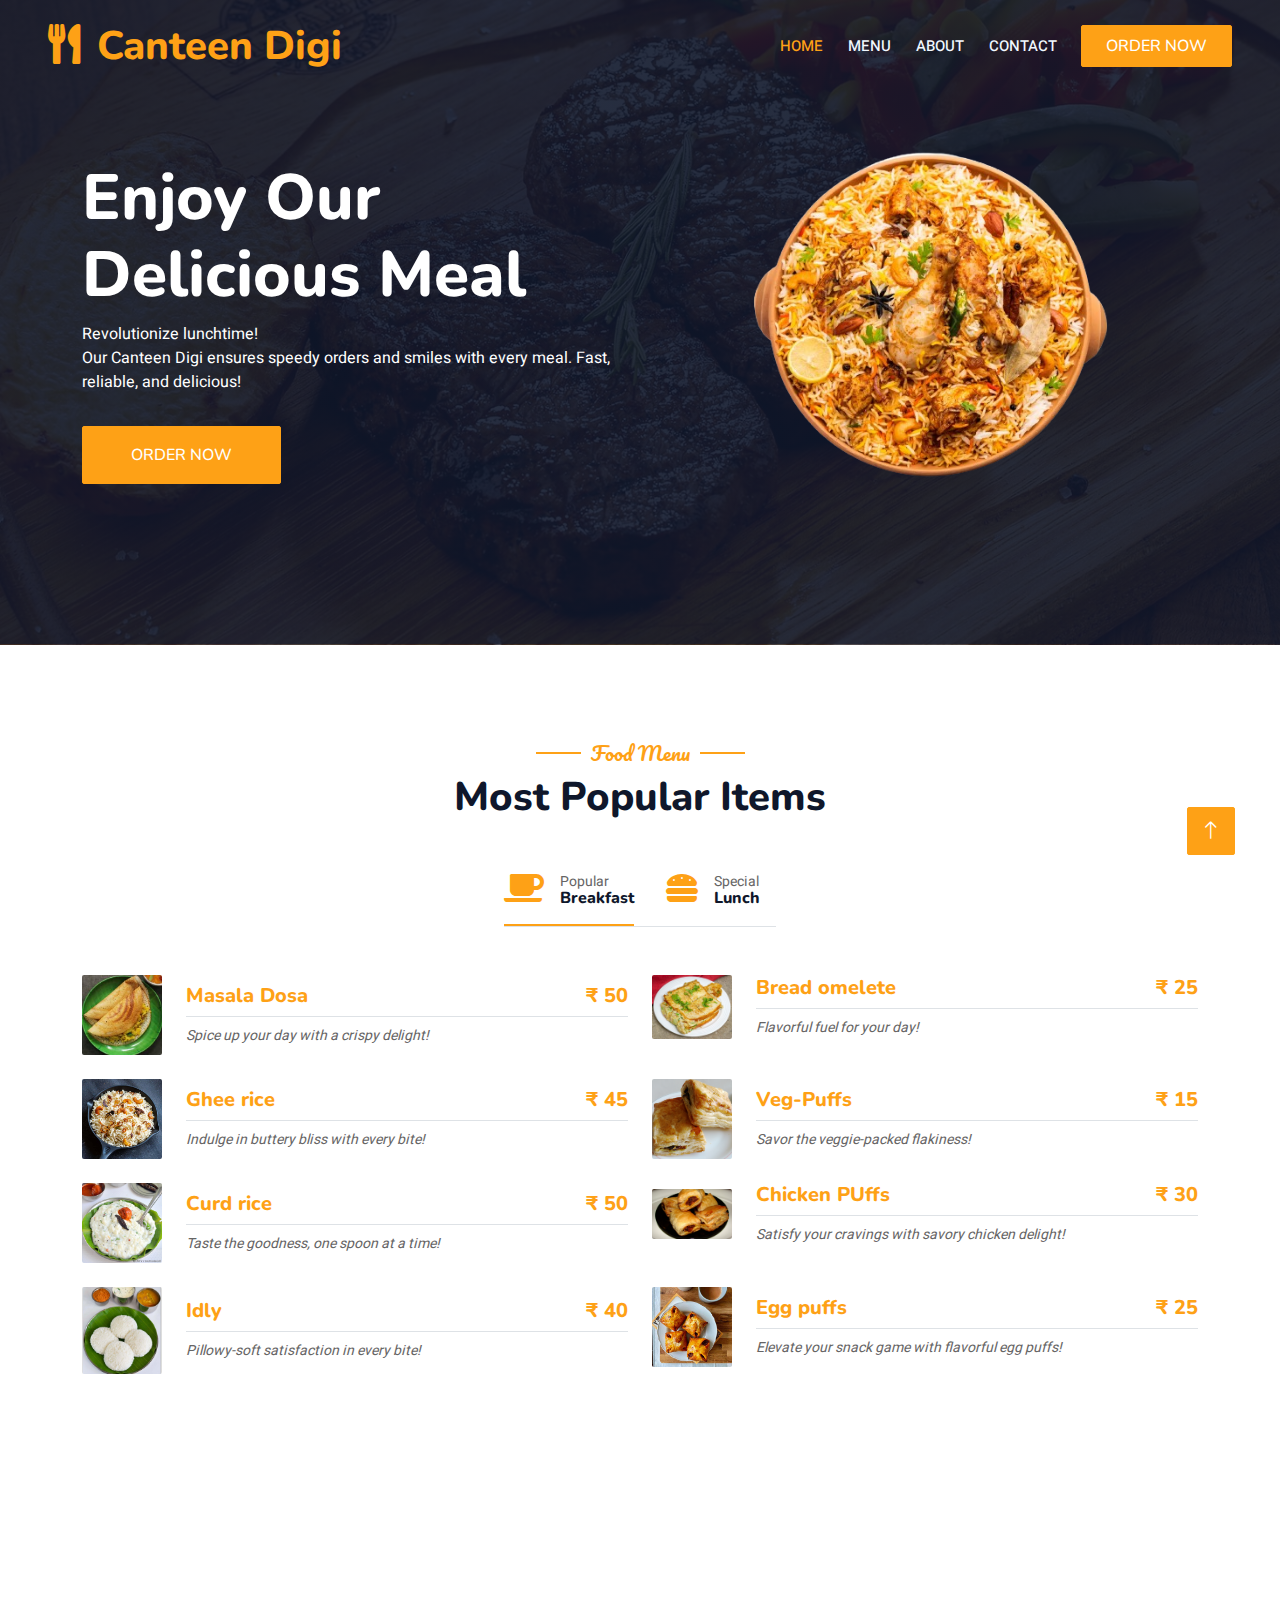
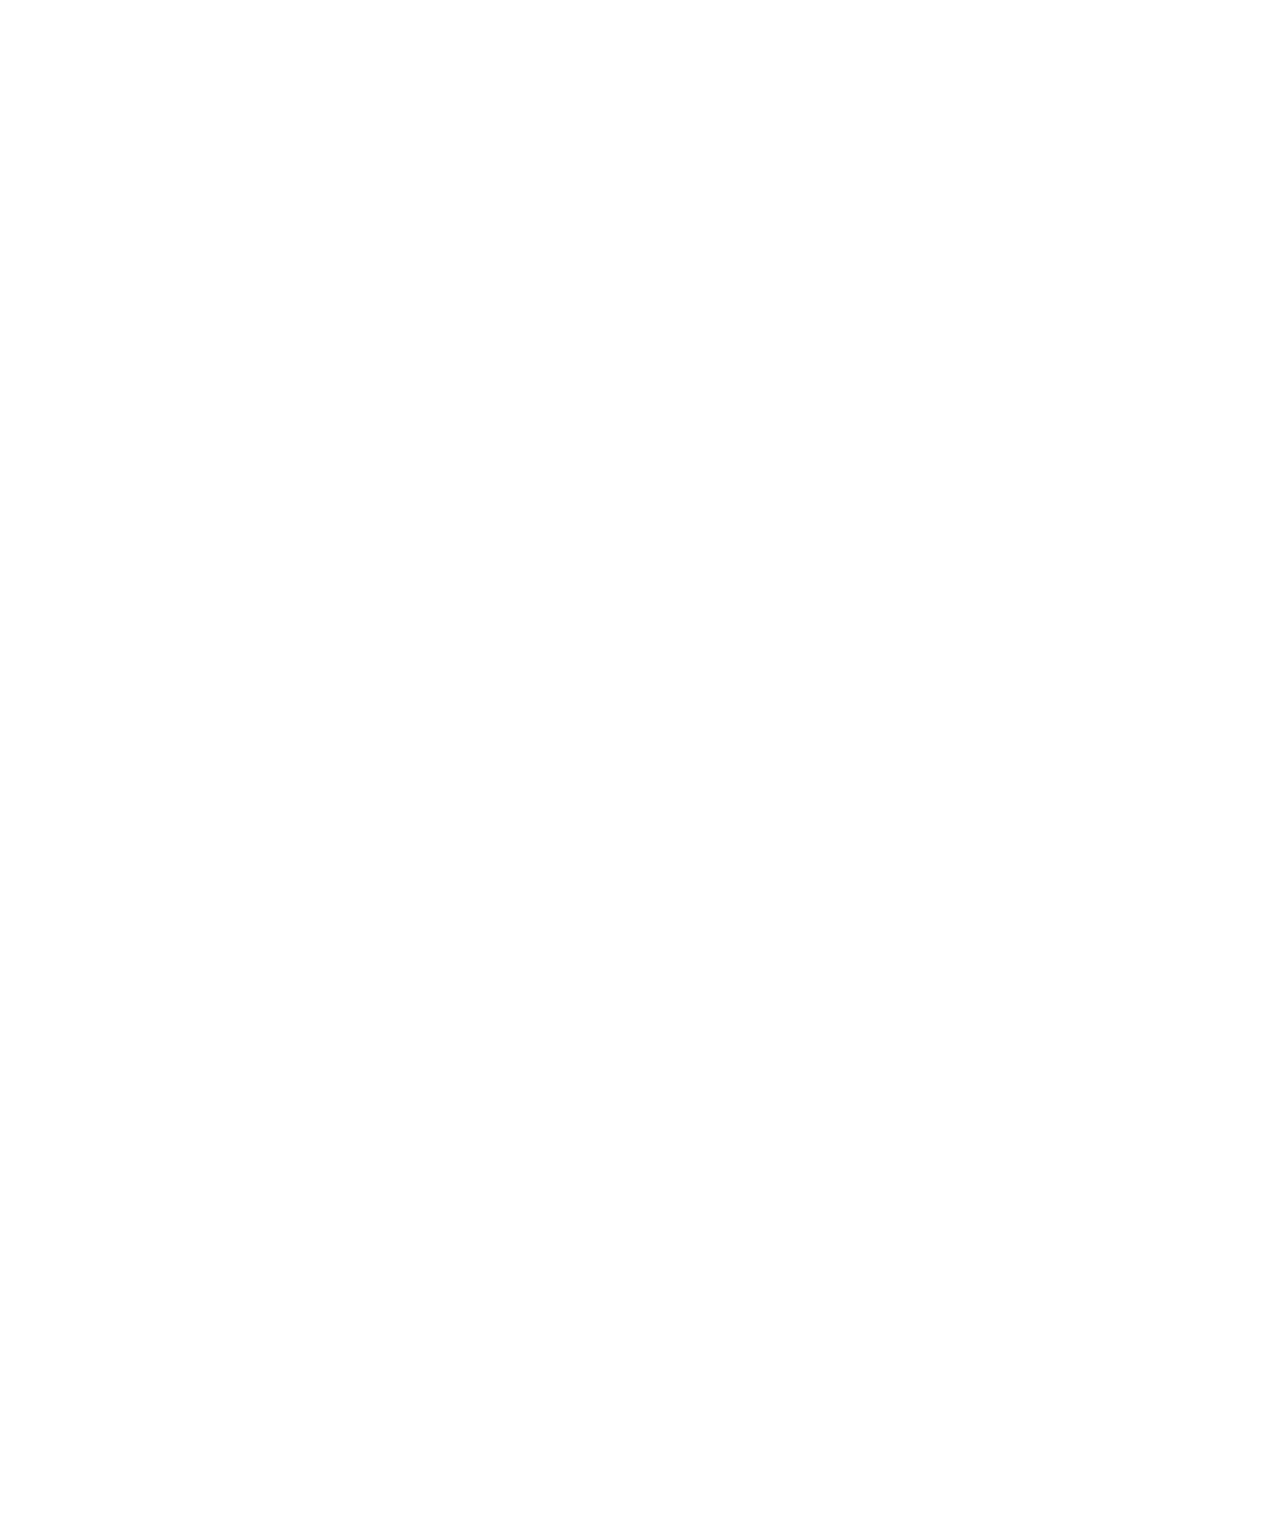
<file: index.html>
<!DOCTYPE html>
<html lang="en">

<head>
    <meta charset="utf-8">
    <title>Canteen Digi</title>
    <meta content="width=device-width, initial-scale=1.0" name="viewport">
    <meta content="" name="keywords">
    <meta content="" name="description">

    <!-- Favicon -->
    <link href="img/favicon.ico" rel="icon">

    <!-- Google Web Fonts -->
    <link rel="preconnect" href="https://fonts.googleapis.com">
    <link rel="preconnect" href="https://fonts.gstatic.com" crossorigin>
    <link href="https://fonts.googleapis.com/css2?family=Heebo:wght@400;500;600&family=Nunito:wght@600;700;800&family=Pacifico&display=swap" rel="stylesheet">

    <!-- Icon Font Stylesheet -->
    <link href="https://cdnjs.cloudflare.com/ajax/libs/font-awesome/5.10.0/css/all.min.css" rel="stylesheet">
    <link rel="stylesheet" href="https://fonts.googleapis.com/css2?family=Material+Symbols+Outlined:opsz,wght,FILL,GRAD@24,400,0,0" />
    <link href="https://cdn.jsdelivr.net/npm/bootstrap-icons@1.4.1/font/bootstrap-icons.css" rel="stylesheet">

    <!-- Libraries Stylesheet -->
    <link href="lib/animate/animate.min.css" rel="stylesheet">
    <link href="lib/owlcarousel/assets/owl.carousel.min.css" rel="stylesheet">
    <link href="lib/tempusdominus/css/tempusdominus-bootstrap-4.min.css" rel="stylesheet" />

    <!-- Customized Bootstrap Stylesheet -->
    <link href="css/bootstrap.min.css" rel="stylesheet">

    <!-- Template Stylesheet -->
    <link href="css/style.css" rel="stylesheet">
</head>

<body>
    <div class="container-xxl bg-white p-0">
        <!-- Spinner Start -->
        <div id="spinner" class="show bg-white position-fixed translate-middle w-100 vh-100 top-50 start-50 d-flex align-items-center justify-content-center">
            <div class="spinner-border text-primary" style="width: 3rem; height: 3rem;" role="status">
                <span class="sr-only">Loading...</span>
            </div>
        </div>
        <!-- Spinner End -->


        <!-- Navbar & Hero Start -->
        <div class="container-xxl position-relative p-0">
            <nav class="navbar navbar-expand-lg navbar-dark bg-dark px-4 px-lg-5 py-3 py-lg-0">
                <a href="" class="navbar-brand p-0">
                    <h1 class="text-primary m-0"><i class="fa fa-utensils me-3"></i>Canteen Digi</h1>
                    <!-- <img src="img/logo.png" alt="Logo"> -->
                </a>
                <button class="navbar-toggler" type="button" data-bs-toggle="collapse" data-bs-target="#navbarCollapse">
                    <span class="fa fa-bars"></span>
                </button>
                <div class="collapse navbar-collapse" id="navbarCollapse">
                    <div class="navbar-nav ms-auto py-0 pe-4">
                        <a href="index.html" class="nav-item nav-link active">Home</a>
                        <a href="menu.html" class="nav-item nav-link">Menu</a>
                        <a href="about.html" class="nav-item nav-link">About</a>
                        <a href="contact.html" class="nav-item nav-link">Contact</a>
                        
                    </div>
                    <a href="menu.html" class="btn btn-primary py-2 px-4">Order Now</a>
                </div>
            </nav>

            <div class="container-xxl py-5 bg-dark hero-header mb-5">
                <div class="container my-5 py-5">
                    <div class="row align-items-center g-5">
                        <div class="col-lg-6 text-center text-lg-start">
                            <h1 class="display-3 text-white animated slideInLeft">Enjoy Our<br>Delicious Meal</h1>
                            <p class="text-white animated slideInLeft mb-4 pb-2">Revolutionize lunchtime! <br> Our Canteen Digi ensures speedy orders and smiles with every meal. Fast, reliable, and delicious!</p>
                            <a href="menu.html" class="btn btn-primary py-sm-3 px-sm-5 me-3 animated slideInLeft">Order Now</a>
                        </div>
                        <div class="col-lg-6 text-center text-lg-end overflow-hidden">
                            <img class="img-fluid object-cover" src="img/biryani.png" alt="heroImage">
                        </div>
                    </div>
                </div>
            </div>
        </div>
        <!-- Navbar & Hero End -->


        <!-- Menu Start -->
        <div class="container-xxl py-5">
            <div class="container">
                <div class="text-center wow fadeInUp" data-wow-delay="0.1s">
                    <h5 class="section-title ff-secondary text-center text-primary fw-normal">Food Menu</h5>
                    <h1 class="mb-5">Most Popular Items</h1>
                </div>
                <div class="tab-class text-center wow fadeInUp" data-wow-delay="0.1s">
                    <ul class="nav nav-pills d-inline-flex justify-content-center border-bottom mb-5">
                        <li class="nav-item">
                            <a class="d-flex align-items-center text-start mx-3 ms-0 pb-3 active" data-bs-toggle="pill" href="#tab-1">
                                <i class="fa fa-coffee fa-2x text-primary"></i>
                                <div class="ps-3">
                                    <small class="text-body">Popular</small>
                                    <h6 class="mt-n1 mb-0">Breakfast</h6>
                                </div>
                            </a>
                        </li>
                        <li class="nav-item">
                            <a class="d-flex align-items-center text-start mx-3 pb-3" data-bs-toggle="pill" href="#tab-2">
                                <i class="fa fa-hamburger fa-2x text-primary"></i>
                                <div class="ps-3">
                                    <small class="text-body">Special</small>
                                    <h6 class="mt-n1 mb-0">Lunch</h6>
                                </div>
                            </a>
                        </li>
                        
                    </ul>
                    <div class="tab-content">
                        <div id="tab-1" class="tab-pane fade show p-0 active">
                            <div class="row g-4">
                                <div class="col-lg-6">
                                    <div class="d-flex align-items-center">
                                        <img class="flex-shrink-0 img-fluid rounded" src="img/food/masalaDosa.jpeg" alt="" style="width: 80px;">
                                        <div class="w-100 d-flex flex-column text-start ps-4">
                                            <h5 class="d-flex justify-content-between border-bottom pb-2">
                                                <a href="menu.html"><span>Masala Dosa</span></a>
                                                <span class="text-primary"><span>&#8377</span> 50</span>
                                            </h5>
                                            <small class="fst-italic">Spice up your day with a crispy delight!</small>
                                        </div>
                                    </div>
                                </div>
                                <div class="col-lg-6">
                                    <div class="d-flex align-items-center">
                                        <img class="flex-shrink-0 img-fluid rounded" src="img/food/breadOmlete.jpg" alt="" style="width: 80px;">
                                        <div class="w-100 d-flex flex-column text-start ps-4">
                                            <h5 class="d-flex justify-content-between border-bottom pb-2">
                                                <a href="menu.html"><span>Bread omelete</span></a>
                                                <span class="text-primary"><span>&#8377</span> 25</span>
                                            </h5>
                                            <small class="fst-italic">Flavorful fuel for your day!</small>
                                        </div>
                                    </div>
                                </div>
                                <div class="col-lg-6">
                                    <div class="d-flex align-items-center">
                                        <img class="flex-shrink-0 img-fluid rounded" src="img/food/gheeRice.jpg" alt="" style="width: 80px;">
                                        <div class="w-100 d-flex flex-column text-start ps-4">
                                            <h5 class="d-flex justify-content-between border-bottom pb-2">
                                                <a href="menu.html"><span>Ghee rice</span></a>
                                                <span class="text-primary"><span>&#8377</span> 45</span>
                                            </h5>
                                            <small class="fst-italic">Indulge in buttery bliss with every bite!</small>
                                        </div>
                                    </div>
                                </div>
                                <div class="col-lg-6">
                                    <div class="d-flex align-items-center">
                                        <img class="flex-shrink-0 img-fluid rounded" src="img/snacks/vegPuffs.jpg" alt="" style="width: 80px;">
                                        <div class="w-100 d-flex flex-column text-start ps-4">
                                            <h5 class="d-flex justify-content-between border-bottom pb-2">
                                                <a href="menu.html"><span>Veg-Puffs</span></a>
                                                <span class="text-primary"><span>&#8377</span> 15</span>
                                            </h5>
                                            <small class="fst-italic">Savor the veggie-packed flakiness!</small>
                                        </div>
                                    </div>
                                </div>
                                <div class="col-lg-6">
                                    <div class="d-flex align-items-center">
                                        <img class="flex-shrink-0 img-fluid rounded" src="img/food/curdRice.jpg" alt="" style="width: 80px;">
                                        <div class="w-100 d-flex flex-column text-start ps-4">
                                            <h5 class="d-flex justify-content-between border-bottom pb-2">
                                                <a href="menu.html"><span>Curd rice</span></a>
                                                <span class="text-primary"><span>&#8377</span> 50</span>
                                            </h5>
                                            <small class="fst-italic">Taste the goodness, one spoon at a time!</small>
                                        </div>
                                    </div>
                                </div>
                                <div class="col-lg-6">
                                    <div class="d-flex align-items-center">
                                        <img class="flex-shrink-0 img-fluid rounded" src="img/food/chickenpuffs.JPG" alt="" style="width: 80px;">
                                        <div class="w-100 d-flex flex-column text-start ps-4">
                                            <h5 class="d-flex justify-content-between border-bottom pb-2">
                                                <a href="menu.html"><span>Chicken PUffs</span></a>
                                                <span class="text-primary"><span>&#8377</span> 30</span>
                                            </h5>
                                            <small class="fst-italic">Satisfy your cravings with savory chicken delight!</small>
                                        </div>
                                    </div>
                                </div>
                                <div class="col-lg-6">
                                    <div class="d-flex align-items-center">
                                        <img class="flex-shrink-0 img-fluid rounded" src="img/food/idly.jpg" alt="" style="width: 80px;">
                                        <div class="w-100 d-flex flex-column text-start ps-4">
                                            <h5 class="d-flex justify-content-between border-bottom pb-2">
                                                <a href="menu.html"><span>Idly</span></a>
                                                <span class="text-primary"><span>&#8377</span> 40</span>
                                            </h5>
                                            <small class="fst-italic">Pillowy-soft satisfaction in every bite!</small>
                                        </div>
                                    </div>
                                </div>
                                <div class="col-lg-6">
                                    <div class="d-flex align-items-center">
                                        <img class="flex-shrink-0 img-fluid rounded" src="img/food/eggpuffs.jpg" alt="" style="width: 80px;">
                                        <div class="w-100 d-flex flex-column text-start ps-4">
                                            <h5 class="d-flex justify-content-between border-bottom pb-2">
                                                <a href="menu.html"><span>Egg puffs</span></a>
                                                <span class="text-primary"><span>&#8377</span> 25</span>
                                            </h5>
                                            <small class="fst-italic">Elevate your snack game with flavorful egg puffs!</small>
                                        </div>
                                    </div>
                                </div>
                            </div>
                        </div>
                        <div id="tab-2" class="tab-pane fade show p-0">
                            <div class="row g-4">
                                <div class="col-lg-6">
                                    <div class="d-flex align-items-center">
                                        <img class="flex-shrink-0 img-fluid rounded" src="img/food/biryani.png" alt="Biryani" style="width: 80px;">
                                        <div class="w-100 d-flex flex-column text-start ps-4">
                                            <h5 class="d-flex justify-content-between border-bottom pb-2">
                                                <a href="menu.html"><span>Chicken Biryani</span></a>
                                                <span class="text-primary"><span>&#8377</span> 130</span>
                                            </h5>
                                            <small class="fst-italic">Spice up your mealtime with aromatic biryani bliss!</small>
                                        </div>
                                    </div>
                                </div>
                                <div class="col-lg-6">
                                    <div class="d-flex align-items-center">
                                        <img class="flex-shrink-0 img-fluid rounded" src="img/food/sambar.png" alt="Sambar-rice" style="width: 80px;">
                                        <div class="w-100 d-flex flex-column text-start ps-4">
                                            <h5 class="d-flex justify-content-between border-bottom pb-2">
                                                <a href="menu.html"><span>Sambar rice</span></a>
                                                <span class="text-primary"><span>&#8377</span> 50</span>
                                            </h5>
                                            <small class="fst-italic">Indulge in comforting sambar rice goodness!</small>
                                        </div>
                                    </div>
                                </div>
                                <div class="col-lg-6">
                                    <div class="d-flex align-items-center">
                                        <img class="flex-shrink-0 img-fluid rounded" src="img/food/chickenFriedRice.jpeg" alt="Chicken Fried Rice" style="width: 80px;">
                                        <div class="w-100 d-flex flex-column text-start ps-4">
                                            <h5 class="d-flex justify-content-between border-bottom pb-2">
                                                <a href="menu.html"><span>Chicken fried rice</span></a>
                                                <span class="text-primary"><span>&#8377</span> 100</span>
                                            </h5>
                                            <small class="fst-italic">Enjoy the savory satisfaction of chicken fried rice!</small>
                                        </div>
                                    </div>
                                </div>
                                <div class="col-lg-6">
                                    <div class="d-flex align-items-center">
                                        <img class="flex-shrink-0 img-fluid rounded" src="img/food/gheeRice.jpg" alt="" style="width: 80px;">
                                        <div class="w-100 d-flex flex-column text-start ps-4">
                                            <h5 class="d-flex justify-content-between border-bottom pb-2">
                                                <a href="menu.html"><span>Ghee rice</span></a>
                                                <span class="text-primary"><span>&#8377</span> 70</span>
                                            </h5>
                                            <small class="fst-italic">Delight in the rich flavor of ghee-infused rice!</small>
                                        </div>
                                    </div>
                                </div>
                                <div class="col-lg-6">
                                    <div class="d-flex align-items-center">
                                        <img class="flex-shrink-0 img-fluid rounded" src="img/food/chicken65.jpg" alt="" style="width: 80px;">
                                        <div class="w-100 d-flex flex-column text-start ps-4">
                                            <h5 class="d-flex justify-content-between border-bottom pb-2">
                                                <a href="menu.html"><span>Chicken 65</span></a>
                                                <span class="text-primary"><span>&#8377</span> 75</span>
                                            </h5>
                                            <small class="fst-italic">Spicy delight in every bite!</small>
                                        </div>
                                    </div>
                                </div>
                                <div class="col-lg-6">
                                    <div class="d-flex align-items-center">
                                        <img class="flex-shrink-0 img-fluid rounded" src="img/food/vegbiryani.jpg" alt="Veg biryani" style="width: 80px;">
                                        <div class="w-100 d-flex flex-column text-start ps-4">
                                            <h5 class="d-flex justify-content-between border-bottom pb-2">
                                                <a href="menu.html"><span>Veg Biryani</span></a>
                                                <span class="text-primary"><span>&#8377</span> 110</span>
                                            </h5>
                                            <small class="fst-italic">A symphony of flavors awaits!</small>
                                        </div>
                                    </div>
                                </div>
                                <div class="col-lg-6">
                                    <div class="d-flex align-items-center">
                                        <img class="flex-shrink-0 img-fluid rounded" src="img/food/vegfriedrice.jpg" alt="Veg Fried Rice" style="width: 80px;">
                                        <div class="w-100 d-flex flex-column text-start ps-4">
                                            <h5 class="d-flex justify-content-between border-bottom pb-2">
                                                <a href="menu.html"><span>Veg Fried Rice</span></a>
                                                <span class="text-primary"><span>&#8377</span> 90</span>
                                            </h5>
                                            <small class="fst-italic">Deliciously satisfying and packed with veggies!</small>
                                        </div>
                                    </div>
                                </div>
                                <div class="col-lg-6">
                                    <div class="d-flex align-items-center">
                                        <img class="flex-shrink-0 img-fluid rounded" src="img/food/idly.jpg" alt="" style="width: 80px;">
                                        <div class="w-100 d-flex flex-column text-start ps-4">
                                            <h5 class="d-flex justify-content-between border-bottom pb-2">
                                                <a href="menu.html"><span>Idly</span></a>
                                                <span class="text-primary"><span>&#8377</span> 45</span>
                                            </h5>
                                            <small class="fst-italic">Soft, fluffy, and utterly satisfying!</small>
                                        </div>
                                    </div>
                                </div>
                            </div>
                        </div>
                        
                    </div>
                </div>
            </div>
        </div>
        <!-- Menu End -->

        <!-- Team Start -->
        <div class="container-xxl pt-5 pb-3">
            <div class="container">
                <div class="text-center wow fadeInUp" data-wow-delay="0.1s">
                    <h5 class="section-title ff-secondary text-center text-primary fw-normal">Team Members</h5>
                    <h1 class="mb-5">Our Team Members</h1>
                </div>
                <div class="row g-4">
                    <div class="col-lg-3 col-md-6 wow fadeInUp" data-wow-delay="0.1s">
                        <div class="team-item text-center rounded overflow-hidden">
                            <div class="rounded-circle overflow-hidden m-4">
                                <img class="img-fluid" src="img/Kabeer.png" alt="">
                            </div>
                            <h5 class="mb-0">Kabeer S</h5>
                            <small>CEO</small>
                            <div class="d-flex justify-content-center mt-3">
                                <a class="btn btn-square btn-primary mx-1" href=""><i class="fab fa-facebook-f"></i></a>
                                <a class="btn btn-square btn-primary mx-1" href=""><i class="fab fa-twitter"></i></a>
                                <a class="btn btn-square btn-primary mx-1" href=""><i class="fab fa-instagram"></i></a>
                            </div>
                        </div>
                    </div>
                    <div class="col-lg-3 col-md-6 wow fadeInUp" data-wow-delay="0.3s">
                        <div class="team-item text-center rounded overflow-hidden">
                            <div class="rounded-circle overflow-hidden m-4">
                                <img class="img-fluid" src="img/Manasir.png" alt="">
                            </div>
                            <h5 class="mb-0">Manasir Hussain</h5>
                            <small>COO</small>
                            <div class="d-flex justify-content-center mt-3">
                                <a class="btn btn-square btn-primary mx-1" href=""><i class="fab fa-facebook-f"></i></a>
                                <a class="btn btn-square btn-primary mx-1" href=""><i class="fab fa-twitter"></i></a>
                                <a class="btn btn-square btn-primary mx-1" href=""><i class="fab fa-instagram"></i></a>
                            </div>
                        </div>
                    </div>
                    <div class="col-lg-3 col-md-6 wow fadeInUp" data-wow-delay="0.5s">
                        <div class="team-item text-center rounded overflow-hidden">
                            <div class="rounded-circle overflow-hidden m-4">
                                <img class="img-fluid" src="img/AbuDahir.png" alt="">
                            </div>
                            <h5 class="mb-0">Abu Dahir</h5>
                            <small>CFO</small>
                            <div class="d-flex justify-content-center mt-3">
                                <a class="btn btn-square btn-primary mx-1" href=""><i class="fab fa-facebook-f"></i></a>
                                <a class="btn btn-square btn-primary mx-1" href=""><i class="fab fa-twitter"></i></a>
                                <a class="btn btn-square btn-primary mx-1" href=""><i class="fab fa-instagram"></i></a>
                            </div>
                        </div>
                    </div>
                </div>
            </div>
        </div>
        <!-- Team End -->


        <!-- Testimonial Start -->
        <div class="container-xxl py-5 wow fadeInUp" data-wow-delay="0.1s">
            <div class="container">
                <div class="text-center">
                    <h5 class="section-title ff-secondary text-center text-primary fw-normal">Testimonial</h5>
                    <h1 class="mb-5">Our Clients Say!!!</h1>
                </div>
                <div class="owl-carousel testimonial-carousel">
                    <div class="testimonial-item bg-transparent border rounded p-4">
                        <i class="fa fa-quote-left fa-2x text-primary mb-3"></i>
                        <p>"The digital ordering system of this canteen management website is a game-changer! It's so convenient to browse the menu, place my order, and even reserve a table in advance. Makes my lunch breaks hassle-free and enjoyable."</p>
                        <div class="d-flex align-items-center">
                            <img class="img-fluid flex-shrink-0 rounded-circle" src="img/testimonial-2.jpg" style="width: 50px; height: 50px;">
                            <div class="ps-3">
                                <h5 class="mb-1">Mohamed Rifan</h5>
                                <small>Btech graduate</small>
                            </div>
                        </div>
                    </div>
                    <div class="testimonial-item bg-transparent border rounded p-4">
                        <i class="fa fa-quote-left fa-2x text-primary mb-3"></i>
                        <p>"Impressed with the efficiency of this canteen management website! I can now skip the long queues during rush hours by ordering ahead. Plus, securing a table beforehand ensures I have a stress-free dining experience every time."</p>
                        <div class="d-flex align-items-center">
                            <img class="img-fluid flex-shrink-0 rounded-circle" src="img/testimonial-1.jpg" style="width: 50px; height: 50px;">
                            <div class="ps-3">
                                <h5 class="mb-1">Sarah</h5>
                                <small>Btech graduate</small>
                            </div>
                        </div>
                    </div>
                    <div class="testimonial-item bg-transparent border rounded p-4">
                        <i class="fa fa-quote-left fa-2x text-primary mb-3"></i>
                        <p>"Kudos to the team behind this canteen management website! The seamless digital ordering process and table reservation feature have significantly improved my lunch routine. I no longer worry about finding a seat or waiting in line it's all taken care of effortlessly."</p>
                        <div class="d-flex align-items-center">
                            <img class="img-fluid flex-shrink-0 rounded-circle" src="img/testimonial-3.jpg" style="width: 50px; height: 50px;">
                            <div class="ps-3">
                                <h5 class="mb-1">Karthikeyan</h5>
                                <small>MBA graduate</small>
                            </div>
                        </div>
                    </div>
                    <div class="testimonial-item bg-transparent border rounded p-4">
                        <i class="fa fa-quote-left fa-2x text-primary mb-3"></i>
                        <p>"I love the convenience that this canteen management website offers. Whether I'm craving my favorite dish or planning a group lunch, the digital ordering and table reservation system make everything so much smoother. Highly recommend it to anyone looking for a hassle-free dining experience!"</p>
                        <div class="d-flex align-items-center">
                            <img class="img-fluid flex-shrink-0 rounded-circle" src="img/testimonial-4.jpg" style="width: 50px; height: 50px;">
                            <div class="ps-3">
                                <h5 class="mb-1">Angelina</h5>
                                <small>BCA graduate</small>
                            </div>
                        </div>
                    </div>
                </div>
            </div>
        </div>
        <!-- Testimonial End -->


       <!-- Footer Start -->
       <div class="container-fluid bg-dark text-light footer pt-5 mt-5 wow fadeIn" data-wow-delay="0.1s">
        <div class="container py-5">
            <div class="row g-5">
                <div class="col-lg-3 col-md-6">
                    <h4 class="section-title ff-secondary text-start text-primary fw-normal mb-4">Company</h4>
                    <a class="btn btn-link" href="about.html">About Us</a>
                    <a class="btn btn-link" href="contact.html">Contact Us</a>
                    <a class="btn btn-link" href="">Privacy Policy</a>
                    <a class="btn btn-link" href="">Terms & Condition</a>
                </div>
                <div class="col-lg-3 col-md-6">
                    <h4 class="section-title ff-secondary text-start text-primary fw-normal mb-4">Contact</h4>
                    <p class="mb-2"><i class="fa fa-map-marker-alt me-3"></i>Crescent University, Chennai, Tamil Nadu, India</p>
                    <p class="mb-2"><i class="fa fa-phone-alt me-3"></i>+91 1234567890</p>
                    <p class="mb-2"><i class="fa fa-envelope me-3"></i>210071601071@crescent.education</p>
                    <div class="d-flex pt-2">
                        <a class="btn btn-outline-light btn-social" href=""><i class="fab fa-twitter"></i></a>
                        <a class="btn btn-outline-light btn-social" href=""><i class="fab fa-facebook-f"></i></a>
                        <a class="btn btn-outline-light btn-social" href=""><i class="fab fa-youtube"></i></a>
                        <a class="btn btn-outline-light btn-social" href=""><i class="fab fa-linkedin-in"></i></a>
                    </div>
                </div>
                <div class="col-lg-3 col-md-6">
                    <h4 class="section-title ff-secondary text-start text-primary fw-normal mb-4">Opening</h4>
                    <h5 class="text-light fw-normal">Monday - Saturday</h5>
                    <p>09AM - 07PM</p>
                </div>
                <div class="col-lg-3 col-md-6">
                    <h4 class="section-title ff-secondary text-start text-primary fw-normal mb-4">Newsletter</h4>
                    <p>Get to know more about us at </p>
                        <p>B. S. Abdur Rahman Crescent Institute Of Science And Technology</p>
                    
                </div>
            </div>
        </div>
        <div class="container">
            <div class="copyright">
                <div class="row">
                    <div class="col-md-6 text-center text-md-start mb-3 mb-md-0">
                        &copy; <a class="border-bottom" href="index.html">Canteen Digi</a>, All Right Reserved.
                    </div>
                    <div class="col-md-6 text-center text-md-end">
                        <div class="footer-menu">
                            <a href="">Home</a>
                            <a href="">Cookies</a>
                            <a href="">Help</a>
                            <a href="">FQAs</a>
                        </div>
                    </div>
                </div>
            </div>
        </div>
    </div>
    <!-- Footer End -->


        <!-- Back to Top -->
        <a href="#" class="btn btn-lg btn-primary btn-lg-square back-to-top"><i class="bi bi-arrow-up"></i></a>
    </div>

    <!-- JavaScript Libraries -->
    <script src="https://code.jquery.com/jquery-3.4.1.min.js"></script>
    <script src="https://cdn.jsdelivr.net/npm/bootstrap@5.0.0/dist/js/bootstrap.bundle.min.js"></script>
    <script src="lib/wow/wow.min.js"></script>
    <script src="lib/easing/easing.min.js"></script>
    <script src="lib/waypoints/waypoints.min.js"></script>
    <script src="lib/counterup/counterup.min.js"></script>
    <script src="lib/owlcarousel/owl.carousel.min.js"></script>
    <script src="lib/tempusdominus/js/moment.min.js"></script>
    <script src="lib/tempusdominus/js/moment-timezone.min.js"></script>
    <script src="lib/tempusdominus/js/tempusdominus-bootstrap-4.min.js"></script>

    <!-- Template Javascript -->
    <script src="js/main.js"></script>
</body>

</html>
</file>
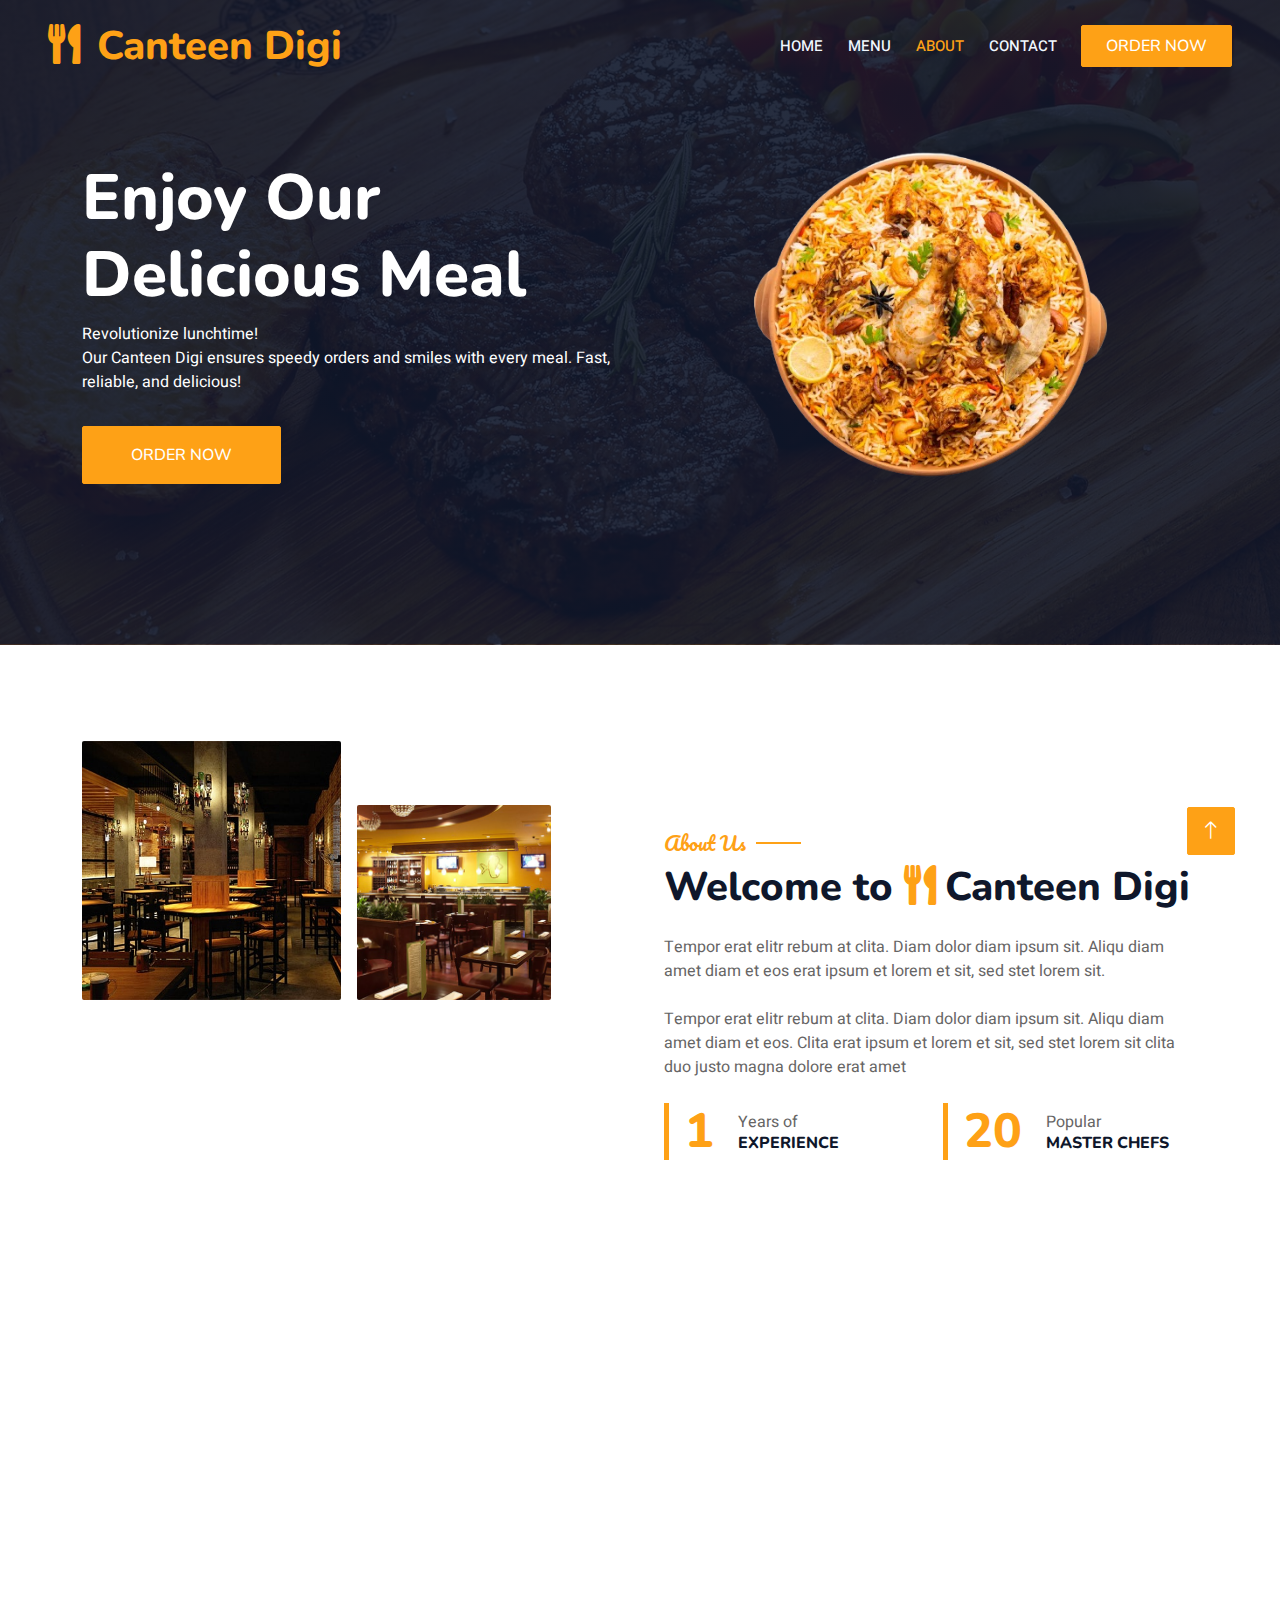
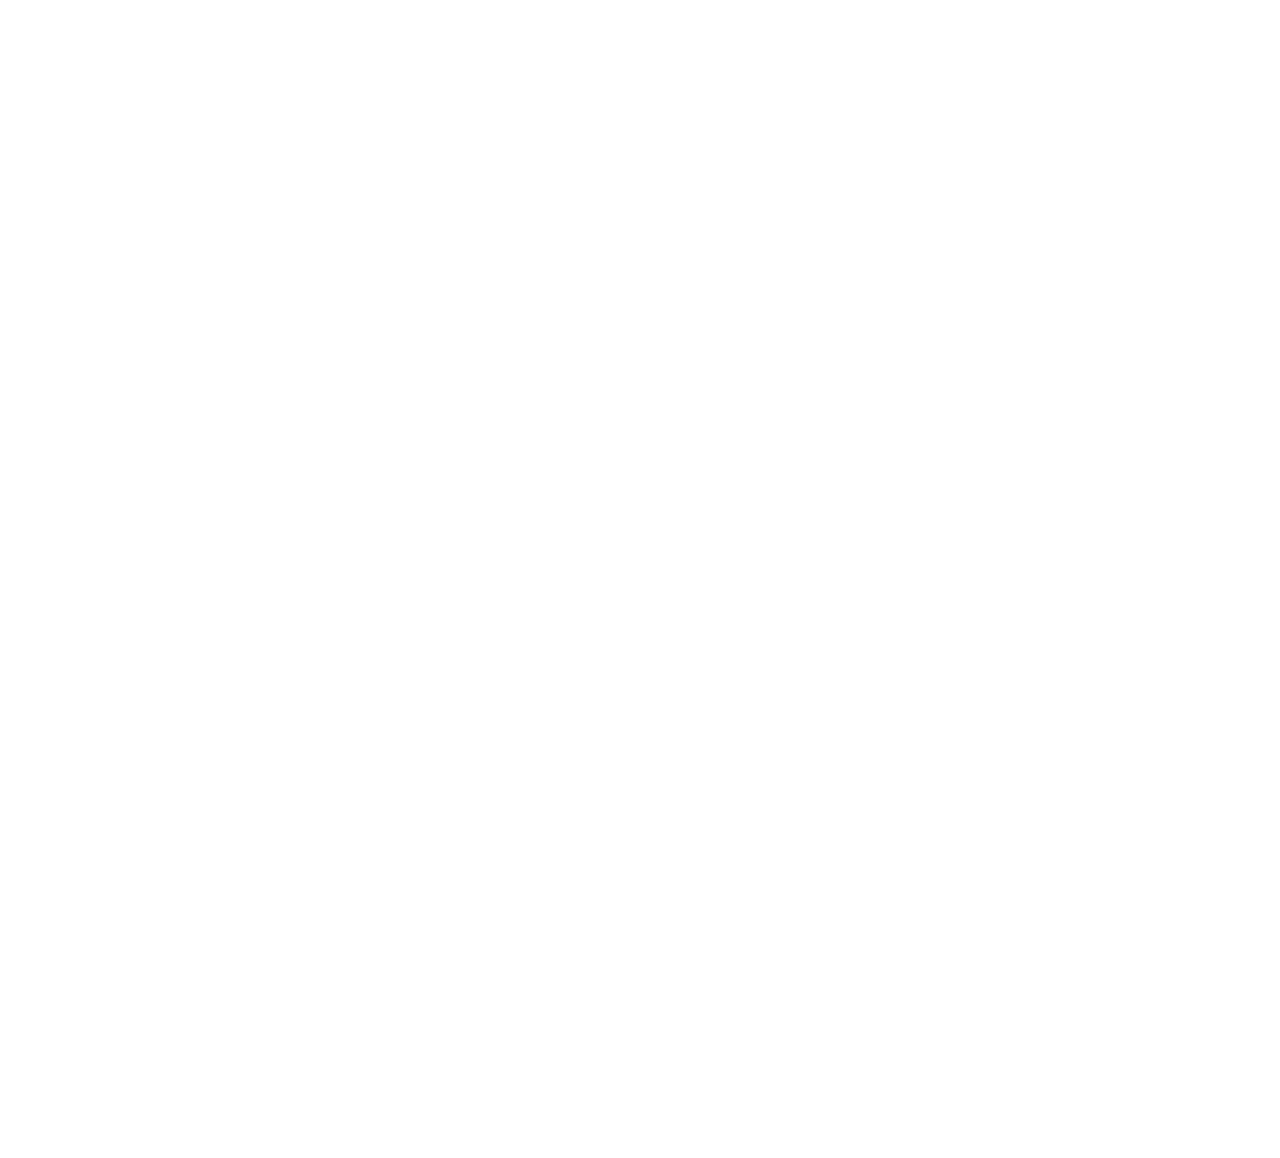
<file: about.html>
<!DOCTYPE html>
<html lang="en">

<head>
    <meta charset="utf-8">
    <title>Canteen Digi</title>
    <meta content="width=device-width, initial-scale=1.0" name="viewport">
    <meta content="" name="keywords">
    <meta content="" name="description">

    <!-- Favicon -->
    <link href="img/favicon.ico" rel="icon">

    <!-- Google Web Fonts -->
    <link rel="preconnect" href="https://fonts.googleapis.com">
    <link rel="preconnect" href="https://fonts.gstatic.com" crossorigin>
    <link href="https://fonts.googleapis.com/css2?family=Heebo:wght@400;500;600&family=Nunito:wght@600;700;800&family=Pacifico&display=swap" rel="stylesheet">

    <!-- Icon Font Stylesheet -->
    <link href="https://cdnjs.cloudflare.com/ajax/libs/font-awesome/5.10.0/css/all.min.css" rel="stylesheet">
    <link href="https://cdn.jsdelivr.net/npm/bootstrap-icons@1.4.1/font/bootstrap-icons.css" rel="stylesheet">

    <!-- Libraries Stylesheet -->
    <link href="lib/animate/animate.min.css" rel="stylesheet">
    <link href="lib/owlcarousel/assets/owl.carousel.min.css" rel="stylesheet">
    <link href="lib/tempusdominus/css/tempusdominus-bootstrap-4.min.css" rel="stylesheet" />

    <!-- Customized Bootstrap Stylesheet -->
    <link href="./css/bootstrap.min.css" rel="stylesheet">

    <!-- Template Stylesheet -->
    <link href="./css/style.css" rel="stylesheet">
</head>

<body>
    <div class="container-xxl bg-white p-0">
        <!-- Spinner Start -->
        <div id="spinner" class="show bg-white position-fixed translate-middle w-100 vh-100 top-50 start-50 d-flex align-items-center justify-content-center">
            <div class="spinner-border text-primary" style="width: 3rem; height: 3rem;" role="status">
                <span class="sr-only">Loading...</span>
            </div>
        </div>
        <!-- Spinner End -->


        <!-- Navbar & Hero Start -->
        <div class="container-xxl position-relative p-0">
            <nav class="navbar navbar-expand-lg navbar-dark bg-dark px-4 px-lg-5 py-3 py-lg-0">
                <a href="index.html" class="navbar-brand p-0">
                    <h1 class="text-primary m-0"><i class="fa fa-utensils me-3"></i>Canteen Digi</h1>
                    <!-- <img src="img/logo.png" alt="Logo"> -->
                </a>
                <button class="navbar-toggler" type="button" data-bs-toggle="collapse" data-bs-target="#navbarCollapse">
                    <span class="fa fa-bars"></span>
                </button>
                <div class="collapse navbar-collapse" id="navbarCollapse">
                    <div class="navbar-nav ms-auto py-0 pe-4">
                        <a href="index.html" class="nav-item nav-link ">Home</a>
                        <a href="menu.html" class="nav-item nav-link">Menu</a>
                        <a href="about.html" class="nav-item nav-link active">About</a>
                        <a href="contact.html" class="nav-item nav-link">Contact</a>
                    </div>
                    <a href="menu.html" class="btn btn-primary py-2 px-4">Order Now</a>

                </div>
            </nav>

            <div class="container-xxl py-5 bg-dark hero-header mb-5">
                <div class="container my-5 py-5">
                    <div class="row align-items-center g-5">
                        <div class="col-lg-6 text-center text-lg-start">
                            <h1 class="display-3 text-white animated slideInLeft">Enjoy Our<br>Delicious Meal</h1>
                            <p class="text-white animated slideInLeft mb-4 pb-2">Revolutionize lunchtime! <br> Our Canteen Digi ensures speedy orders and smiles with every meal. Fast, reliable, and delicious!</p>
                            <a href="menu.html" class="btn btn-primary py-sm-3 px-sm-5 me-3 animated slideInLeft">Order Now</a>
                        </div>
                        <div class="col-lg-6 text-center text-lg-end overflow-hidden">
                            <img class="img-fluid object-cover" src="img/biryani.png" alt="heroImage">
                        </div>
                    </div>
                </div>
            </div>
        </div>
        <!-- Navbar & Hero End -->


        <!-- About Start -->
        <div class="container-xxl py-5">
            <div class="container">
                <div class="row g-5 align-items-center">
                    <div class="col-lg-6">
                        <div class="row g-3">
                            <div class="col-6 text-start">
                                <img class="img-fluid rounded w-100 wow zoomIn" data-wow-delay="0.1s" src="img/about-1.jpg">
                            </div>
                            <div class="col-6 text-start">
                                <img class="img-fluid rounded w-75 wow zoomIn" data-wow-delay="0.3s" src="img/about-2.jpg" style="margin-top: 25%;">
                            </div>
                            <div class="col-6 text-end">
                                <img class="img-fluid rounded w-75 wow zoomIn" data-wow-delay="0.5s" src="img/about-3.jpg">
                            </div>
                            <div class="col-6 text-end">
                                <img class="img-fluid rounded w-100 wow zoomIn" data-wow-delay="0.7s" src="img/about-4.jpg">
                            </div>
                        </div>
                    </div>
                    <div class="col-lg-6">
                        <h5 class="section-title ff-secondary text-start text-primary fw-normal">About Us</h5>
                        <h1 class="mb-4">Welcome to <i class="fa fa-utensils text-primary me-2"></i>Canteen Digi</h1>
                        <p class="mb-4">Tempor erat elitr rebum at clita. Diam dolor diam ipsum sit. Aliqu diam amet diam et eos erat ipsum et lorem et sit, sed stet lorem sit.</p>
                        <p class="mb-4">Tempor erat elitr rebum at clita. Diam dolor diam ipsum sit. Aliqu diam amet diam et eos. Clita erat ipsum et lorem et sit, sed stet lorem sit clita duo justo magna dolore erat amet</p>
                        <div class="row g-4 mb-4">
                            <div class="col-sm-6">
                                <div class="d-flex align-items-center border-start border-5 border-primary px-3">
                                    <h1 class="flex-shrink-0 display-5 text-primary mb-0" data-toggle="counter-up">1</h1>
                                    <div class="ps-4">
                                        <p class="mb-0">Years of</p>
                                        <h6 class="text-uppercase mb-0">Experience</h6>
                                    </div>
                                </div>
                            </div>
                            <div class="col-sm-6">
                                <div class="d-flex align-items-center border-start border-5 border-primary px-3">
                                    <h1 class="flex-shrink-0 display-5 text-primary mb-0" data-toggle="counter-up">20</h1>
                                    <div class="ps-4">
                                        <p class="mb-0">Popular</p>
                                        <h6 class="text-uppercase mb-0">Master Chefs</h6>
                                    </div>
                                </div>
                            </div>
                        </div>
                    </div>
                </div>
            </div>
        </div>
        <!-- About End -->

        <!-- Service Start -->
        <div class="container-xxl py-5">
            <div class="container">
                <div class="row g-4">
                    <div class="col-lg-3 col-sm-6 wow fadeInUp" data-wow-delay="0.1s">
                        <div class="service-item rounded pt-3">
                            <div class="p-4">
                                <i class="fa fa-3x fa-user-tie text-primary mb-4"></i>
                                <h5>Master Chefs</h5>
                                <p>Diam elitr kasd sed at elitr sed ipsum justo dolor sed clita amet diam</p>
                            </div>
                        </div>
                    </div>
                    <div class="col-lg-3 col-sm-6 wow fadeInUp" data-wow-delay="0.3s">
                        <div class="service-item rounded pt-3">
                            <div class="p-4">
                                <i class="fa fa-3x fa-utensils text-primary mb-4"></i>
                                <h5>Quality Food</h5>
                                <p>Diam elitr kasd sed at elitr sed ipsum justo dolor sed clita amet diam</p>
                            </div>
                        </div>
                    </div>
                    <div class="col-lg-3 col-sm-6 wow fadeInUp" data-wow-delay="0.5s">
                        <div class="service-item rounded pt-3">
                            <div class="p-4">
                                <i class="fa fa-3x fa-cart-plus text-primary mb-4"></i>
                                <h5>Online Order</h5>
                                <p>Diam elitr kasd sed at elitr sed ipsum justo dolor sed clita amet diam</p>
                            </div>
                        </div>
                    </div>
                    <div class="col-lg-3 col-sm-6 wow fadeInUp" data-wow-delay="0.7s">
                        <div class="service-item rounded pt-3">
                            <div class="p-4">
                                <i class="fa fa-3x fa-headset text-primary mb-4"></i>
                                <h5>12/6 Service</h5>
                                <p>Diam elitr kasd sed at elitr sed ipsum justo dolor sed clita amet diam</p>
                            </div>
                        </div>
                    </div>
                </div>
            </div>
        </div>
        <!-- Service End -->


       <!-- Team Start -->
       <div class="container-xxl pt-5 pb-3">
        <div class="container">
            <div class="text-center wow fadeInUp" data-wow-delay="0.1s">
                <h5 class="section-title ff-secondary text-center text-primary fw-normal">Team Members</h5>
                <h1 class="mb-5">Our Team Members</h1>
            </div>
            <div class="row g-4">
                <div class="col-lg-3 col-md-6 wow fadeInUp" data-wow-delay="0.1s">
                    <div class="team-item text-center rounded overflow-hidden">
                        <div class="rounded-circle overflow-hidden m-4">
                            <img class="img-fluid" src="img/Kabeer.png" alt="">
                        </div>
                        <h5 class="mb-0">Kabeer S</h5>
                        <small>CEO</small>
                        <div class="d-flex justify-content-center mt-3">
                            <a class="btn btn-square btn-primary mx-1" href=""><i class="fab fa-facebook-f"></i></a>
                            <a class="btn btn-square btn-primary mx-1" href=""><i class="fab fa-twitter"></i></a>
                            <a class="btn btn-square btn-primary mx-1" href=""><i class="fab fa-instagram"></i></a>
                        </div>
                    </div>
                </div>
                <div class="col-lg-3 col-md-6 wow fadeInUp" data-wow-delay="0.3s">
                    <div class="team-item text-center rounded overflow-hidden">
                        <div class="rounded-circle overflow-hidden m-4">
                            <img class="img-fluid" src="img/Manasir.png" alt="">
                        </div>
                        <h5 class="mb-0">Manasir Hussain</h5>
                        <small>COO</small>
                        <div class="d-flex justify-content-center mt-3">
                            <a class="btn btn-square btn-primary mx-1" href=""><i class="fab fa-facebook-f"></i></a>
                            <a class="btn btn-square btn-primary mx-1" href=""><i class="fab fa-twitter"></i></a>
                            <a class="btn btn-square btn-primary mx-1" href=""><i class="fab fa-instagram"></i></a>
                        </div>
                    </div>
                </div>
                <div class="col-lg-3 col-md-6 wow fadeInUp" data-wow-delay="0.5s">
                    <div class="team-item text-center rounded overflow-hidden">
                        <div class="rounded-circle overflow-hidden m-4">
                            <img class="img-fluid" src="img/AbuDahir.png" alt="">
                        </div>
                        <h5 class="mb-0">Abu Dahir</h5>
                        <small>CFO</small>
                        <div class="d-flex justify-content-center mt-3">
                            <a class="btn btn-square btn-primary mx-1" href=""><i class="fab fa-facebook-f"></i></a>
                            <a class="btn btn-square btn-primary mx-1" href=""><i class="fab fa-twitter"></i></a>
                            <a class="btn btn-square btn-primary mx-1" href=""><i class="fab fa-instagram"></i></a>
                        </div>
                    </div>
                </div>
            </div>
        </div>
    </div>
    <!-- Team End -->

        <!-- Footer Start -->
        <div class="container-fluid bg-dark text-light footer pt-5 mt-5 wow fadeIn" data-wow-delay="0.1s">
            <div class="container py-5">
                <div class="row g-5">
                    <div class="col-lg-3 col-md-6">
                        <h4 class="section-title ff-secondary text-start text-primary fw-normal mb-4">Company</h4>
                        <a class="btn btn-link" href="">About Us</a>
                        <a class="btn btn-link" href="contact.html">Contact Us</a>
                        <a class="btn btn-link" href="">Privacy Policy</a>
                        <a class="btn btn-link" href="">Terms & Condition</a>
                    </div>
                    <div class="col-lg-3 col-md-6">
                        <h4 class="section-title ff-secondary text-start text-primary fw-normal mb-4">Contact</h4>
                        <p class="mb-2"><i class="fa fa-map-marker-alt me-3"></i>Crescent University, Chennai, Tamil Nadu, India</p>
                        <p class="mb-2"><i class="fa fa-phone-alt me-3"></i>+91 1234567890</p>
                        <p class="mb-2"><i class="fa fa-envelope me-3"></i>210071601071@crescent.education</p>
                        <div class="d-flex pt-2">
                            <a class="btn btn-outline-light btn-social" href=""><i class="fab fa-twitter"></i></a>
                            <a class="btn btn-outline-light btn-social" href=""><i class="fab fa-facebook-f"></i></a>
                            <a class="btn btn-outline-light btn-social" href=""><i class="fab fa-youtube"></i></a>
                            <a class="btn btn-outline-light btn-social" href=""><i class="fab fa-linkedin-in"></i></a>
                        </div>
                    </div>
                    <div class="col-lg-3 col-md-6">
                        <h4 class="section-title ff-secondary text-start text-primary fw-normal mb-4">Opening</h4>
                        <h5 class="text-light fw-normal">Monday - Saturday</h5>
                        <p>09AM - 07PM</p>
                    </div>
                    <div class="col-lg-3 col-md-6">
                        <h4 class="section-title ff-secondary text-start text-primary fw-normal mb-4">Newsletter</h4>
                        <p>Get to know more about us at </p>
                        <p>B. S. Abdur Rahman Crescent Institute Of Science And Technology</p>
                        
                    </div>
                </div>
            </div>
            <div class="container">
                <div class="copyright">
                    <div class="row">
                        <div class="col-md-6 text-center text-md-start mb-3 mb-md-0">
                            &copy; <a class="border-bottom" href="index.html">Canteen Digi</a>, All Right Reserved.
                        </div>
                        <div class="col-md-6 text-center text-md-end">
                            <div class="footer-menu">
                                <a href="">Home</a>
                                <a href="">Cookies</a>
                                <a href="">Help</a>
                                <a href="">FQAs</a>
                            </div>
                        </div>
                    </div>
                </div>
            </div>
        </div>
        <!-- Footer End -->


        <!-- Back to Top -->
        <a href="#" class="btn btn-lg btn-primary btn-lg-square back-to-top"><i class="bi bi-arrow-up"></i></a>
    </div>

    <!-- JavaScript Libraries -->
    <script src="https://code.jquery.com/jquery-3.4.1.min.js"></script>
    <script src="https://cdn.jsdelivr.net/npm/bootstrap@5.0.0/dist/js/bootstrap.bundle.min.js"></script>
    <script src="lib/wow/wow.min.js"></script>
    <script src="lib/easing/easing.min.js"></script>
    <script src="lib/waypoints/waypoints.min.js"></script>
    <script src="lib/counterup/counterup.min.js"></script>
    <script src="lib/owlcarousel/owl.carousel.min.js"></script>
    <script src="lib/tempusdominus/js/moment.min.js"></script>
    <script src="lib/tempusdominus/js/moment-timezone.min.js"></script>
    <script src="lib/tempusdominus/js/tempusdominus-bootstrap-4.min.js"></script>

    <!-- Template Javascript -->
    <script src="./js/main.js"></script>
</body>

</html>
</file>
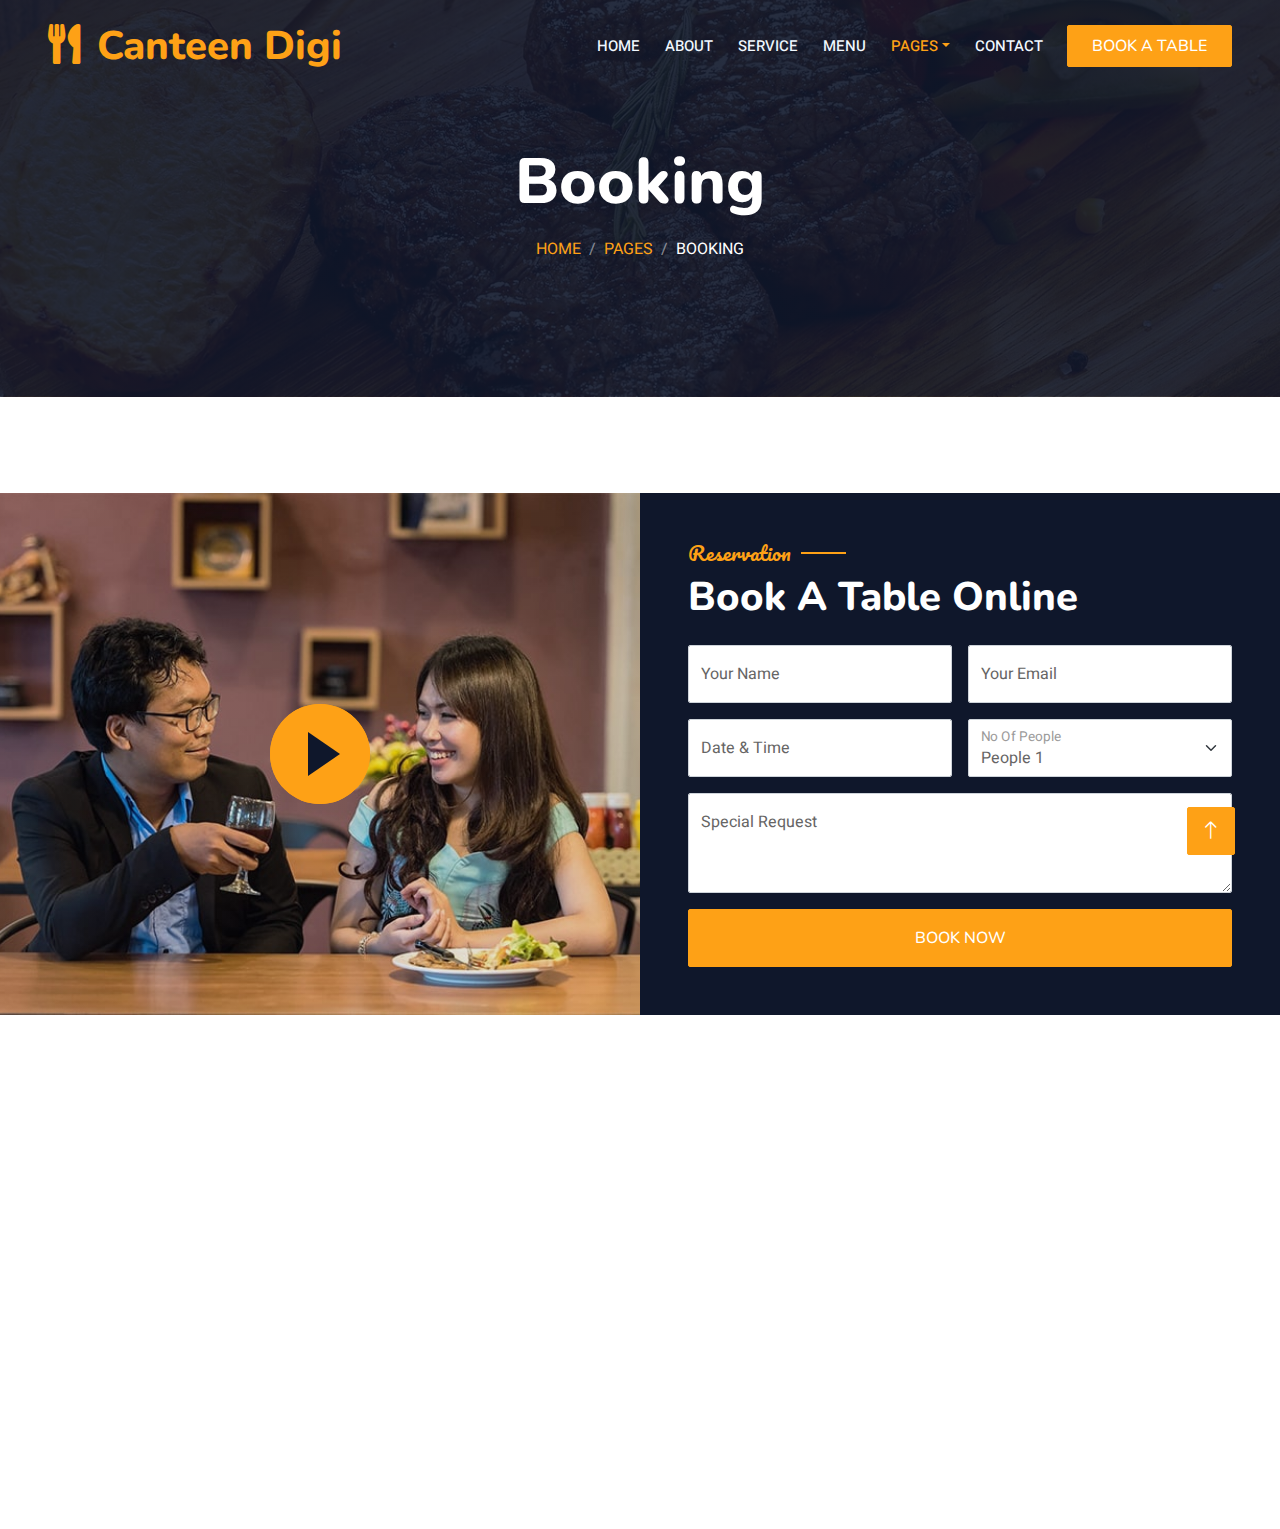
<file: booking.html>
<!DOCTYPE html>
<html lang="en">

<head>
    <meta charset="utf-8">
    <title>Canteen Digi - Bootstrap Restaurant Template</title>
    <meta content="width=device-width, initial-scale=1.0" name="viewport">
    <meta content="" name="keywords">
    <meta content="" name="description">

    <!-- Favicon -->
    <link href="img/favicon.ico" rel="icon">

    <!-- Google Web Fonts -->
    <link rel="preconnect" href="https://fonts.googleapis.com">
    <link rel="preconnect" href="https://fonts.gstatic.com" crossorigin>
    <link href="https://fonts.googleapis.com/css2?family=Heebo:wght@400;500;600&family=Nunito:wght@600;700;800&family=Pacifico&display=swap" rel="stylesheet">

    <!-- Icon Font Stylesheet -->
    <link href="https://cdnjs.cloudflare.com/ajax/libs/font-awesome/5.10.0/css/all.min.css" rel="stylesheet">
    <link href="https://cdn.jsdelivr.net/npm/bootstrap-icons@1.4.1/font/bootstrap-icons.css" rel="stylesheet">

    <!-- Libraries Stylesheet -->
    <link href="lib/animate/animate.min.css" rel="stylesheet">
    <link href="lib/owlcarousel/assets/owl.carousel.min.css" rel="stylesheet">
    <link href="lib/tempusdominus/css/tempusdominus-bootstrap-4.min.css" rel="stylesheet" />

    <!-- Customized Bootstrap Stylesheet -->
    <link href="css/bootstrap.min.css" rel="stylesheet">

    <!-- Template Stylesheet -->
    <link href="css/style.css" rel="stylesheet">
</head>

<body>
    <div class="container-xxl bg-white p-0">
        <!-- Spinner Start -->
        <div id="spinner" class="show bg-white position-fixed translate-middle w-100 vh-100 top-50 start-50 d-flex align-items-center justify-content-center">
            <div class="spinner-border text-primary" style="width: 3rem; height: 3rem;" role="status">
                <span class="sr-only">Loading...</span>
            </div>
        </div>
        <!-- Spinner End -->


        <!-- Navbar & Hero Start -->
        <div class="container-xxl position-relative p-0">
            <nav class="navbar navbar-expand-lg navbar-dark bg-dark px-4 px-lg-5 py-3 py-lg-0">
                <a href="" class="navbar-brand p-0">
                    <h1 class="text-primary m-0"><i class="fa fa-utensils me-3"></i>Canteen Digi</h1>
                    <!-- <img src="img/logo.png" alt="Logo"> -->
                </a>
                <button class="navbar-toggler" type="button" data-bs-toggle="collapse" data-bs-target="#navbarCollapse">
                    <span class="fa fa-bars"></span>
                </button>
                <div class="collapse navbar-collapse" id="navbarCollapse">
                    <div class="navbar-nav ms-auto py-0 pe-4">
                        <a href="index.html" class="nav-item nav-link">Home</a>
                        <a href="about.html" class="nav-item nav-link">About</a>
                        <a href="service.html" class="nav-item nav-link">Service</a>
                        <a href="menu.html" class="nav-item nav-link">Menu</a>
                        <div class="nav-item dropdown">
                            <a href="#" class="nav-link dropdown-toggle active" data-bs-toggle="dropdown">Pages</a>
                            <div class="dropdown-menu m-0">
                                <a href="booking.html" class="dropdown-item active">Booking</a>
                                <a href="team.html" class="dropdown-item">Our Team</a>
                                <a href="testimonial.html" class="dropdown-item">Testimonial</a>
                            </div>
                        </div>
                        <a href="contact.html" class="nav-item nav-link">Contact</a>
                    </div>
                    <a href="" class="btn btn-primary py-2 px-4">Book A Table</a>
                </div>
            </nav>

            <div class="container-xxl py-5 bg-dark hero-header mb-5">
                <div class="container text-center my-5 pt-5 pb-4">
                    <h1 class="display-3 text-white mb-3 animated slideInDown">Booking</h1>
                    <nav aria-label="breadcrumb">
                        <ol class="breadcrumb justify-content-center text-uppercase">
                            <li class="breadcrumb-item"><a href="#">Home</a></li>
                            <li class="breadcrumb-item"><a href="#">Pages</a></li>
                            <li class="breadcrumb-item text-white active" aria-current="page">Booking</li>
                        </ol>
                    </nav>
                </div>
            </div>
        </div>
        <!-- Navbar & Hero End -->


        <!-- Reservation Start -->
        <div class="container-xxl py-5 px-0 wow fadeInUp" data-wow-delay="0.1s">
            <div class="row g-0">
                <div class="col-md-6">
                    <div class="video">
                        <button type="button" class="btn-play" data-bs-toggle="modal" data-src="https://www.youtube.com/embed/DWRcNpR6Kdc" data-bs-target="#videoModal">
                            <span></span>
                        </button>
                    </div>
                </div>
                <div class="col-md-6 bg-dark d-flex align-items-center">
                    <div class="p-5 wow fadeInUp" data-wow-delay="0.2s">
                        <h5 class="section-title ff-secondary text-start text-primary fw-normal">Reservation</h5>
                        <h1 class="text-white mb-4">Book A Table Online</h1>
                        <form>
                            <div class="row g-3">
                                <div class="col-md-6">
                                    <div class="form-floating">
                                        <input type="text" class="form-control" id="name" placeholder="Your Name">
                                        <label for="name">Your Name</label>
                                    </div>
                                </div>
                                <div class="col-md-6">
                                    <div class="form-floating">
                                        <input type="email" class="form-control" id="email" placeholder="Your Email">
                                        <label for="email">Your Email</label>
                                    </div>
                                </div>
                                <div class="col-md-6">
                                    <div class="form-floating date" id="date3" data-target-input="nearest">
                                        <input type="text" class="form-control datetimepicker-input" id="datetime" placeholder="Date & Time" data-target="#date3" data-toggle="datetimepicker" />
                                        <label for="datetime">Date & Time</label>
                                    </div>
                                </div>
                                <div class="col-md-6">
                                    <div class="form-floating">
                                        <select class="form-select" id="select1">
                                          <option value="1">People 1</option>
                                          <option value="2">People 2</option>
                                          <option value="3">People 3</option>
                                        </select>
                                        <label for="select1">No Of People</label>
                                    </div>
                                </div>
                                <div class="col-12">
                                    <div class="form-floating">
                                        <textarea class="form-control" placeholder="Special Request" id="message" style="height: 100px"></textarea>
                                        <label for="message">Special Request</label>
                                    </div>
                                </div>
                                <div class="col-12">
                                    <button class="btn btn-primary w-100 py-3" type="submit">Book Now</button>
                                </div>
                            </div>
                        </form>
                    </div>
                </div>
            </div>
        </div>

        <div class="modal fade" id="videoModal" tabindex="-1" aria-labelledby="exampleModalLabel" aria-hidden="true">
            <div class="modal-dialog">
                <div class="modal-content rounded-0">
                    <div class="modal-header">
                        <h5 class="modal-title" id="exampleModalLabel">Youtube Video</h5>
                        <button type="button" class="btn-close" data-bs-dismiss="modal" aria-label="Close"></button>
                    </div>
                    <div class="modal-body">
                        <!-- 16:9 aspect ratio -->
                        <div class="ratio ratio-16x9">
                            <iframe class="embed-responsive-item" src="" id="video" allowfullscreen allowscriptaccess="always" allow="autoplay"></iframe>
                        </div>
                    </div>
                </div>
            </div>
        </div>
        <!-- Reservation Start -->


        <!-- Footer Start -->
        <div class="container-fluid bg-dark text-light footer pt-5 mt-5 wow fadeIn" data-wow-delay="0.1s">
            <div class="container py-5">
                <div class="row g-5">
                    <div class="col-lg-3 col-md-6">
                        <h4 class="section-title ff-secondary text-start text-primary fw-normal mb-4">Company</h4>
                        <a class="btn btn-link" href="">About Us</a>
                        <a class="btn btn-link" href="">Contact Us</a>
                        <a class="btn btn-link" href="">Reservation</a>
                        <a class="btn btn-link" href="">Privacy Policy</a>
                        <a class="btn btn-link" href="">Terms & Condition</a>
                    </div>
                    <div class="col-lg-3 col-md-6">
                        <h4 class="section-title ff-secondary text-start text-primary fw-normal mb-4">Contact</h4>
                        <p class="mb-2"><i class="fa fa-map-marker-alt me-3"></i>123 Street, New Delhi, India</p>
                        <p class="mb-2"><i class="fa fa-phone-alt me-3"></i>+91 345 67890</p>
                        <p class="mb-2"><i class="fa fa-envelope me-3"></i>info@example.com</p>
                        <div class="d-flex pt-2">
                            <a class="btn btn-outline-light btn-social" href=""><i class="fab fa-twitter"></i></a>
                            <a class="btn btn-outline-light btn-social" href=""><i class="fab fa-facebook-f"></i></a>
                            <a class="btn btn-outline-light btn-social" href=""><i class="fab fa-youtube"></i></a>
                            <a class="btn btn-outline-light btn-social" href=""><i class="fab fa-linkedin-in"></i></a>
                        </div>
                    </div>
                    <div class="col-lg-3 col-md-6">
                        <h4 class="section-title ff-secondary text-start text-primary fw-normal mb-4">Opening</h4>
                        <h5 class="text-light fw-normal">Monday - Saturday</h5>
                        <p>09AM - 09PM</p>
                        <h5 class="text-light fw-normal">Sunday</h5>
                        <p>10AM - 08PM</p>
                    </div>
                    <div class="col-lg-3 col-md-6">
                        <h4 class="section-title ff-secondary text-start text-primary fw-normal mb-4">Newsletter</h4>
                        <p>Dolor amet sit justo amet elitr clita ipsum elitr est.</p>
                        <div class="position-relative mx-auto" style="max-width: 400px;">
                            <input class="form-control border-primary w-100 py-3 ps-4 pe-5" type="text" placeholder="Your email">
                            <button type="button" class="btn btn-primary py-2 position-absolute top-0 end-0 mt-2 me-2">SignUp</button>
                        </div>
                    </div>
                </div>
            </div>
            <div class="container">
                <div class="copyright">
                    <div class="row">
                        <div class="col-md-6 text-center text-md-start mb-3 mb-md-0">
                            &copy; <a class="border-bottom" href="#">Developer Dude</a>, All Right Reserved.
                        </div>
                        <div class="col-md-6 text-center text-md-end">
                            <div class="footer-menu">
                                <a href="">Home</a>
                                <a href="">Cookies</a>
                                <a href="">Help</a>
                                <a href="">FQAs</a>
                            </div>
                        </div>
                    </div>
                </div>
            </div>
        </div>
        <!-- Footer End -->


        <!-- Back to Top -->
        <a href="#" class="btn btn-lg btn-primary btn-lg-square back-to-top"><i class="bi bi-arrow-up"></i></a>
    </div>

    <!-- JavaScript Libraries -->
    <script src="https://code.jquery.com/jquery-3.4.1.min.js"></script>
    <script src="https://cdn.jsdelivr.net/npm/bootstrap@5.0.0/dist/js/bootstrap.bundle.min.js"></script>
    <script src="lib/wow/wow.min.js"></script>
    <script src="lib/easing/easing.min.js"></script>
    <script src="lib/waypoints/waypoints.min.js"></script>
    <script src="lib/counterup/counterup.min.js"></script>
    <script src="lib/owlcarousel/owl.carousel.min.js"></script>
    <script src="lib/tempusdominus/js/moment.min.js"></script>
    <script src="lib/tempusdominus/js/moment-timezone.min.js"></script>
    <script src="lib/tempusdominus/js/tempusdominus-bootstrap-4.min.js"></script>

    <!-- Template Javascript -->
    <script src="js/main.js"></script>
</body>

</html>
</file>
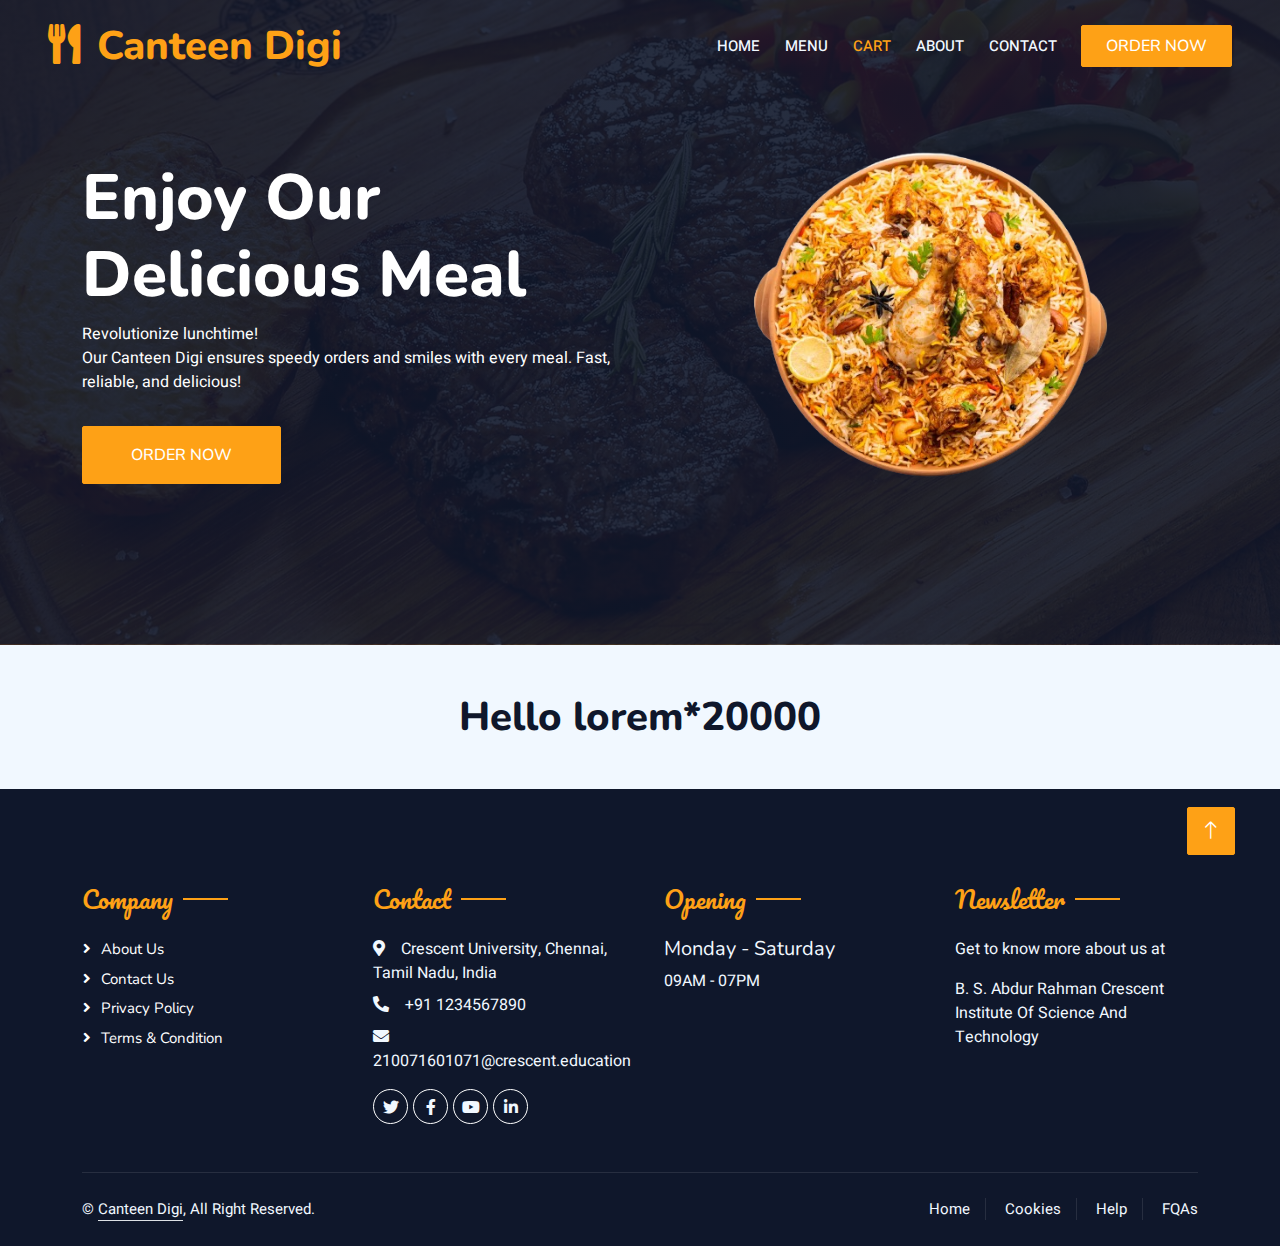
<file: cart.html>
<!DOCTYPE html>
<html lang="en">

<head>
    <meta charset="utf-8">
    <title>Canteen Digi</title>
    <meta content="width=device-width, initial-scale=1.0" name="viewport">
    <meta content="" name="keywords">
    <meta content="" name="description">

    <!-- Favicon -->
    <link href="img/favicon.ico" rel="icon">

    <!-- Google Web Fonts -->
    <link rel="preconnect" href="https://fonts.googleapis.com">
    <link rel="preconnect" href="https://fonts.gstatic.com" crossorigin>
    <link href="https://fonts.googleapis.com/css2?family=Heebo:wght@400;500;600&family=Nunito:wght@600;700;800&family=Pacifico&display=swap" rel="stylesheet">

    <!-- Icon Font Stylesheet -->
    <link href="https://cdnjs.cloudflare.com/ajax/libs/font-awesome/5.10.0/css/all.min.css" rel="stylesheet">
    <link href="https://cdn.jsdelivr.net/npm/bootstrap-icons@1.4.1/font/bootstrap-icons.css" rel="stylesheet">

    <!-- Libraries Stylesheet -->
    <link href="lib/animate/animate.min.css" rel="stylesheet">
    <link href="lib/owlcarousel/assets/owl.carousel.min.css" rel="stylesheet">
    <link href="lib/tempusdominus/css/tempusdominus-bootstrap-4.min.css" rel="stylesheet" />

    <!-- Customized Bootstrap Stylesheet -->
    <link href="./css/bootstrap.min.css" rel="stylesheet">

    <!-- Template Stylesheet -->
    <link href="./css/style.css" rel="stylesheet">
</head>

<body>
    <div class="container-xxl bg-white p-0">
        <!-- Spinner Start -->
        <div id="spinner" class="show bg-white position-fixed translate-middle w-100 vh-100 top-50 start-50 d-flex align-items-center justify-content-center">
            <div class="spinner-border text-primary" style="width: 3rem; height: 3rem;" role="status">
                <span class="sr-only">Loading...</span>
            </div>
        </div>
        <!-- Spinner End -->


        <!-- Navbar & Hero Start -->
        <div class="container-xxl position-relative p-0">
            <nav class="navbar navbar-expand-lg navbar-dark bg-dark px-4 px-lg-5 py-3 py-lg-0">
                <a href="index.html" class="navbar-brand p-0">
                    <h1 class="text-primary m-0"><i class="fa fa-utensils me-3"></i>Canteen Digi</h1>
                    <!-- <img src="img/logo.png" alt="Logo"> -->
                </a>
                <button class="navbar-toggler" type="button" data-bs-toggle="collapse" data-bs-target="#navbarCollapse">
                    <span class="fa fa-bars"></span>
                </button>
                <div class="collapse navbar-collapse" id="navbarCollapse">
                    <div class="navbar-nav ms-auto py-0 pe-4">
                        <a href="index.html" class="nav-item nav-link ">Home</a>
                        <a href="menu.html" class="nav-item nav-link">Menu</a>
                        <a href="menu.html" class="nav-item nav-link active">Cart</a>
                        <a href="about.html" class="nav-item nav-link">About</a>
                        <a href="contact.html" class="nav-item nav-link">Contact</a>
                    </div>
                    <a href="menu.html" class="btn btn-primary py-2 px-4">Order Now</a>

                </div>
            </nav>
            <div class="container-xxl py-5 bg-dark hero-header mb-5">
                <div class="container my-5 py-5">
                    <div class="row align-items-center g-5">
                        <div class="col-lg-6 text-center text-lg-start">
                            <h1 class="display-3 text-white animated slideInLeft">Enjoy Our<br>Delicious Meal</h1>
                            <p class="text-white animated slideInLeft mb-4 pb-2">Revolutionize lunchtime! <br> Our Canteen Digi ensures speedy orders and smiles with every meal. Fast, reliable, and delicious!</p>
                            <a href="menu.html" class="btn btn-primary py-sm-3 px-sm-5 me-3 animated slideInLeft">Order Now</a>
                        </div>
                        <div class="col-lg-6 text-center text-lg-end overflow-hidden">
                            <img class="img-fluid object-cover" src="img/biryani.png" alt="heroImage">
                        </div>
                    </div>
                </div>
            </div>
        </div>
        </div>
        <!-- Navbar & Hero End -->

        <!-- Cart start -->
        <h1 style="text-align: center;">Hello lorem*20000 </h1>

        <!-- Cart End -->


        

       


       

        <!-- Footer Start -->
        <div class="container-fluid bg-dark text-light footer pt-5 mt-5 wow fadeIn" data-wow-delay="0.1s">
            <div class="container py-5">
                <div class="row g-5">
                    <div class="col-lg-3 col-md-6">
                        <h4 class="section-title ff-secondary text-start text-primary fw-normal mb-4">Company</h4>
                        <a class="btn btn-link" href="about.html">About Us</a>
                        <a class="btn btn-link" href="contact.html">Contact Us</a>
                        <a class="btn btn-link" href="">Privacy Policy</a>
                        <a class="btn btn-link" href="">Terms & Condition</a>
                    </div>
                    <div class="col-lg-3 col-md-6">
                        <h4 class="section-title ff-secondary text-start text-primary fw-normal mb-4">Contact</h4>
                        <p class="mb-2"><i class="fa fa-map-marker-alt me-3"></i>Crescent University, Chennai, Tamil Nadu, India</p>
                        <p class="mb-2"><i class="fa fa-phone-alt me-3"></i>+91 1234567890</p>
                        <p class="mb-2"><i class="fa fa-envelope me-3"></i>210071601071@crescent.education</p>
                        <div class="d-flex pt-2">
                            <a class="btn btn-outline-light btn-social" href=""><i class="fab fa-twitter"></i></a>
                            <a class="btn btn-outline-light btn-social" href=""><i class="fab fa-facebook-f"></i></a>
                            <a class="btn btn-outline-light btn-social" href=""><i class="fab fa-youtube"></i></a>
                            <a class="btn btn-outline-light btn-social" href=""><i class="fab fa-linkedin-in"></i></a>
                        </div>
                    </div>
                    <div class="col-lg-3 col-md-6">
                        <h4 class="section-title ff-secondary text-start text-primary fw-normal mb-4">Opening</h4>
                        <h5 class="text-light fw-normal">Monday - Saturday</h5>
                        <p>09AM - 07PM</p>
                    </div>
                    <div class="col-lg-3 col-md-6">
                        <h4 class="section-title ff-secondary text-start text-primary fw-normal mb-4">Newsletter</h4>
                        <p>Get to know more about us at </p>
                        <p>B. S. Abdur Rahman Crescent Institute Of Science And Technology</p>
                        
                    </div>
                </div>
            </div>
            <div class="container">
                <div class="copyright">
                    <div class="row">
                        <div class="col-md-6 text-center text-md-start mb-3 mb-md-0">
                            &copy; <a class="border-bottom" href="index.html">Canteen Digi</a>, All Right Reserved.
                        </div>
                        <div class="col-md-6 text-center text-md-end">
                            <div class="footer-menu">
                                <a href="">Home</a>
                                <a href="">Cookies</a>
                                <a href="">Help</a>
                                <a href="">FQAs</a>
                            </div>
                        </div>
                    </div>
                </div>
            </div>
        </div>
        <!-- Footer End -->


        <!-- Back to Top -->
        <a href="#" class="btn btn-lg btn-primary btn-lg-square back-to-top"><i class="bi bi-arrow-up"></i></a>
    </div>

    <!-- JavaScript Libraries -->
    <script src="https://code.jquery.com/jquery-3.4.1.min.js"></script>
    <script src="https://cdn.jsdelivr.net/npm/bootstrap@5.0.0/dist/js/bootstrap.bundle.min.js"></script>
    <script src="lib/wow/wow.min.js"></script>
    <script src="lib/easing/easing.min.js"></script>
    <script src="lib/waypoints/waypoints.min.js"></script>
    <script src="lib/counterup/counterup.min.js"></script>
    <script src="lib/owlcarousel/owl.carousel.min.js"></script>
    <script src="lib/tempusdominus/js/moment.min.js"></script>
    <script src="lib/tempusdominus/js/moment-timezone.min.js"></script>
    <script src="lib/tempusdominus/js/tempusdominus-bootstrap-4.min.js"></script>

    <!-- Template Javascript -->
    <script src="./js/main.js"></script>
</body>

</html>
</file>
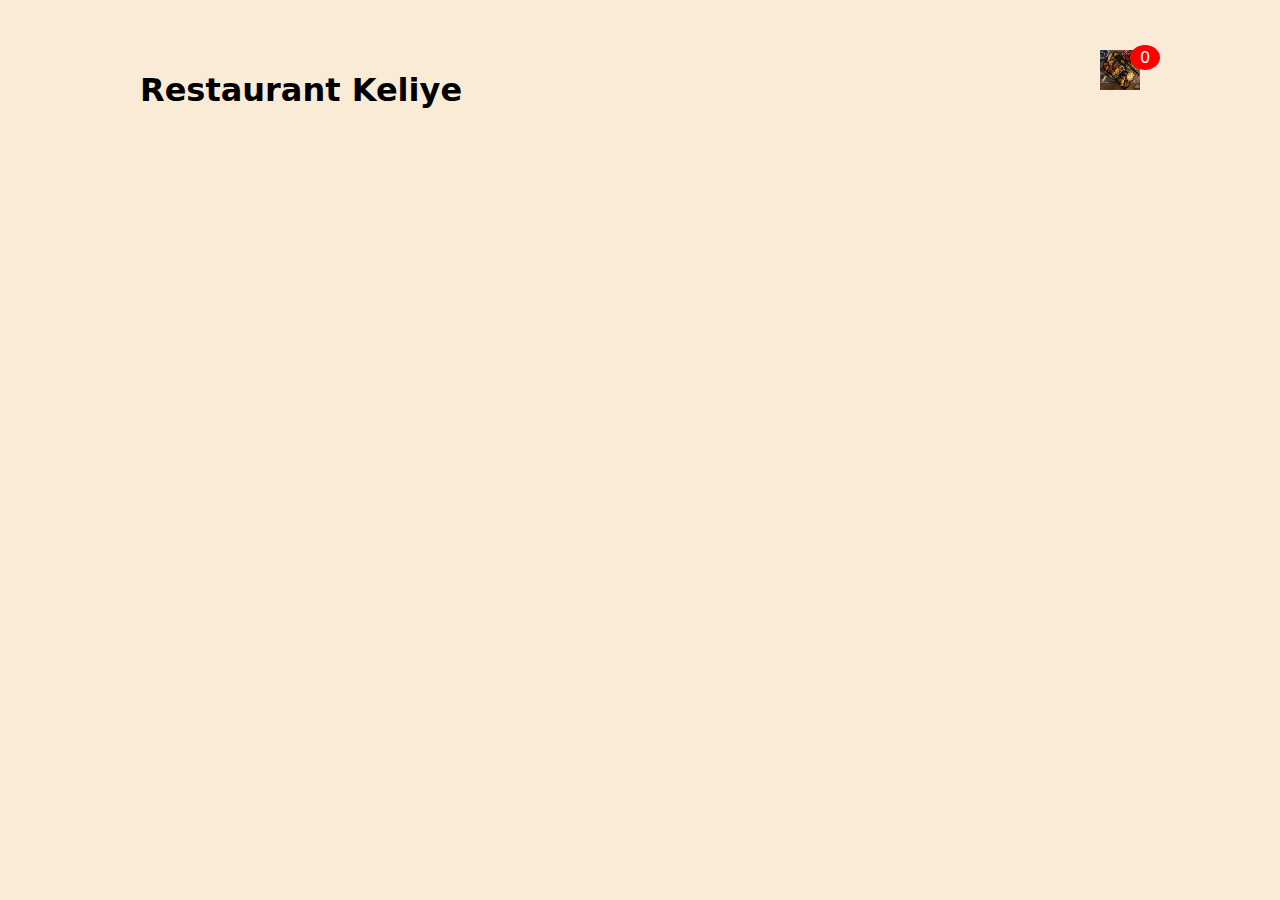
<file: cart_temp.html>
<!DOCTYPE html>
<html lang="en">
<head>
    <meta charset="UTF-8">
    <meta name="viewport" content="width=device-width, initial-scale=1.0">
    <title>restaurant keliye temporary cart</title>
    <style>
        body{
            background-color: antiquewhite;
            font-family: system-ui, -apple-system, BlinkMacSystemFont, 'Segoe UI', Roboto, Oxygen, Ubuntu, Cantarell, 'Open Sans', 'Helvetica Neue', sans-serif;

        }
        .container{
            width: 1000px;
            margin: auto;
            transition: 0.5s;
        }
        header{
            display: grid;
            grid-template-columns:1fr 50px;
            margin: 50px 0 0 0;
        }
        header .shopping{
            position: relative;
            text-align:right;
        }
        header .shopping img{
            width: 40px;
        }
        
        header .shopping span{
            background-color: red;
            border-radius: 50%;
            display: flex;
            justify-content: center;
            align-items: center;
            color: #fff;
            position: absolute;
            top: -5px;
            left: 80%;
            padding: 3px 10px;
            user-select: none;
            -webkit-user-select: none;
        }

        .list{
            display: grid;
            grid-template-columns: repeat(3, 1fr);
            column-gap: 20px;
            row-gap: 20px;
            margin: 50px 0 0 0;
        }

        .card{
            position: fixed;
            top: 0;
            left: 100%;
            width: 500px;
            background-color: gray;
            height: 100vh;
            transition: 0.5s;
        }

        .card h1{
            color: #E8BC0E;
            font-weight: 100;
            margin: 0;
            padding: 0 20px;
            height: 80px;
            display: flex;
            align-items: center;
        }

        .card .checkOut{
            position: absolute;
            bottom: 0;
            width: 100%;
            display: grid;
            grid-template-columns: repeat(2, 1fr);
        }
        .card .checkOut div{
            background-color: #E8BC0E;
            width: 100%;
            height: 70px;
            display: flex;
            justify-content: center;
            align-items: center;
            font-weight: bold;
            cursor: pointer;
        }
        .card .checkOut div:nth-child(2){
            background-color: #1c1f25;
            color: #fff;
        }

        .active .card{
            left: calc(100% - 500px);
        }
        .active .container{
            transform: translateX(-200px);
        }

        .list .item{
            text-align: center;
            background-color: aliceblue;
            padding: 20px;
            box-shadow: 0 50px 50px gray;
            letter-spacing: 1px;
        }
        .list .item img{
            width: 90%;
        }

        .list .item .title{
            font-weight: 600;
        }
        .list .item .price{
            margin: 10px;
        }
        .list .item button{
            background-color: rgb(174, 101, 0);
            color: #fff;
            padding: 10px;
            width: 100%;
        }

        .listCard li{
            display: grid;
            grid-template-columns: 100px repeat(3, 1fr);
            color: #fff;
            row-gap: 10px;
            margin-bottom: 20px;
        }

        .listCard li div{
            display: flex;
            justify-content: center;
            align-items: center;

        }

        .listCard li img{
            width: 90%;
        }
        .listCard button{
            width: auto;
            background-color: #1c1f25;
            border: none;
        }

        .listCard .count{
            margin: 0 10px;
        }

        
    </style>
</head>
<body>
    <div class="container">
        <header>
            <h1>Restaurant Keliye</h1>
            <div class="shopping">
                <img src="/img/menu-1.jpg" alt="shopping cart aayega">
                <span class="quantity">0</span>
            </div>
        </header>
        <div class="list"></div>
    </div>
    <div class="card">
        <h1>card</h1>
        <div class="listCard"></div>
        <div class="checkOut">
            <div class="total">0</div>
            <div class="closeShopping">Close cart</div>

        </div>
    </div>
    <script>
        let openShopping = document.querySelector('.shopping');
        let closeShopping = document.querySelector('.closeShopping')
        let list = document.querySelector('.list')
        let listCard = document.querySelector('.listCard')
        let body = document.querySelector('body')
        let total = document.querySelector('.total')
        let quantity = document.querySelector('.quantity')

        openShopping.addEventListener('click', ()=>{
            body.classList.add('active');
        })

        closeShopping.addEventListener('click',()=>{
            body.classList.remove('active');
        })

        let products = [
            {
                id:1,
                name: 'Masala Dosa',
                image: 'masalaDosa.jpeg',
                price: 50
            },
            {
                id:2,
                name: 'Bread Omlete',
                image: 'breadOmlete.jpg',
                price: 25
            },
            {
                id:3,
                name: 'Ghee Rice',
                image: 'gheeRice.jpg',
                price: 45
            },
            {
                id:4,
                name: 'Veg Puffs',
                image: 'vegPuffs.jpg',
                price: 15
            },
            {
                id:5,
                name: 'product name 5',
                image: '5.jpg',
                price: 100
            },
            {
                id:6,
                name: 'product name 6',
                image: '6.jpg',
                price: 100
            },
            {
                id:7,
                name: 'product name 7',
                image: '7.jpg',
                price: 100
            },
        ];
        
        let listCards = [];
        function initApp(){
            products.forEach ((value,key) => {
                let newDiv = document.createElement('div');
                newDiv.classList.add('item');
                newDiv.innerHTML = `
                    <img src="/img/food/${value.image}"/>
                    <div class="title">${value.name}</div>
                    <div class="price">${value.price.toLocalString()}</div>
                    <button onclick="addToCard(${key})">Add to Cart</button>
                `;
                list.appendChild(newDiv);
            })
        }
        initApp()
        function addToCard(key){
        if(listCards[key] == null){
            listCards[key] = products[key];
            listCards[key].quantity = 1;

        }
        reloadCard();
        }
        function reloadCard(){
            listCard.innerHTML = ''
            let count = 0
            let totalPrice = 0
            listCards.forEach((value,key)=>{
                totalPrice = totalPrice + value.price;
                count = count + value.quantity;

                if(value !=null){
                    let newDiv = document.createElement('li');
                    newDiv.innerHTML = `
                        <div><img src="/img/${value.image}"/></div>
                        <div>${value.name}</div>
                        <div>${value.price.toLocaleString}</div>
                        <div>${value.quantity}</div>
                        <div>
                            <button onclick="changeQuantity(${key}, ${value.quantity - 1})">-</button>   
                            <div class="count">${value.quantity}</div>
                            <button onclick="changeQuantity(${key}, ${value.quantity + 1})">+</button>   
                        </div>
                    `
                    listCard.appendChild(newDiv);
                }
            })
            total.innerText = totalPrice.toLocaleString();
            quantity.innerText = count;
        }

        function changeQuantity(key,quantity){
            if(quantity == 0){
                delete listCards[key];
        }else{
            listCards[key].quantity = quantity;
            listCards[key].price = quantity * products[key].price;
        }
        reloadCard()
    }
    </script>
</body>
</html>
</file>
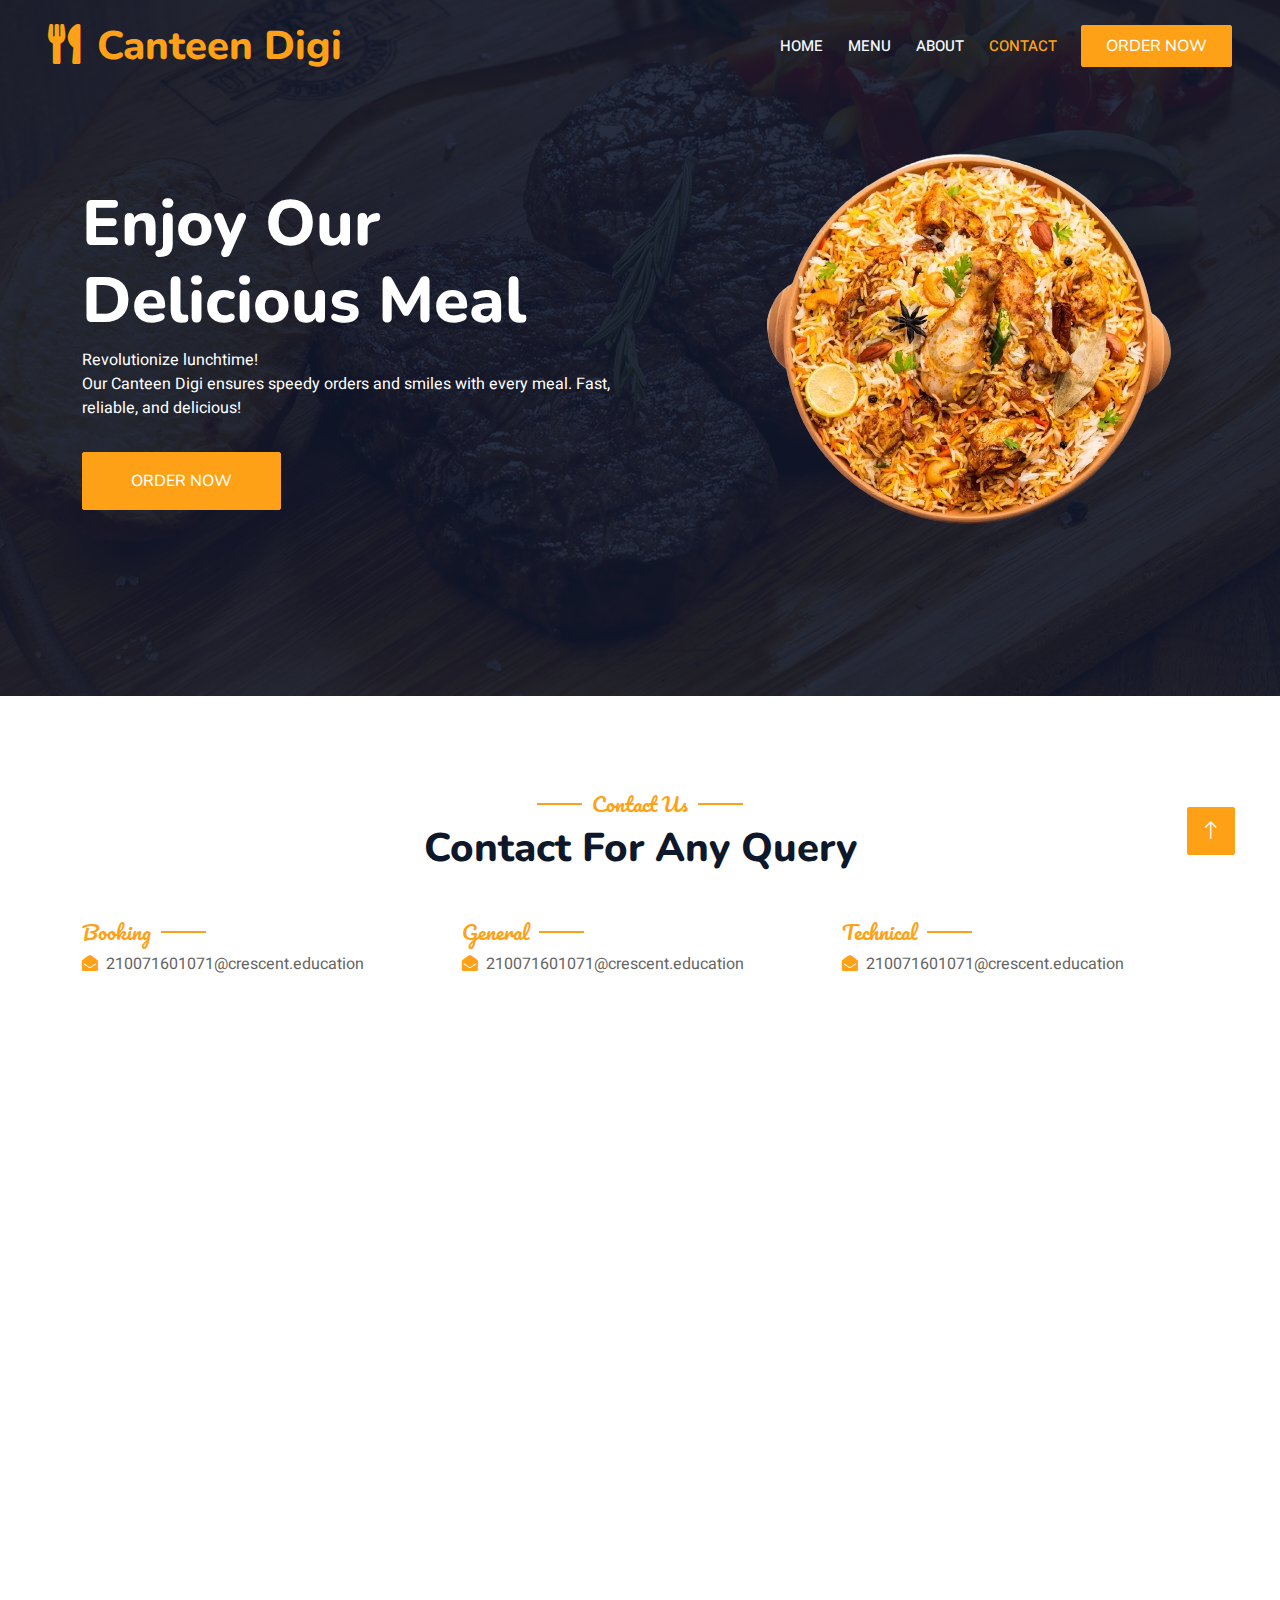
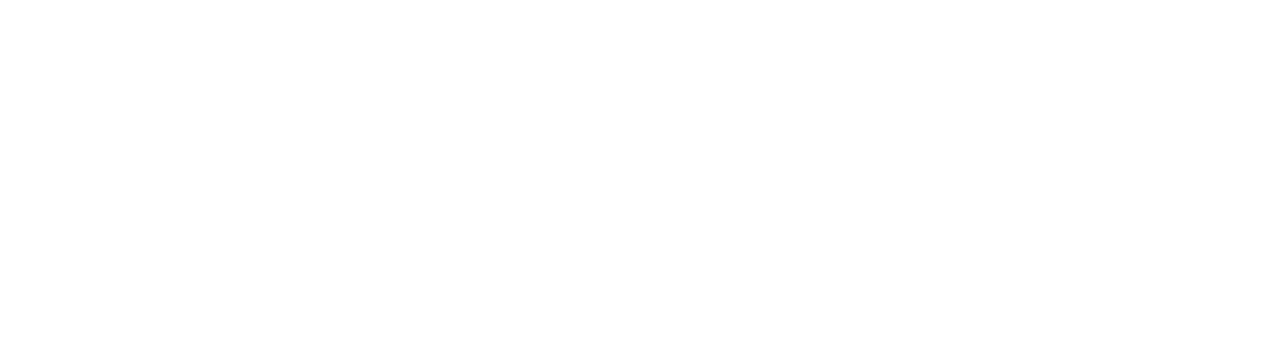
<file: contact.html>
<!DOCTYPE html>
<html lang="en">

<head>
    <meta charset="utf-8">
    <title>Canteen Digi</title>
    <meta content="width=device-width, initial-scale=1.0" name="viewport">
    <meta content="" name="keywords">
    <meta content="" name="description">

    <!-- Favicon -->
    <link href="img/favicon.ico" rel="icon">

    <!-- Google Web Fonts -->
    <link rel="preconnect" href="https://fonts.googleapis.com">
    <link rel="preconnect" href="https://fonts.gstatic.com" crossorigin>
    <link href="https://fonts.googleapis.com/css2?family=Heebo:wght@400;500;600&family=Nunito:wght@600;700;800&family=Pacifico&display=swap" rel="stylesheet">

    <!-- Icon Font Stylesheet -->
    <link href="https://cdnjs.cloudflare.com/ajax/libs/font-awesome/5.10.0/css/all.min.css" rel="stylesheet">
    <link href="https://cdn.jsdelivr.net/npm/bootstrap-icons@1.4.1/font/bootstrap-icons.css" rel="stylesheet">

    <!-- Libraries Stylesheet -->
    <link href="lib/animate/animate.min.css" rel="stylesheet">
    <link href="lib/owlcarousel/assets/owl.carousel.min.css" rel="stylesheet">
    <link href="lib/tempusdominus/css/tempusdominus-bootstrap-4.min.css" rel="stylesheet" />

    <!-- Customized Bootstrap Stylesheet -->
    <link href="css/bootstrap.min.css" rel="stylesheet">

    <!-- Template Stylesheet -->
    <link href="css/style.css" rel="stylesheet">
</head>

<body>
    <div class="container-xxl bg-white p-0">
        <!-- Spinner Start -->
        <div id="spinner" class="show bg-white position-fixed translate-middle w-100 vh-100 top-50 start-50 d-flex align-items-center justify-content-center">
            <div class="spinner-border text-primary" style="width: 3rem; height: 3rem;" role="status">
                <span class="sr-only">Loading...</span>
            </div>
        </div>
        <!-- Spinner End -->


        <!-- Navbar & Hero Start -->
        <div class="container-xxl position-relative p-0">
            <nav class="navbar navbar-expand-lg navbar-dark bg-dark px-4 px-lg-5 py-3 py-lg-0">
                <a href="index.html" class="navbar-brand p-0">
                    <h1 class="text-primary m-0"><i class="fa fa-utensils me-3"></i>Canteen Digi</h1>
                    <!-- <img src="img/logo.png" alt="Logo"> -->
                </a>
                <button class="navbar-toggler" type="button" data-bs-toggle="collapse" data-bs-target="#navbarCollapse">
                    <span class="fa fa-bars"></span>
                </button>
                <div class="collapse navbar-collapse" id="navbarCollapse">
                    <div class="navbar-nav ms-auto py-0 pe-4">
                        <a href="index.html" class="nav-item nav-link">Home</a>
                        <a href="menu.html" class="nav-item nav-link">Menu</a>
                        <a href="about.html" class="nav-item nav-link">About</a>
                        <a href="contact.html" class="nav-item nav-link active">Contact</a>
                    </div>
                    <a href="menu.html" class="btn btn-primary py-2 px-4">Order Now</a>

                </div>
            </nav>

            <div class="container-xxl py-5 bg-dark hero-header mb-5">
                <div class="container my-5 py-5">
                    <div class="row align-items-center g-5">
                        <div class="col-lg-6 text-center text-lg-start">
                            <h1 class="display-3 text-white animated slideInLeft">Enjoy Our<br>Delicious Meal</h1>
                            <p class="text-white animated slideInLeft mb-4 pb-2">Revolutionize lunchtime! <br> Our Canteen Digi ensures speedy orders and smiles with every meal. Fast, reliable, and delicious!</p>
                            <a href="menu.html" class="btn btn-primary py-sm-3 px-sm-5 me-3 animated slideInLeft">Order Now</a>
                        </div>
                        <div class="col-lg-6 text-center text-lg-end overflow-hidden">
                            <img class="image-fluid object-cover" src="img/biryani.png" alt="heroImage">
                        </div>
                    </div>
                </div>
            </div>
        </div>
        <!-- Navbar & Hero End -->



        <!-- Contact Start -->
        <div class="container-xxl py-5">
            <div class="container">
                <div class="text-center wow fadeInUp" data-wow-delay="0.1s">
                    <h5 class="section-title ff-secondary text-center text-primary fw-normal">Contact Us</h5>
                    <h1 class="mb-5">Contact For Any Query</h1>
                </div>
                <div class="row g-4">
                    <div class="col-12">
                        <div class="row gy-4">
                            <div class="col-md-4">
                                <h5 class="section-title ff-secondary fw-normal text-start text-primary">Booking</h5>
                                <p><i class="fa fa-envelope-open text-primary me-2"></i>210071601071@crescent.education</p>
                            </div>
                            <div class="col-md-4">
                                <h5 class="section-title ff-secondary fw-normal text-start text-primary">General</h5>
                                <p><i class="fa fa-envelope-open text-primary me-2"></i>210071601071@crescent.education</p>
                            </div>
                            <div class="col-md-4">
                                <h5 class="section-title ff-secondary fw-normal text-start text-primary">Technical</h5>
                                <p><i class="fa fa-envelope-open text-primary me-2"></i>210071601071@crescent.education</p>
                            </div>
                        </div>
                    </div>
                    <div class="col-md-6 wow fadeIn" data-wow-delay="0.1s">
                        <iframe class="position-relative rounded w-100 h-100" src="https://www.google.com/maps/embed?pb=!1m18!1m12!1m3!1d3889.5022327076704!2d80.08377940817925!3d12.875394461372737!2m3!1f0!2f0!3f0!3m2!1i1024!2i768!4f13.1!3m3!1m2!1s0x3a52f60e8ef70dad%3A0x1b7886934a452db8!2sB.%20S.%20Abdur%20Rahman%20Crescent%20Institute%20Of%20Science%20And%20Technology!5e0!3m2!1sen!2sbd!4v1716091616553!5m2!1sen!2sbd" style="min-height: 350px; border:0;" allowfullscreen="" loading="lazy" aria-hidden="false" tabindex="0" referrerpolicy="no-referrer-when-downgrade"></iframe>                        
                    </div>
                    <div class="col-md-6">
                        <div class="wow fadeInUp" data-wow-delay="0.2s">
                            <form>
                                <div class="row g-3">
                                    <div class="col-md-6">
                                        <div class="form-floating">
                                            <input type="text" class="form-control" id="name" placeholder="Your Name">
                                            <label for="name">Your Name</label>
                                        </div>
                                    </div>
                                    <div class="col-md-6">
                                        <div class="form-floating">
                                            <input type="email" class="form-control" id="email" placeholder="Your Email">
                                            <label for="email">Your Email</label>
                                        </div>
                                    </div>
                                    <div class="col-12">
                                        <div class="form-floating">
                                            <input type="text" class="form-control" id="subject" placeholder="Subject">
                                            <label for="subject">Subject</label>
                                        </div>
                                    </div>
                                    <div class="col-12">
                                        <div class="form-floating">
                                            <textarea class="form-control" placeholder="Leave a message here" id="message" style="height: 150px"></textarea>
                                            <label for="message">Message</label>
                                        </div>
                                    </div>
                                    <div class="col-12">
                                        <button class="btn btn-primary w-100 py-3" type="submit">Send Message</button>
                                    </div>
                                </div>
                            </form>
                        </div>
                    </div>
                </div>
            </div>
        </div>
        <!-- Contact End -->


        <!-- Footer Start -->
        <div class="container-fluid bg-dark text-light footer pt-5 mt-5 wow fadeIn" data-wow-delay="0.1s">
            <div class="container py-5">
                <div class="row g-5">
                    <div class="col-lg-3 col-md-6">
                        <h4 class="section-title ff-secondary text-start text-primary fw-normal mb-4">Company</h4>
                        <a class="btn btn-link" href="about.html">About Us</a>
                        <a class="btn btn-link" href="contact.html">Contact Us</a>
                        <a class="btn btn-link" href="">Privacy Policy</a>
                        <a class="btn btn-link" href="">Terms & Condition</a>
                    </div>
                    <div class="col-lg-3 col-md-6">
                        <h4 class="section-title ff-secondary text-start text-primary fw-normal mb-4">Contact</h4>
                        <p class="mb-2"><i class="fa fa-map-marker-alt me-3"></i>Crescent University, Chennai, Tamil Nadu, India</p>
                        <p class="mb-2"><i class="fa fa-phone-alt me-3"></i>+91 1234567890</p>
                        <p class="mb-2"><i class="fa fa-envelope me-3"></i>210071601071@crescent.education</p>
                        <div class="d-flex pt-2">
                            <a class="btn btn-outline-light btn-social" href=""><i class="fab fa-twitter"></i></a>
                            <a class="btn btn-outline-light btn-social" href=""><i class="fab fa-facebook-f"></i></a>
                            <a class="btn btn-outline-light btn-social" href=""><i class="fab fa-youtube"></i></a>
                            <a class="btn btn-outline-light btn-social" href=""><i class="fab fa-linkedin-in"></i></a>
                        </div>
                    </div>
                    <div class="col-lg-3 col-md-6">
                        <h4 class="section-title ff-secondary text-start text-primary fw-normal mb-4">Opening</h4>
                        <h5 class="text-light fw-normal">Monday - Saturday</h5>
                        <p>09AM - 07PM</p>
                    </div>
                    <div class="col-lg-3 col-md-6">
                        <h4 class="section-title ff-secondary text-start text-primary fw-normal mb-4">Newsletter</h4>
                        <p>Get to know more about us at </p>
                        <p>B. S. Abdur Rahman Crescent Institute Of Science And Technology</p>
                        
                    </div>
                </div>
            </div>
            <div class="container">
                <div class="copyright">
                    <div class="row">
                        <div class="col-md-6 text-center text-md-start mb-3 mb-md-0">
                            &copy; <a class="border-bottom" href="index.html">Canteen Digi</a>, All Right Reserved.
                        </div>
                        <div class="col-md-6 text-center text-md-end">
                            <div class="footer-menu">
                                <a href="">Home</a>
                                <a href="">Cookies</a>
                                <a href="">Help</a>
                                <a href="">FQAs</a>
                            </div>
                        </div>
                    </div>
                </div>
            </div>
        </div>
        <!-- Footer End -->


        <!-- Back to Top -->
        <a href="#" class="btn btn-lg btn-primary btn-lg-square back-to-top"><i class="bi bi-arrow-up"></i></a>
    </div>

    <!-- JavaScript Libraries -->
    <script src="https://code.jquery.com/jquery-3.4.1.min.js"></script>
    <script src="https://cdn.jsdelivr.net/npm/bootstrap@5.0.0/dist/js/bootstrap.bundle.min.js"></script>
    <script src="lib/wow/wow.min.js"></script>
    <script src="lib/easing/easing.min.js"></script>
    <script src="lib/waypoints/waypoints.min.js"></script>
    <script src="lib/counterup/counterup.min.js"></script>
    <script src="lib/owlcarousel/owl.carousel.min.js"></script>
    <script src="lib/tempusdominus/js/moment.min.js"></script>
    <script src="lib/tempusdominus/js/moment-timezone.min.js"></script>
    <script src="lib/tempusdominus/js/tempusdominus-bootstrap-4.min.js"></script>

    <!-- Template Javascript -->
    <script src="js/main.js"></script>
</body>

</html>
</file>
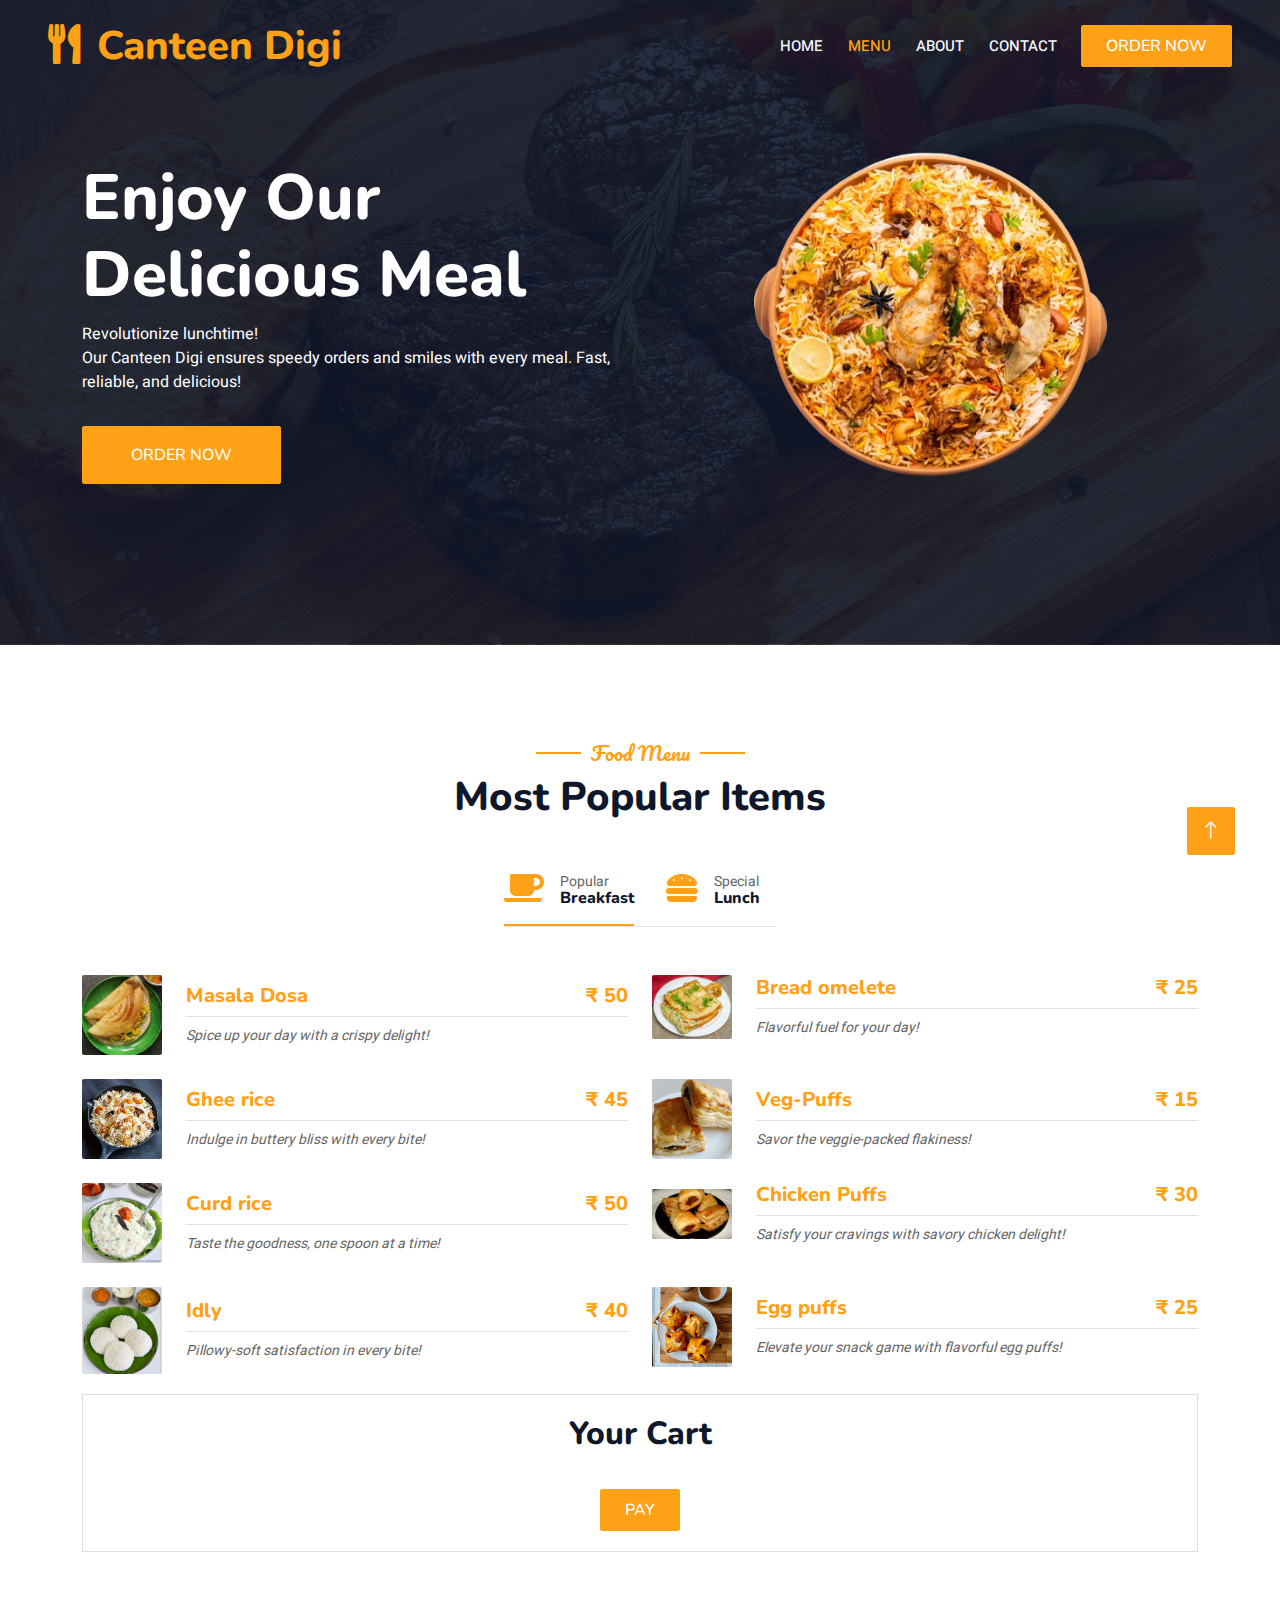
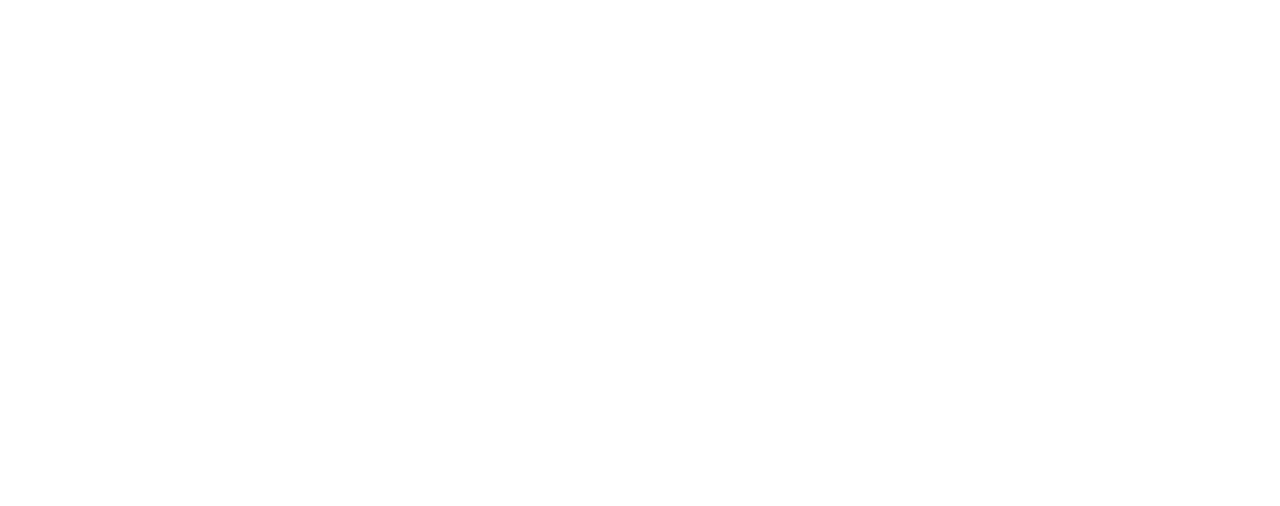
<file: menu.html>
<!DOCTYPE html>
<html lang="en">

<head>
    <meta charset="utf-8">
    <title>Canteen Digi</title>
    <meta content="width=device-width, initial-scale=1.0" name="viewport">
    <meta content="" name="keywords">
    <meta content="" name="description">

    <!-- Favicon -->
    <link href="img/favicon.ico" rel="icon">

    <!-- Google Web Fonts -->
    <link rel="preconnect" href="https://fonts.googleapis.com">
    <link rel="preconnect" href="https://fonts.gstatic.com" crossorigin>
    <link href="https://fonts.googleapis.com/css2?family=Heebo:wght@400;500;600&family=Nunito:wght@600;700;800&family=Pacifico&display=swap" rel="stylesheet">

    <!-- Icon Font Stylesheet -->
    <link href="https://cdnjs.cloudflare.com/ajax/libs/font-awesome/5.10.0/css/all.min.css" rel="stylesheet">
    <link href="https://cdn.jsdelivr.net/npm/bootstrap-icons@1.4.1/font/bootstrap-icons.css" rel="stylesheet">

    <!-- Libraries Stylesheet -->
    <link href="lib/animate/animate.min.css" rel="stylesheet">
    <link href="lib/owlcarousel/assets/owl.carousel.min.css" rel="stylesheet">
    <link href="lib/tempusdominus/css/tempusdominus-bootstrap-4.min.css" rel="stylesheet" />

    <!-- Customized Bootstrap Stylesheet -->
    <link href="./css/bootstrap.min.css" rel="stylesheet">

    <!-- Template Stylesheet -->
    <link href="./css/style.css" rel="stylesheet">
</head>

<body>
    <div class="container-xxl bg-white p-0">
        <!-- Spinner Start -->
        <div id="spinner" class="show bg-white position-fixed translate-middle w-100 vh-100 top-50 start-50 d-flex align-items-center justify-content-center">
            <div class="spinner-border text-primary" style="width: 3rem; height: 3rem;" role="status">
                <span class="sr-only">Loading...</span>
            </div>
        </div>
        <!-- Spinner End -->


        <!-- Navbar & Hero Start -->
        <div class="container-xxl position-relative p-0">
            <nav class="navbar navbar-expand-lg navbar-dark bg-dark px-4 px-lg-5 py-3 py-lg-0">
                <a href="index.html" class="navbar-brand p-0">
                    <h1 class="text-primary m-0"><i class="fa fa-utensils me-3"></i>Canteen Digi</h1>
                    <!-- <img src="img/logo.png" alt="Logo"> -->
                </a>
                <button class="navbar-toggler" type="button" data-bs-toggle="collapse" data-bs-target="#navbarCollapse">
                    <span class="fa fa-bars"></span>
                </button>
                <div class="collapse navbar-collapse" id="navbarCollapse">
                    <div class="navbar-nav ms-auto py-0 pe-4">
                        <a href="index.html" class="nav-item nav-link ">Home</a>
                        <a href="menu.html" class="nav-item nav-link active">Menu</a>
                        <a href="about.html" class="nav-item nav-link">About</a>
                        <a href="contact.html" class="nav-item nav-link">Contact</a>
                    </div>
                    <a href="menu.html" class="btn btn-primary py-2 px-4">Order Now</a>

                </div>
            </nav>

            <div class="container-xxl py-5 bg-dark hero-header mb-5">
                <div class="container my-5 py-5">
                    <div class="row align-items-center g-5">
                        <div class="col-lg-6 text-center text-lg-start">
                            <h1 class="display-3 text-white animated slideInLeft">Enjoy Our<br>Delicious Meal</h1>
                            <p class="text-white animated slideInLeft mb-4 pb-2">Revolutionize lunchtime! <br> Our Canteen Digi ensures speedy orders and smiles with every meal. Fast, reliable, and delicious!</p>
                            <a href="menu.html" class="btn btn-primary py-sm-3 px-sm-5 me-3 animated slideInLeft">Order Now</a>
                        </div>
                        <div class="col-lg-6 text-center text-lg-end overflow-hidden">
                            <img class="img-fluid object-cover" src="img/biryani.png" alt="heroImage">
                        </div>
                    </div>
                </div>
            </div>
        </div>
        <!-- Navbar & Hero End -->


        <!-- Menu Start -->
        <div class="container-xxl py-5">
            <div class="container">
                <div class="text-center wow fadeInUp" data-wow-delay="0.1s">
                    <h5 class="section-title ff-secondary text-center text-primary fw-normal">Food Menu</h5>
                    <h1 class="mb-5">Most Popular Items</h1>
                </div>
                <div class="tab-class text-center wow fadeInUp" data-wow-delay="0.1s">
                    <ul class="nav nav-pills d-inline-flex justify-content-center border-bottom mb-5">
                        <li class="nav-item">
                            <a class="d-flex align-items-center text-start mx-3 ms-0 pb-3 active" data-bs-toggle="pill" href="#tab-1">
                                <i class="fa fa-coffee fa-2x text-primary"></i>
                                <div class="ps-3">
                                    <small class="text-body">Popular</small>
                                    <h6 class="mt-n1 mb-0">Breakfast</h6>
                                </div>
                            </a>
                        </li>
                        <li class="nav-item">
                            <a class="d-flex align-items-center text-start mx-3 pb-3" data-bs-toggle="pill" href="#tab-2">
                                <i class="fa fa-hamburger fa-2x text-primary"></i>
                                <div class="ps-3">
                                    <small class="text-body">Special</small>
                                    <h6 class="mt-n1 mb-0">Lunch</h6>
                                </div>
                            </a>
                        </li>
                        
                    </ul>
                    <div class="tab-content">
                        <div id="tab-1" class="tab-pane fade show p-0 active">
                            <div class="row g-4">
                                <div class="col-lg-6">
                                    <div class="d-flex align-items-center">
                                        <img class="flex-shrink-0 img-fluid rounded" src="img/food/masalaDosa.jpeg" alt="" style="width: 80px;">
                                        <div class="w-100 d-flex flex-column text-start ps-4">
                                            <h5 class="d-flex justify-content-between border-bottom pb-2">
                                                <a href="menu.html" class="add-to-cart" data-item-id="1"><span>Masala Dosa</span></a>
                                                <span class="text-primary"><span>&#8377</span> 50</span>
                                                
                                            </h5>
                                            <small class="fst-italic">Spice up your day with a crispy delight!</small>
                                        </div>
                                    </div>
                                </div>
                                <div class="col-lg-6">
                                    <div class="d-flex align-items-center">
                                        <img class="flex-shrink-0 img-fluid rounded" src="img/food/breadOmlete.jpg" alt="" style="width: 80px;">
                                        <div class="w-100 d-flex flex-column text-start ps-4">
                                            <h5 class="d-flex justify-content-between border-bottom pb-2">
                                                <a href="menu.html" class="add-to-cart" data-item-id="2"><span>Bread omelete</span></a>
                                                <span class="text-primary"><span>&#8377</span> 25</span>
                                            </h5>
                                            <small class="fst-italic">Flavorful fuel for your day!</small>
                                        </div>
                                    </div>
                                </div>
                                <div class="col-lg-6">
                                    <div class="d-flex align-items-center">
                                        <img class="flex-shrink-0 img-fluid rounded" src="img/food/gheeRice.jpg" alt="" style="width: 80px;">
                                        <div class="w-100 d-flex flex-column text-start ps-4">
                                            <h5 class="d-flex justify-content-between border-bottom pb-2">
                                                <a href="menu.html" class="add-to-cart" data-item-id="3"><span>Ghee rice</span></a>
                                                <span class="text-primary"><span>&#8377</span> 45</span>
                                            </h5>
                                            <small class="fst-italic">Indulge in buttery bliss with every bite!</small>
                                        </div>
                                    </div>
                                </div>
                                <div class="col-lg-6">
                                    <div class="d-flex align-items-center">
                                        <img class="flex-shrink-0 img-fluid rounded" src="img/snacks/vegPuffs.jpg" alt="" style="width: 80px;">
                                        <div class="w-100 d-flex flex-column text-start ps-4">
                                            <h5 class="d-flex justify-content-between border-bottom pb-2">
                                                <a href="menu.html" class="add-to-cart" data-item-id="4"><span>Veg-Puffs</span></a>
                                                <span class="text-primary"><span>&#8377</span> 15</span>
                                            </h5>
                                            <small class="fst-italic">Savor the veggie-packed flakiness!</small>
                                        </div>
                                    </div>
                                </div>
                                <div class="col-lg-6">
                                    <div class="d-flex align-items-center">
                                        <img class="flex-shrink-0 img-fluid rounded" src="img/food/curdRice.jpg" alt="" style="width: 80px;">
                                        <div class="w-100 d-flex flex-column text-start ps-4">
                                            <h5 class="d-flex justify-content-between border-bottom pb-2">
                                                <a href="menu.html" class="add-to-cart" data-item-id="5"><span>Curd rice</span></a>
                                                <span class="text-primary"><span>&#8377</span> 50</span>
                                            </h5>
                                            <small class="fst-italic">Taste the goodness, one spoon at a time!</small>
                                        </div>
                                    </div>
                                </div>
                                <div class="col-lg-6">
                                    <div class="d-flex align-items-center">
                                        <img class="flex-shrink-0 img-fluid rounded" src="img/food/chickenpuffs.JPG" alt="" style="width: 80px;">
                                        <div class="w-100 d-flex flex-column text-start ps-4">
                                            <h5 class="d-flex justify-content-between border-bottom pb-2">
                                                <a href="menu.html" class="add-to-cart" data-item-id="6"><span>Chicken Puffs</span></a>
                                                <span class="text-primary"><span>&#8377</span> 30</span>
                                            </h5>
                                            <small class="fst-italic">Satisfy your cravings with savory chicken delight!</small>
                                        </div>
                                    </div>
                                </div>
                                <div class="col-lg-6">
                                    <div class="d-flex align-items-center">
                                        <img class="flex-shrink-0 img-fluid rounded" src="img/food/idly.jpg" alt="" style="width: 80px;">
                                        <div class="w-100 d-flex flex-column text-start ps-4">
                                            <h5 class="d-flex justify-content-between border-bottom pb-2">
                                                <a href="menu.html" class="add-to-cart" data-item-id="7"><span>Idly</span></a>
                                                <span class="text-primary"><span>&#8377</span> 40</span>
                                            </h5>
                                            <small class="fst-italic">Pillowy-soft satisfaction in every bite!</small>
                                        </div>
                                    </div>
                                </div>
                                <div class="col-lg-6">
                                    <div class="d-flex align-items-center">
                                        <img class="flex-shrink-0 img-fluid rounded" src="img/food/eggpuffs.jpg" alt="" style="width: 80px;">
                                        <div class="w-100 d-flex flex-column text-start ps-4">
                                            <h5 class="d-flex justify-content-between border-bottom pb-2">
                                                <a href="menu.html" class="add-to-cart" data-item-id="8"><span>Egg puffs</span></a>
                                                <span class="text-primary"><span>&#8377</span> 25</span>
                                            </h5>
                                            <small class="fst-italic">Elevate your snack game with flavorful egg puffs!</small>
                                        </div>
                                    </div>
                                </div>
                            </div>
                        </div>
                        <div id="tab-2" class="tab-pane fade show p-0">
                            <div class="row g-4">
                                <div class="col-lg-6">
                                    <div class="d-flex align-items-center">
                                        <img class="flex-shrink-0 img-fluid rounded" src="img/food/biryani.png" alt="Biryani" style="width: 80px;">
                                        <div class="w-100 d-flex flex-column text-start ps-4">
                                            <h5 class="d-flex justify-content-between border-bottom pb-2">
                                                <a href="menu.html" class="add-to-cart" data-item-id="9"><span>Chicken Biryani</span></a>
                                                <span class="text-primary" data-item-id="9"><span>&#8377</span> 130</span>
                                            </h5>
                                            <small class="fst-italic">Spice up your mealtime with aromatic biryani bliss!</small>
                                        </div>
                                    </div>
                                </div>
                                <div class="col-lg-6">
                                    <div class="d-flex align-items-center">
                                        <img class="flex-shrink-0 img-fluid rounded" src="img/food/sambar.png" alt="Sambar-rice" style="width: 80px;">
                                        <div class="w-100 d-flex flex-column text-start ps-4">
                                            <h5 class="d-flex justify-content-between border-bottom pb-2">
                                                <a href="menu.html" class="add-to-cart" data-item-id="10"><span>Sambar rice</span></a>
                                                <span class="text-primary"><span>&#8377</span> 50</span>
                                            </h5>
                                            <small class="fst-italic">Indulge in comforting sambar rice goodness!</small>
                                        </div>
                                    </div>
                                </div>
                                <div class="col-lg-6">
                                    <div class="d-flex align-items-center">
                                        <img class="flex-shrink-0 img-fluid rounded" src="img/food/chickenFriedRice.jpeg" alt="Chicken Fried Rice" style="width: 80px;">
                                        <div class="w-100 d-flex flex-column text-start ps-4">
                                            <h5 class="d-flex justify-content-between border-bottom pb-2">
                                                <a href="menu.html" class="add-to-cart" data-item-id="11"><span>Chicken fried rice</span></a>
                                                <span class="text-primary"><span>&#8377</span> 100</span>
                                            </h5>
                                            <small class="fst-italic">Enjoy the savory satisfaction of chicken fried rice!</small>
                                        </div>
                                    </div>
                                </div>
                                <div class="col-lg-6">
                                    <div class="d-flex align-items-center">
                                        <img class="flex-shrink-0 img-fluid rounded" src="img/food/gheeRice.jpg" alt="" style="width: 80px;">
                                        <div class="w-100 d-flex flex-column text-start ps-4">
                                            <h5 class="d-flex justify-content-between border-bottom pb-2">
                                                <a href="menu.html" class="add-to-cart" data-item-id="3"><span>Ghee rice</span></a>
                                                <span class="text-primary"><span>&#8377</span> 70</span>
                                            </h5>
                                            <small class="fst-italic">Delight in the rich flavor of ghee-infused rice!</small>
                                        </div>
                                    </div>
                                </div>
                                <div class="col-lg-6">
                                    <div class="d-flex align-items-center">
                                        <img class="flex-shrink-0 img-fluid rounded" src="img/food/chicken65.jpg" alt="" style="width: 80px;">
                                        <div class="w-100 d-flex flex-column text-start ps-4">
                                            <h5 class="d-flex justify-content-between border-bottom pb-2">
                                                <a href="menu.html" class="add-to-cart" data-item-id="12"><span>Chicken 65</span></a>
                                                <span class="text-primary"><span>&#8377</span> 75</span>
                                            </h5>
                                            <small class="fst-italic">Spicy delight in every bite!</small>
                                        </div>
                                    </div>
                                </div>
                                <div class="col-lg-6">
                                    <div class="d-flex align-items-center">
                                        <img class="flex-shrink-0 img-fluid rounded" src="img/food/vegbiryani.jpg" alt="Veg biryani" style="width: 80px;">
                                        <div class="w-100 d-flex flex-column text-start ps-4">
                                            <h5 class="d-flex justify-content-between border-bottom pb-2">
                                                <a href="menu.html" class="add-to-cart" data-item-id="13"><span>Veg Biryani</span></a>
                                                <span class="text-primary"><span>&#8377</span> 110</span>
                                            </h5>
                                            <small class="fst-italic">A symphony of flavors awaits!</small>
                                        </div>
                                    </div>
                                </div>
                                <div class="col-lg-6">
                                    <div class="d-flex align-items-center">
                                        <img class="flex-shrink-0 img-fluid rounded" src="img/food/vegfriedrice.jpg" alt="Veg Fried Rice" style="width: 80px;">
                                        <div class="w-100 d-flex flex-column text-start ps-4">
                                            <h5 class="d-flex justify-content-between border-bottom pb-2">
                                                <a href="menu.html" class="add-to-cart" data-item-id="14"><span>Veg Fried Rice</span></a>
                                                <span class="text-primary"><span>&#8377</span> 90</span>
                                            </h5>
                                            <small class="fst-italic">Deliciously satisfying and packed with veggies!</small>
                                        </div>
                                    </div>
                                </div>
                                <div class="col-lg-6">
                                    <div class="d-flex align-items-center">
                                        <img class="flex-shrink-0 img-fluid rounded" src="img/food/idly.jpg" alt="" style="width: 80px;">
                                        <div class="w-100 d-flex flex-column text-start ps-4">
                                            <h5 class="d-flex justify-content-between border-bottom pb-2">
                                                <a href="menu.html" class="add-to-cart"><span>Idly</span></a>
                                                <span class="text-primary" data-item-id="7"><span>&#8377</span> 45</span>
                                            </h5>
                                            <small class="fst-italic">Soft, fluffy, and utterly satisfying!</small>
                                        </div>
                                    </div>
                                </div>
                            </div>
                        </div>
                        
                    </div>
                </div>
                <div class="cart-container">
                    <h2>Your Cart</h2>
                    <ul id="cart-items"></ul>
                    <!-- Pay Button -->
                    <button id="pay-button" class="btn btn-primary py-2 px-4">Pay</button>

                    <!-- Floating window for total amount -->
                    <div id="total-amount-window" class="total-amount-window" style="border: 1px solid orange;">
                        <span id="total-amount-text"></span>
                        <form id="seat-form">
                            <label for="seat-input">Number of Seats (max 4):</label>
                            <input type="number" id="seat-input" name="seat-input" min="1" max="4" required>
                            <button type="submit" id="seat-submit-button" class="btn btn-primary py-2 px-4">Submit</button>
                        </form>
                        <span id="assigned-seats-text"></span>
                        <img id="pay-image" src="img/kabeergpayimage.jpg" alt="Pay Image" style="display:none;">
                        <button id="close-window-button" class="btn btn-primary py-2 px-4" style="background-color: crimson;">Close</button>
                    </div>

                    <!-- Pay Image (hidden initially) -->

                </div>
            </div>
        </div>
        <!-- Menu End -->


        <!-- Footer Start -->
        <div class="container-fluid bg-dark text-light footer pt-5 mt-5 wow fadeIn" data-wow-delay="0.1s">
            <div class="container py-5">
                <div class="row g-5">
                    <div class="col-lg-3 col-md-6">
                        <h4 class="section-title ff-secondary text-start text-primary fw-normal mb-4">Company</h4>
                        <a class="btn btn-link" href="about.html">About Us</a>
                        <a class="btn btn-link" href="contact.html">Contact Us</a>
                        <a class="btn btn-link" href="">Privacy Policy</a>
                        <a class="btn btn-link" href="">Terms & Condition</a>
                    </div>
                    <div class="col-lg-3 col-md-6">
                        <h4 class="section-title ff-secondary text-start text-primary fw-normal mb-4">Contact</h4>
                        <p class="mb-2"><i class="fa fa-map-marker-alt me-3"></i>Crescent University, Chennai, Tamil Nadu, India</p>
                        <p class="mb-2"><i class="fa fa-phone-alt me-3"></i>+91 1234567890</p>
                        <p class="mb-2"><i class="fa fa-envelope me-3"></i>210071601071@crescent.education</p>
                        <div class="d-flex pt-2">
                            <a class="btn btn-outline-light btn-social" href=""><i class="fab fa-twitter"></i></a>
                            <a class="btn btn-outline-light btn-social" href=""><i class="fab fa-facebook-f"></i></a>
                            <a class="btn btn-outline-light btn-social" href=""><i class="fab fa-youtube"></i></a>
                            <a class="btn btn-outline-light btn-social" href=""><i class="fab fa-linkedin-in"></i></a>
                        </div>
                    </div>
                    <div class="col-lg-3 col-md-6">
                        <h4 class="section-title ff-secondary text-start text-primary fw-normal mb-4">Opening</h4>
                        <h5 class="text-light fw-normal">Monday - Saturday</h5>
                        <p>09AM - 07PM</p>
                    </div>
                    <div class="col-lg-3 col-md-6">
                        <h4 class="section-title ff-secondary text-start text-primary fw-normal mb-4">Newsletter</h4>
                        <p>Get to know more about us at </p>
                        <p>B. S. Abdur Rahman Crescent Institute Of Science And Technology</p>
                        
                    </div>
                </div>
            </div>
            <div class="container">
                <div class="copyright">
                    <div class="row">
                        <div class="col-md-6 text-center text-md-start mb-3 mb-md-0">
                            &copy; <a class="border-bottom" href="index.html">Canteen Digi</a>, All Right Reserved.
                        </div>
                        <div class="col-md-6 text-center text-md-end">
                            <div class="footer-menu">
                                <a href="">Home</a>
                                <a href="">Cookies</a>
                                <a href="">Help</a>
                                <a href="">FQAs</a>
                            </div>
                        </div>
                    </div>
                </div>
            </div>
        </div>
        <!-- Footer End -->


        <!-- Back to Top -->
        <a href="#" class="btn btn-lg btn-primary btn-lg-square back-to-top"><i class="bi bi-arrow-up"></i></a>
    </div>

    <!-- JavaScript Libraries -->
    <script src="https://code.jquery.com/jquery-3.4.1.min.js"></script>
    <script src="https://cdn.jsdelivr.net/npm/bootstrap@5.0.0/dist/js/bootstrap.bundle.min.js"></script>
    <script src="lib/wow/wow.min.js"></script>
    <script src="lib/easing/easing.min.js"></script>
    <script src="lib/waypoints/waypoints.min.js"></script>
    <script src="lib/counterup/counterup.min.js"></script>
    <script src="lib/owlcarousel/owl.carousel.min.js"></script>
    <script src="lib/tempusdominus/js/moment.min.js"></script>
    <script src="lib/tempusdominus/js/moment-timezone.min.js"></script>
    <script src="lib/tempusdominus/js/tempusdominus-bootstrap-4.min.js"></script>

    <!-- Template Javascript -->
    <script src="./js/main.js"></script>
</body>

</html>
</file>
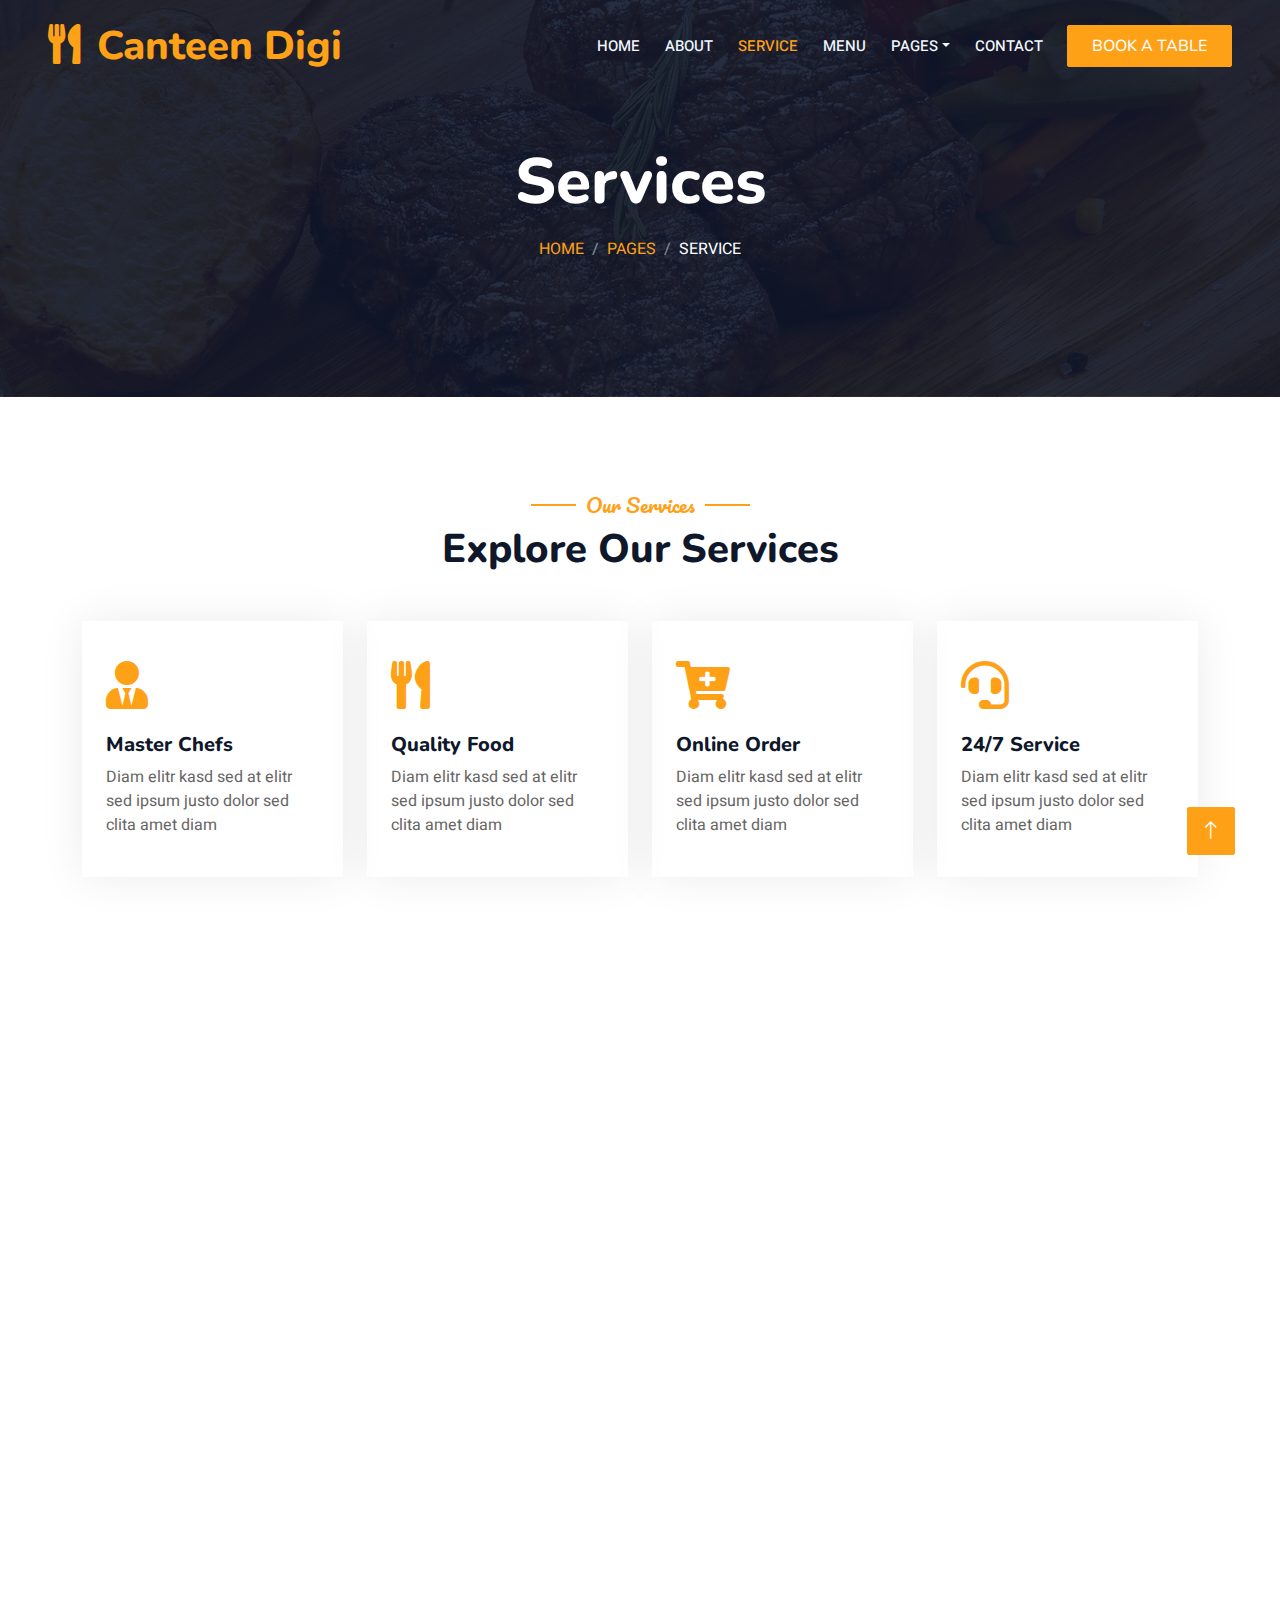
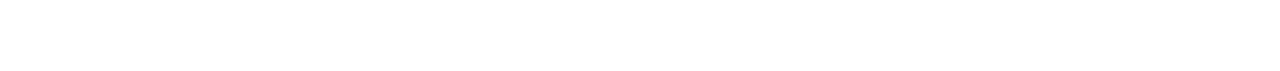
<file: service.html>
<!DOCTYPE html>
<html lang="en">

<head>
    <meta charset="utf-8">
    <title>Canteen Digi - Bootstrap Restaurant Template</title>
    <meta content="width=device-width, initial-scale=1.0" name="viewport">
    <meta content="" name="keywords">
    <meta content="" name="description">

    <!-- Favicon -->
    <link href="img/favicon.ico" rel="icon">

    <!-- Google Web Fonts -->
    <link rel="preconnect" href="https://fonts.googleapis.com">
    <link rel="preconnect" href="https://fonts.gstatic.com" crossorigin>
    <link href="https://fonts.googleapis.com/css2?family=Heebo:wght@400;500;600&family=Nunito:wght@600;700;800&family=Pacifico&display=swap" rel="stylesheet">

    <!-- Icon Font Stylesheet -->
    <link href="https://cdnjs.cloudflare.com/ajax/libs/font-awesome/5.10.0/css/all.min.css" rel="stylesheet">
    <link href="https://cdn.jsdelivr.net/npm/bootstrap-icons@1.4.1/font/bootstrap-icons.css" rel="stylesheet">

    <!-- Libraries Stylesheet -->
    <link href="lib/animate/animate.min.css" rel="stylesheet">
    <link href="lib/owlcarousel/assets/owl.carousel.min.css" rel="stylesheet">
    <link href="lib/tempusdominus/css/tempusdominus-bootstrap-4.min.css" rel="stylesheet" />

    <!-- Customized Bootstrap Stylesheet -->
    <link href="css/bootstrap.min.css" rel="stylesheet">

    <!-- Template Stylesheet -->
    <link href="css/style.css" rel="stylesheet">
</head>

<body>
    <div class="container-xxl bg-white p-0">
        <!-- Spinner Start -->
        <div id="spinner" class="show bg-white position-fixed translate-middle w-100 vh-100 top-50 start-50 d-flex align-items-center justify-content-center">
            <div class="spinner-border text-primary" style="width: 3rem; height: 3rem;" role="status">
                <span class="sr-only">Loading...</span>
            </div>
        </div>
        <!-- Spinner End -->


        <!-- Navbar & Hero Start -->
        <div class="container-xxl position-relative p-0">
            <nav class="navbar navbar-expand-lg navbar-dark bg-dark px-4 px-lg-5 py-3 py-lg-0">
                <a href="" class="navbar-brand p-0">
                    <h1 class="text-primary m-0"><i class="fa fa-utensils me-3"></i>Canteen Digi</h1>
                    <!-- <img src="img/logo.png" alt="Logo"> -->
                </a>
                <button class="navbar-toggler" type="button" data-bs-toggle="collapse" data-bs-target="#navbarCollapse">
                    <span class="fa fa-bars"></span>
                </button>
                <div class="collapse navbar-collapse" id="navbarCollapse">
                    <div class="navbar-nav ms-auto py-0 pe-4">
                        <a href="index.html" class="nav-item nav-link">Home</a>
                        <a href="about.html" class="nav-item nav-link">About</a>
                        <a href="service.html" class="nav-item nav-link active">Service</a>
                        <a href="menu.html" class="nav-item nav-link">Menu</a>
                        <div class="nav-item dropdown">
                            <a href="#" class="nav-link dropdown-toggle" data-bs-toggle="dropdown">Pages</a>
                            <div class="dropdown-menu m-0">
                                <a href="booking.html" class="dropdown-item">Booking</a>
                                <a href="team.html" class="dropdown-item">Our Team</a>
                                <a href="testimonial.html" class="dropdown-item">Testimonial</a>
                            </div>
                        </div>
                        <a href="contact.html" class="nav-item nav-link">Contact</a>
                    </div>
                    <a href="" class="btn btn-primary py-2 px-4">Book A Table</a>
                </div>
            </nav>

            <div class="container-xxl py-5 bg-dark hero-header mb-5">
                <div class="container text-center my-5 pt-5 pb-4">
                    <h1 class="display-3 text-white mb-3 animated slideInDown">Services</h1>
                    <nav aria-label="breadcrumb">
                        <ol class="breadcrumb justify-content-center text-uppercase">
                            <li class="breadcrumb-item"><a href="#">Home</a></li>
                            <li class="breadcrumb-item"><a href="#">Pages</a></li>
                            <li class="breadcrumb-item text-white active" aria-current="page">Service</li>
                        </ol>
                    </nav>
                </div>
            </div>
        </div>
        <!-- Navbar & Hero End -->


        <!-- Service Start -->
        <div class="container-xxl py-5">
            <div class="container">
                <div class="text-center wow fadeInUp" data-wow-delay="0.1s">
                    <h5 class="section-title ff-secondary text-center text-primary fw-normal">Our Services</h5>
                    <h1 class="mb-5">Explore Our Services</h1>
                </div>
                <div class="row g-4">
                    <div class="col-lg-3 col-sm-6 wow fadeInUp" data-wow-delay="0.1s">
                        <div class="service-item rounded pt-3">
                            <div class="p-4">
                                <i class="fa fa-3x fa-user-tie text-primary mb-4"></i>
                                <h5>Master Chefs</h5>
                                <p>Diam elitr kasd sed at elitr sed ipsum justo dolor sed clita amet diam</p>
                            </div>
                        </div>
                    </div>
                    <div class="col-lg-3 col-sm-6 wow fadeInUp" data-wow-delay="0.3s">
                        <div class="service-item rounded pt-3">
                            <div class="p-4">
                                <i class="fa fa-3x fa-utensils text-primary mb-4"></i>
                                <h5>Quality Food</h5>
                                <p>Diam elitr kasd sed at elitr sed ipsum justo dolor sed clita amet diam</p>
                            </div>
                        </div>
                    </div>
                    <div class="col-lg-3 col-sm-6 wow fadeInUp" data-wow-delay="0.5s">
                        <div class="service-item rounded pt-3">
                            <div class="p-4">
                                <i class="fa fa-3x fa-cart-plus text-primary mb-4"></i>
                                <h5>Online Order</h5>
                                <p>Diam elitr kasd sed at elitr sed ipsum justo dolor sed clita amet diam</p>
                            </div>
                        </div>
                    </div>
                    <div class="col-lg-3 col-sm-6 wow fadeInUp" data-wow-delay="0.7s">
                        <div class="service-item rounded pt-3">
                            <div class="p-4">
                                <i class="fa fa-3x fa-headset text-primary mb-4"></i>
                                <h5>24/7 Service</h5>
                                <p>Diam elitr kasd sed at elitr sed ipsum justo dolor sed clita amet diam</p>
                            </div>
                        </div>
                    </div>
                    <div class="col-lg-3 col-sm-6 wow fadeInUp" data-wow-delay="0.1s">
                        <div class="service-item rounded pt-3">
                            <div class="p-4">
                                <i class="fa fa-3x fa-user-tie text-primary mb-4"></i>
                                <h5>Master Chefs</h5>
                                <p>Diam elitr kasd sed at elitr sed ipsum justo dolor sed clita amet diam</p>
                            </div>
                        </div>
                    </div>
                    <div class="col-lg-3 col-sm-6 wow fadeInUp" data-wow-delay="0.3s">
                        <div class="service-item rounded pt-3">
                            <div class="p-4">
                                <i class="fa fa-3x fa-utensils text-primary mb-4"></i>
                                <h5>Quality Food</h5>
                                <p>Diam elitr kasd sed at elitr sed ipsum justo dolor sed clita amet diam</p>
                            </div>
                        </div>
                    </div>
                    <div class="col-lg-3 col-sm-6 wow fadeInUp" data-wow-delay="0.5s">
                        <div class="service-item rounded pt-3">
                            <div class="p-4">
                                <i class="fa fa-3x fa-cart-plus text-primary mb-4"></i>
                                <h5>Online Order</h5>
                                <p>Diam elitr kasd sed at elitr sed ipsum justo dolor sed clita amet diam</p>
                            </div>
                        </div>
                    </div>
                    <div class="col-lg-3 col-sm-6 wow fadeInUp" data-wow-delay="0.7s">
                        <div class="service-item rounded pt-3">
                            <div class="p-4">
                                <i class="fa fa-3x fa-headset text-primary mb-4"></i>
                                <h5>24/7 Service</h5>
                                <p>Diam elitr kasd sed at elitr sed ipsum justo dolor sed clita amet diam</p>
                            </div>
                        </div>
                    </div>
                </div>
            </div>
        </div>
        <!-- Service End -->


        <!-- Footer Start -->
        <div class="container-fluid bg-dark text-light footer pt-5 mt-5 wow fadeIn" data-wow-delay="0.1s">
            <div class="container py-5">
                <div class="row g-5">
                    <div class="col-lg-3 col-md-6">
                        <h4 class="section-title ff-secondary text-start text-primary fw-normal mb-4">Company</h4>
                        <a class="btn btn-link" href="">About Us</a>
                        <a class="btn btn-link" href="">Contact Us</a>
                        <a class="btn btn-link" href="">Reservation</a>
                        <a class="btn btn-link" href="">Privacy Policy</a>
                        <a class="btn btn-link" href="">Terms & Condition</a>
                    </div>
                    <div class="col-lg-3 col-md-6">
                        <h4 class="section-title ff-secondary text-start text-primary fw-normal mb-4">Contact</h4>
                        <p class="mb-2"><i class="fa fa-map-marker-alt me-3"></i>123 Street, New Delhi, India</p>
                        <p class="mb-2"><i class="fa fa-phone-alt me-3"></i>+91 345 67890</p>
                        <p class="mb-2"><i class="fa fa-envelope me-3"></i>info@example.com</p>
                        <div class="d-flex pt-2">
                            <a class="btn btn-outline-light btn-social" href=""><i class="fab fa-twitter"></i></a>
                            <a class="btn btn-outline-light btn-social" href=""><i class="fab fa-facebook-f"></i></a>
                            <a class="btn btn-outline-light btn-social" href=""><i class="fab fa-youtube"></i></a>
                            <a class="btn btn-outline-light btn-social" href=""><i class="fab fa-linkedin-in"></i></a>
                        </div>
                    </div>
                    <div class="col-lg-3 col-md-6">
                        <h4 class="section-title ff-secondary text-start text-primary fw-normal mb-4">Opening</h4>
                        <h5 class="text-light fw-normal">Monday - Saturday</h5>
                        <p>09AM - 09PM</p>
                        <h5 class="text-light fw-normal">Sunday</h5>
                        <p>10AM - 08PM</p>
                    </div>
                    <div class="col-lg-3 col-md-6">
                        <h4 class="section-title ff-secondary text-start text-primary fw-normal mb-4">Newsletter</h4>
                        <p>Dolor amet sit justo amet elitr clita ipsum elitr est.</p>
                        <div class="position-relative mx-auto" style="max-width: 400px;">
                            <input class="form-control border-primary w-100 py-3 ps-4 pe-5" type="text" placeholder="Your email">
                            <button type="button" class="btn btn-primary py-2 position-absolute top-0 end-0 mt-2 me-2">SignUp</button>
                        </div>
                    </div>
                </div>
            </div>
            <div class="container">
                <div class="copyright">
                    <div class="row">
                        <div class="col-md-6 text-center text-md-start mb-3 mb-md-0">
                            &copy; <a class="border-bottom" href="#">Developer Dude</a>, All Right Reserved.
                        </div>
                        <div class="col-md-6 text-center text-md-end">
                            <div class="footer-menu">
                                <a href="">Home</a>
                                <a href="">Cookies</a>
                                <a href="">Help</a>
                                <a href="">FQAs</a>
                            </div>
                        </div>
                    </div>
                </div>
            </div>
        </div>
        <!-- Footer End -->


        <!-- Back to Top -->
        <a href="#" class="btn btn-lg btn-primary btn-lg-square back-to-top"><i class="bi bi-arrow-up"></i></a>
    </div>

    <!-- JavaScript Libraries -->
    <script src="https://code.jquery.com/jquery-3.4.1.min.js"></script>
    <script src="https://cdn.jsdelivr.net/npm/bootstrap@5.0.0/dist/js/bootstrap.bundle.min.js"></script>
    <script src="lib/wow/wow.min.js"></script>
    <script src="lib/easing/easing.min.js"></script>
    <script src="lib/waypoints/waypoints.min.js"></script>
    <script src="lib/counterup/counterup.min.js"></script>
    <script src="lib/owlcarousel/owl.carousel.min.js"></script>
    <script src="lib/tempusdominus/js/moment.min.js"></script>
    <script src="lib/tempusdominus/js/moment-timezone.min.js"></script>
    <script src="lib/tempusdominus/js/tempusdominus-bootstrap-4.min.js"></script>

    <!-- Template Javascript -->
    <script src="js/main.js"></script>
</body>

</html>
</file>
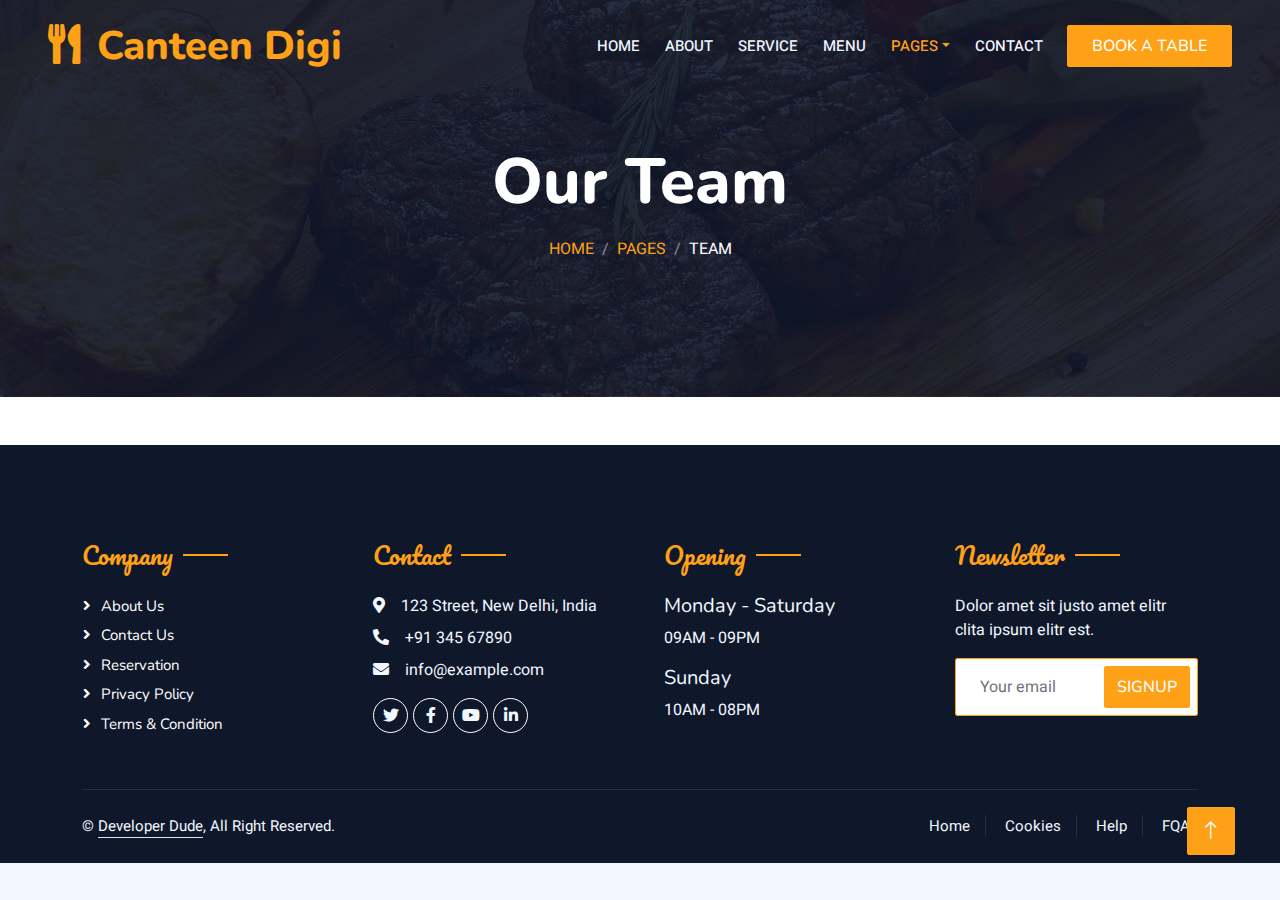
<file: team.html>
<!DOCTYPE html>
<html lang="en">

<head>
    <meta charset="utf-8">
    <title>Canteen Digi - Bootstrap Restaurant Template</title>
    <meta content="width=device-width, initial-scale=1.0" name="viewport">
    <meta content="" name="keywords">
    <meta content="" name="description">

    <!-- Favicon -->
    <link href="img/favicon.ico" rel="icon">

    <!-- Google Web Fonts -->
    <link rel="preconnect" href="https://fonts.googleapis.com">
    <link rel="preconnect" href="https://fonts.gstatic.com" crossorigin>
    <link href="https://fonts.googleapis.com/css2?family=Heebo:wght@400;500;600&family=Nunito:wght@600;700;800&family=Pacifico&display=swap" rel="stylesheet">

    <!-- Icon Font Stylesheet -->
    <link href="https://cdnjs.cloudflare.com/ajax/libs/font-awesome/5.10.0/css/all.min.css" rel="stylesheet">
    <link href="https://cdn.jsdelivr.net/npm/bootstrap-icons@1.4.1/font/bootstrap-icons.css" rel="stylesheet">

    <!-- Libraries Stylesheet -->
    <link href="lib/animate/animate.min.css" rel="stylesheet">
    <link href="lib/owlcarousel/assets/owl.carousel.min.css" rel="stylesheet">
    <link href="lib/tempusdominus/css/tempusdominus-bootstrap-4.min.css" rel="stylesheet" />

    <!-- Customized Bootstrap Stylesheet -->
    <link href="css/bootstrap.min.css" rel="stylesheet">

    <!-- Template Stylesheet -->
    <link href="css/style.css" rel="stylesheet">
</head>

<body>
    <div class="container-xxl bg-white p-0">
        <!-- Spinner Start -->
        <div id="spinner" class="show bg-white position-fixed translate-middle w-100 vh-100 top-50 start-50 d-flex align-items-center justify-content-center">
            <div class="spinner-border text-primary" style="width: 3rem; height: 3rem;" role="status">
                <span class="sr-only">Loading...</span>
            </div>
        </div>
        <!-- Spinner End -->


        <!-- Navbar & Hero Start -->
        <div class="container-xxl position-relative p-0">
            <nav class="navbar navbar-expand-lg navbar-dark bg-dark px-4 px-lg-5 py-3 py-lg-0">
                <a href="" class="navbar-brand p-0">
                    <h1 class="text-primary m-0"><i class="fa fa-utensils me-3"></i>Canteen Digi</h1>
                    <!-- <img src="img/logo.png" alt="Logo"> -->
                </a>
                <button class="navbar-toggler" type="button" data-bs-toggle="collapse" data-bs-target="#navbarCollapse">
                    <span class="fa fa-bars"></span>
                </button>
                <div class="collapse navbar-collapse" id="navbarCollapse">
                    <div class="navbar-nav ms-auto py-0 pe-4">
                        <a href="index.html" class="nav-item nav-link">Home</a>
                        <a href="about.html" class="nav-item nav-link">About</a>
                        <a href="service.html" class="nav-item nav-link">Service</a>
                        <a href="menu.html" class="nav-item nav-link">Menu</a>
                        <div class="nav-item dropdown">
                            <a href="#" class="nav-link dropdown-toggle active" data-bs-toggle="dropdown">Pages</a>
                            <div class="dropdown-menu m-0">
                                <a href="booking.html" class="dropdown-item">Booking</a>
                                <a href="team.html" class="dropdown-item active">Our Team</a>
                                <a href="testimonial.html" class="dropdown-item">Testimonial</a>
                            </div>
                        </div>
                        <a href="contact.html" class="nav-item nav-link">Contact</a>
                    </div>
                    <a href="" class="btn btn-primary py-2 px-4">Book A Table</a>
                </div>
            </nav>

            <div class="container-xxl py-5 bg-dark hero-header mb-5">
                <div class="container text-center my-5 pt-5 pb-4">
                    <h1 class="display-3 text-white mb-3 animated slideInDown">Our Team</h1>
                    <nav aria-label="breadcrumb">
                        <ol class="breadcrumb justify-content-center text-uppercase">
                            <li class="breadcrumb-item"><a href="#">Home</a></li>
                            <li class="breadcrumb-item"><a href="#">Pages</a></li>
                            <li class="breadcrumb-item text-white active" aria-current="page">Team</li>
                        </ol>
                    </nav>
                </div>
            </div>
        </div>
        <!-- Navbar & Hero End -->


        


        <!-- Footer Start -->
        <div class="container-fluid bg-dark text-light footer pt-5 mt-5 wow fadeIn" data-wow-delay="0.1s">
            <div class="container py-5">
                <div class="row g-5">
                    <div class="col-lg-3 col-md-6">
                        <h4 class="section-title ff-secondary text-start text-primary fw-normal mb-4">Company</h4>
                        <a class="btn btn-link" href="">About Us</a>
                        <a class="btn btn-link" href="">Contact Us</a>
                        <a class="btn btn-link" href="">Reservation</a>
                        <a class="btn btn-link" href="">Privacy Policy</a>
                        <a class="btn btn-link" href="">Terms & Condition</a>
                    </div>
                    <div class="col-lg-3 col-md-6">
                        <h4 class="section-title ff-secondary text-start text-primary fw-normal mb-4">Contact</h4>
                        <p class="mb-2"><i class="fa fa-map-marker-alt me-3"></i>123 Street, New Delhi, India</p>
                        <p class="mb-2"><i class="fa fa-phone-alt me-3"></i>+91 345 67890</p>
                        <p class="mb-2"><i class="fa fa-envelope me-3"></i>info@example.com</p>
                        <div class="d-flex pt-2">
                            <a class="btn btn-outline-light btn-social" href=""><i class="fab fa-twitter"></i></a>
                            <a class="btn btn-outline-light btn-social" href=""><i class="fab fa-facebook-f"></i></a>
                            <a class="btn btn-outline-light btn-social" href=""><i class="fab fa-youtube"></i></a>
                            <a class="btn btn-outline-light btn-social" href=""><i class="fab fa-linkedin-in"></i></a>
                        </div>
                    </div>
                    <div class="col-lg-3 col-md-6">
                        <h4 class="section-title ff-secondary text-start text-primary fw-normal mb-4">Opening</h4>
                        <h5 class="text-light fw-normal">Monday - Saturday</h5>
                        <p>09AM - 09PM</p>
                        <h5 class="text-light fw-normal">Sunday</h5>
                        <p>10AM - 08PM</p>
                    </div>
                    <div class="col-lg-3 col-md-6">
                        <h4 class="section-title ff-secondary text-start text-primary fw-normal mb-4">Newsletter</h4>
                        <p>Dolor amet sit justo amet elitr clita ipsum elitr est.</p>
                        <div class="position-relative mx-auto" style="max-width: 400px;">
                            <input class="form-control border-primary w-100 py-3 ps-4 pe-5" type="text" placeholder="Your email">
                            <button type="button" class="btn btn-primary py-2 position-absolute top-0 end-0 mt-2 me-2">SignUp</button>
                        </div>
                    </div>
                </div>
            </div>
            <div class="container">
                <div class="copyright">
                    <div class="row">
                        <div class="col-md-6 text-center text-md-start mb-3 mb-md-0">
                            &copy; <a class="border-bottom" href="#">Developer Dude</a>, All Right Reserved.
                        </div>
                        <div class="col-md-6 text-center text-md-end">
                            <div class="footer-menu">
                                <a href="">Home</a>
                                <a href="">Cookies</a>
                                <a href="">Help</a>
                                <a href="">FQAs</a>
                            </div>
                        </div>
                    </div>
                </div>
            </div>
        </div>
        <!-- Footer End -->


        <!-- Back to Top -->
        <a href="#" class="btn btn-lg btn-primary btn-lg-square back-to-top"><i class="bi bi-arrow-up"></i></a>
    </div>

    <!-- JavaScript Libraries -->
    <script src="https://code.jquery.com/jquery-3.4.1.min.js"></script>
    <script src="https://cdn.jsdelivr.net/npm/bootstrap@5.0.0/dist/js/bootstrap.bundle.min.js"></script>
    <script src="lib/wow/wow.min.js"></script>
    <script src="lib/easing/easing.min.js"></script>
    <script src="lib/waypoints/waypoints.min.js"></script>
    <script src="lib/counterup/counterup.min.js"></script>
    <script src="lib/owlcarousel/owl.carousel.min.js"></script>
    <script src="lib/tempusdominus/js/moment.min.js"></script>
    <script src="lib/tempusdominus/js/moment-timezone.min.js"></script>
    <script src="lib/tempusdominus/js/tempusdominus-bootstrap-4.min.js"></script>

    <!-- Template Javascript -->
    <script src="js/main.js"></script>
</body>

</html>
</file>
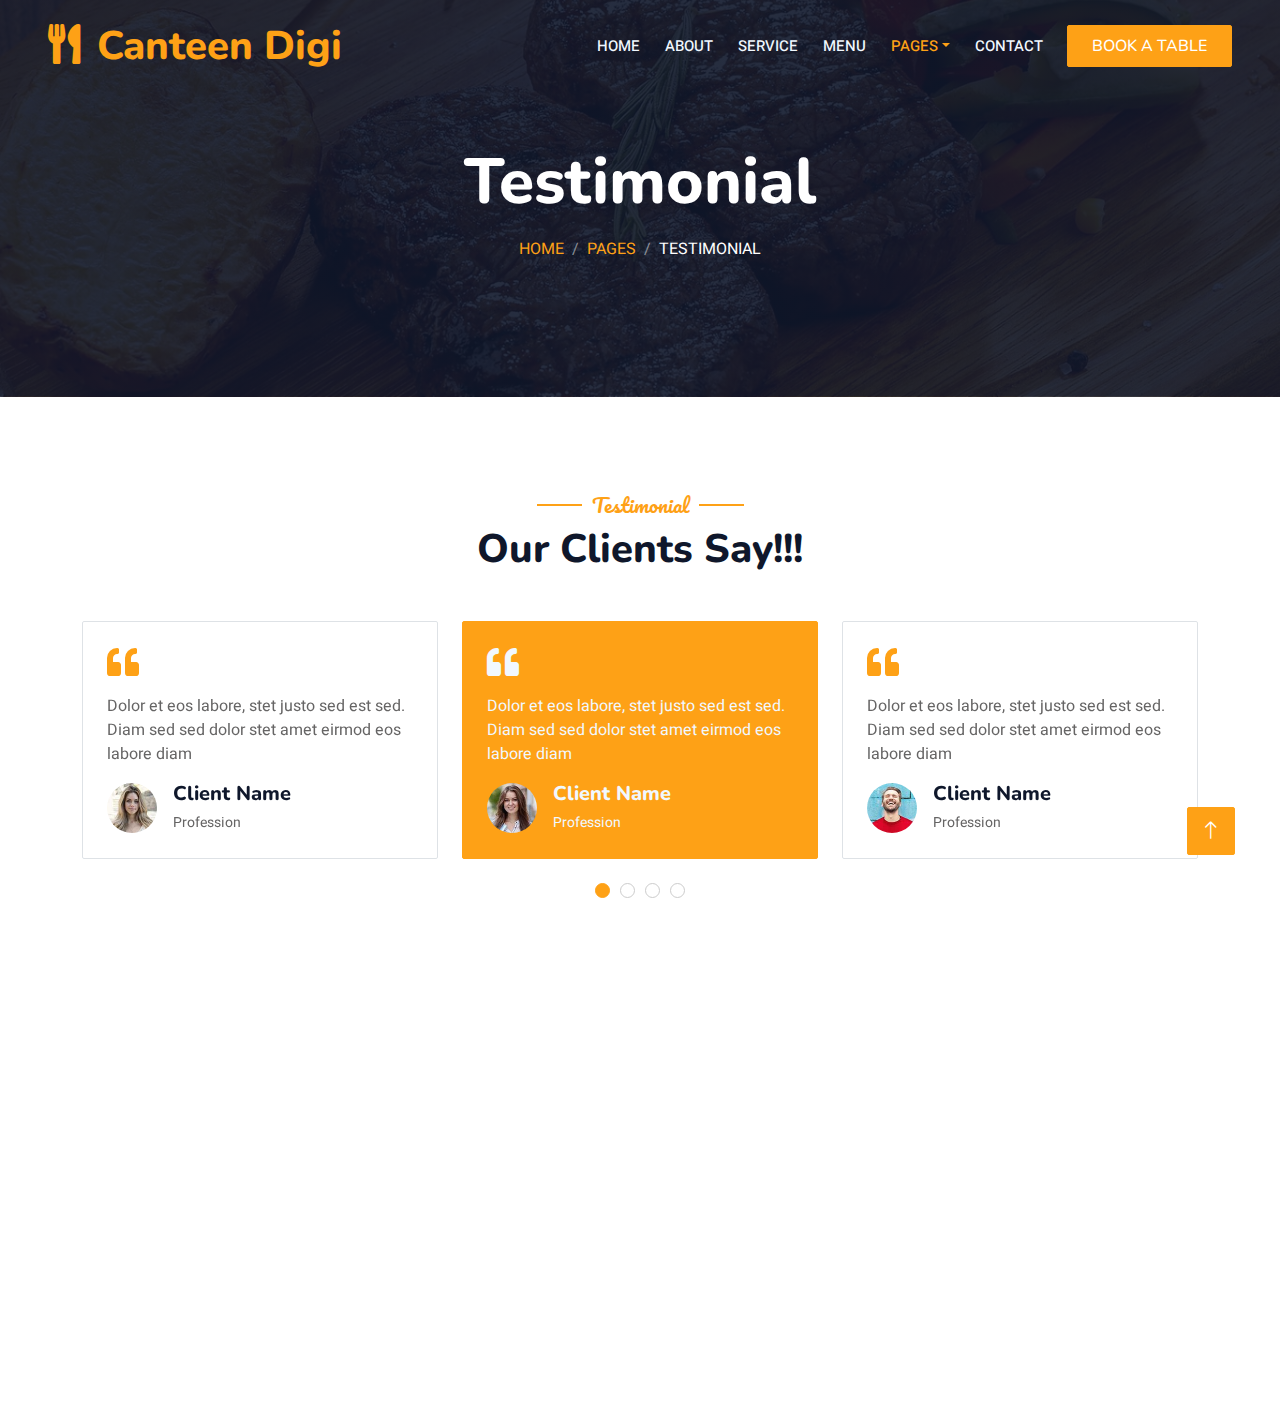
<file: testimonial.html>
<!DOCTYPE html>
<html lang="en">

<head>
    <meta charset="utf-8">
    <title>Canteen Digi - Bootstrap Restaurant Template</title>
    <meta content="width=device-width, initial-scale=1.0" name="viewport">
    <meta content="" name="keywords">
    <meta content="" name="description">

    <!-- Favicon -->
    <link href="img/favicon.ico" rel="icon">

    <!-- Google Web Fonts -->
    <link rel="preconnect" href="https://fonts.googleapis.com">
    <link rel="preconnect" href="https://fonts.gstatic.com" crossorigin>
    <link href="https://fonts.googleapis.com/css2?family=Heebo:wght@400;500;600&family=Nunito:wght@600;700;800&family=Pacifico&display=swap" rel="stylesheet">

    <!-- Icon Font Stylesheet -->
    <link href="https://cdnjs.cloudflare.com/ajax/libs/font-awesome/5.10.0/css/all.min.css" rel="stylesheet">
    <link href="https://cdn.jsdelivr.net/npm/bootstrap-icons@1.4.1/font/bootstrap-icons.css" rel="stylesheet">

    <!-- Libraries Stylesheet -->
    <link href="lib/animate/animate.min.css" rel="stylesheet">
    <link href="lib/owlcarousel/assets/owl.carousel.min.css" rel="stylesheet">
    <link href="lib/tempusdominus/css/tempusdominus-bootstrap-4.min.css" rel="stylesheet" />

    <!-- Customized Bootstrap Stylesheet -->
    <link href="css/bootstrap.min.css" rel="stylesheet">

    <!-- Template Stylesheet -->
    <link href="css/style.css" rel="stylesheet">
</head>

<body>
    <div class="container-xxl bg-white p-0">
        <!-- Spinner Start -->
        <div id="spinner" class="show bg-white position-fixed translate-middle w-100 vh-100 top-50 start-50 d-flex align-items-center justify-content-center">
            <div class="spinner-border text-primary" style="width: 3rem; height: 3rem;" role="status">
                <span class="sr-only">Loading...</span>
            </div>
        </div>
        <!-- Spinner End -->


        <!-- Navbar & Hero Start -->
        <div class="container-xxl position-relative p-0">
            <nav class="navbar navbar-expand-lg navbar-dark bg-dark px-4 px-lg-5 py-3 py-lg-0">
                <a href="" class="navbar-brand p-0">
                    <h1 class="text-primary m-0"><i class="fa fa-utensils me-3"></i>Canteen Digi</h1>
                    <!-- <img src="img/logo.png" alt="Logo"> -->
                </a>
                <button class="navbar-toggler" type="button" data-bs-toggle="collapse" data-bs-target="#navbarCollapse">
                    <span class="fa fa-bars"></span>
                </button>
                <div class="collapse navbar-collapse" id="navbarCollapse">
                    <div class="navbar-nav ms-auto py-0 pe-4">
                        <a href="index.html" class="nav-item nav-link">Home</a>
                        <a href="about.html" class="nav-item nav-link">About</a>
                        <a href="service.html" class="nav-item nav-link">Service</a>
                        <a href="menu.html" class="nav-item nav-link">Menu</a>
                        <div class="nav-item dropdown">
                            <a href="#" class="nav-link dropdown-toggle active" data-bs-toggle="dropdown">Pages</a>
                            <div class="dropdown-menu m-0">
                                <a href="booking.html" class="dropdown-item">Booking</a>
                                <a href="team.html" class="dropdown-item">Our Team</a>
                                <a href="testimonial.html" class="dropdown-item active">Testimonial</a>
                            </div>
                        </div>
                        <a href="contact.html" class="nav-item nav-link">Contact</a>
                    </div>
                    <a href="" class="btn btn-primary py-2 px-4">Book A Table</a>
                </div>
            </nav>

            <div class="container-xxl py-5 bg-dark hero-header mb-5">
                <div class="container text-center my-5 pt-5 pb-4">
                    <h1 class="display-3 text-white mb-3 animated slideInDown">Testimonial</h1>
                    <nav aria-label="breadcrumb">
                        <ol class="breadcrumb justify-content-center text-uppercase">
                            <li class="breadcrumb-item"><a href="#">Home</a></li>
                            <li class="breadcrumb-item"><a href="#">Pages</a></li>
                            <li class="breadcrumb-item text-white active" aria-current="page">Testimonial</li>
                        </ol>
                    </nav>
                </div>
            </div>
        </div>
        <!-- Navbar & Hero End -->


        <!-- Testimonial Start -->
        <div class="container-xxl py-5 wow fadeInUp" data-wow-delay="0.1s">
            <div class="container">
                <div class="text-center">
                    <h5 class="section-title ff-secondary text-center text-primary fw-normal">Testimonial</h5>
                    <h1 class="mb-5">Our Clients Say!!!</h1>
                </div>
                <div class="owl-carousel testimonial-carousel">
                    <div class="testimonial-item bg-transparent border rounded p-4">
                        <i class="fa fa-quote-left fa-2x text-primary mb-3"></i>
                        <p>Dolor et eos labore, stet justo sed est sed. Diam sed sed dolor stet amet eirmod eos labore diam</p>
                        <div class="d-flex align-items-center">
                            <img class="img-fluid flex-shrink-0 rounded-circle" src="img/testimonial-1.jpg" style="width: 50px; height: 50px;">
                            <div class="ps-3">
                                <h5 class="mb-1">Client Name</h5>
                                <small>Profession</small>
                            </div>
                        </div>
                    </div>
                    <div class="testimonial-item bg-transparent border rounded p-4">
                        <i class="fa fa-quote-left fa-2x text-primary mb-3"></i>
                        <p>Dolor et eos labore, stet justo sed est sed. Diam sed sed dolor stet amet eirmod eos labore diam</p>
                        <div class="d-flex align-items-center">
                            <img class="img-fluid flex-shrink-0 rounded-circle" src="img/testimonial-2.jpg" style="width: 50px; height: 50px;">
                            <div class="ps-3">
                                <h5 class="mb-1">Client Name</h5>
                                <small>Profession</small>
                            </div>
                        </div>
                    </div>
                    <div class="testimonial-item bg-transparent border rounded p-4">
                        <i class="fa fa-quote-left fa-2x text-primary mb-3"></i>
                        <p>Dolor et eos labore, stet justo sed est sed. Diam sed sed dolor stet amet eirmod eos labore diam</p>
                        <div class="d-flex align-items-center">
                            <img class="img-fluid flex-shrink-0 rounded-circle" src="img/testimonial-3.jpg" style="width: 50px; height: 50px;">
                            <div class="ps-3">
                                <h5 class="mb-1">Client Name</h5>
                                <small>Profession</small>
                            </div>
                        </div>
                    </div>
                    <div class="testimonial-item bg-transparent border rounded p-4">
                        <i class="fa fa-quote-left fa-2x text-primary mb-3"></i>
                        <p>Dolor et eos labore, stet justo sed est sed. Diam sed sed dolor stet amet eirmod eos labore diam</p>
                        <div class="d-flex align-items-center">
                            <img class="img-fluid flex-shrink-0 rounded-circle" src="img/testimonial-4.jpg" style="width: 50px; height: 50px;">
                            <div class="ps-3">
                                <h5 class="mb-1">Client Name</h5>
                                <small>Profession</small>
                            </div>
                        </div>
                    </div>
                </div>
            </div>
        </div>
        <!-- Testimonial End -->


        <!-- Footer Start -->
        <div class="container-fluid bg-dark text-light footer pt-5 mt-5 wow fadeIn" data-wow-delay="0.1s">
            <div class="container py-5">
                <div class="row g-5">
                    <div class="col-lg-3 col-md-6">
                        <h4 class="section-title ff-secondary text-start text-primary fw-normal mb-4">Company</h4>
                        <a class="btn btn-link" href="">About Us</a>
                        <a class="btn btn-link" href="">Contact Us</a>
                        <a class="btn btn-link" href="">Reservation</a>
                        <a class="btn btn-link" href="">Privacy Policy</a>
                        <a class="btn btn-link" href="">Terms & Condition</a>
                    </div>
                    <div class="col-lg-3 col-md-6">
                        <h4 class="section-title ff-secondary text-start text-primary fw-normal mb-4">Contact</h4>
                        <p class="mb-2"><i class="fa fa-map-marker-alt me-3"></i>123 Street, New Delhi, India</p>
                        <p class="mb-2"><i class="fa fa-phone-alt me-3"></i>+91 345 67890</p>
                        <p class="mb-2"><i class="fa fa-envelope me-3"></i>info@example.com</p>
                        <div class="d-flex pt-2">
                            <a class="btn btn-outline-light btn-social" href=""><i class="fab fa-twitter"></i></a>
                            <a class="btn btn-outline-light btn-social" href=""><i class="fab fa-facebook-f"></i></a>
                            <a class="btn btn-outline-light btn-social" href=""><i class="fab fa-youtube"></i></a>
                            <a class="btn btn-outline-light btn-social" href=""><i class="fab fa-linkedin-in"></i></a>
                        </div>
                    </div>
                    <div class="col-lg-3 col-md-6">
                        <h4 class="section-title ff-secondary text-start text-primary fw-normal mb-4">Opening</h4>
                        <h5 class="text-light fw-normal">Monday - Saturday</h5>
                        <p>09AM - 09PM</p>
                        <h5 class="text-light fw-normal">Sunday</h5>
                        <p>10AM - 08PM</p>
                    </div>
                    <div class="col-lg-3 col-md-6">
                        <h4 class="section-title ff-secondary text-start text-primary fw-normal mb-4">Newsletter</h4>
                        <p>Dolor amet sit justo amet elitr clita ipsum elitr est.</p>
                        <div class="position-relative mx-auto" style="max-width: 400px;">
                            <input class="form-control border-primary w-100 py-3 ps-4 pe-5" type="text" placeholder="Your email">
                            <button type="button" class="btn btn-primary py-2 position-absolute top-0 end-0 mt-2 me-2">SignUp</button>
                        </div>
                    </div>
                </div>
            </div>
            <div class="container">
                <div class="copyright">
                    <div class="row">
                        <div class="col-md-6 text-center text-md-start mb-3 mb-md-0">
                            &copy; <a class="border-bottom" href="#">Developer Dude</a>, All Right Reserved.
                        </div>
                        <div class="col-md-6 text-center text-md-end">
                            <div class="footer-menu">
                                <a href="">Home</a>
                                <a href="">Cookies</a>
                                <a href="">Help</a>
                                <a href="">FQAs</a>
                            </div>
                        </div>
                    </div>
                </div>
            </div>
        </div>
        <!-- Footer End -->


        <!-- Back to Top -->
        <a href="#" class="btn btn-lg btn-primary btn-lg-square back-to-top"><i class="bi bi-arrow-up"></i></a>
    </div>

    <!-- JavaScript Libraries -->
    <script src="https://code.jquery.com/jquery-3.4.1.min.js"></script>
    <script src="https://cdn.jsdelivr.net/npm/bootstrap@5.0.0/dist/js/bootstrap.bundle.min.js"></script>
    <script src="lib/wow/wow.min.js"></script>
    <script src="lib/easing/easing.min.js"></script>
    <script src="lib/waypoints/waypoints.min.js"></script>
    <script src="lib/counterup/counterup.min.js"></script>
    <script src="lib/owlcarousel/owl.carousel.min.js"></script>
    <script src="lib/tempusdominus/js/moment.min.js"></script>
    <script src="lib/tempusdominus/js/moment-timezone.min.js"></script>
    <script src="lib/tempusdominus/js/tempusdominus-bootstrap-4.min.js"></script>

    <!-- Template Javascript -->
    <script src="js/main.js"></script>
</body>

</html>
</file>
<file: css/style.css>
/********** Template CSS **********/
:root {
    --primary: #FEA116;
    --light: #F1F8FF;
    --dark: #0F172B;
}

.ff-secondary {
    font-family: 'Pacifico', cursive;
}

.fw-medium {
    font-weight: 600 !important;
}

.fw-semi-bold {
    font-weight: 700 !important;
}

.back-to-top {
    position: fixed;
    display: none;
    right: 45px;
    bottom: 45px;
    z-index: 99;
}


/*** Spinner ***/
#spinner {
    opacity: 0;
    visibility: hidden;
    transition: opacity .5s ease-out, visibility 0s linear .5s;
    z-index: 99999;
}

#spinner.show {
    transition: opacity .5s ease-out, visibility 0s linear 0s;
    visibility: visible;
    opacity: 1;
}


/*** Button ***/
.btn {
    font-family: 'Nunito', sans-serif;
    font-weight: 500;
    text-transform: uppercase;
    transition: .5s;
}

.btn.btn-primary,
.btn.btn-secondary {
    color: #FFFFFF;
}

.btn-square {
    width: 38px;
    height: 38px;
}

.btn-sm-square {
    width: 32px;
    height: 32px;
}

.btn-lg-square {
    width: 48px;
    height: 48px;
}


.btn-square,
.btn-sm-square,
.btn-lg-square {
    padding: 0;
    display: flex;
    align-items: center;
    justify-content: center;
    font-weight: normal;
    border-radius: 2px;
}


/*** Navbar ***/
.navbar-dark .navbar-nav .nav-link {
    position: relative;
    margin-left: 25px;
    padding: 35px 0;
    font-size: 15px;
    color: var(--light) !important;
    text-transform: uppercase;
    font-weight: 500;
    outline: none;
    transition: .5s;
}

.sticky-top.navbar-dark .navbar-nav .nav-link {
    padding: 20px 0;
}

.navbar-dark .navbar-nav .nav-link:hover,
.navbar-dark .navbar-nav .nav-link.active {
    color: var(--primary) !important;
}

.navbar-dark .navbar-brand img {
    max-height: 60px;
    transition: .5s;
}

.sticky-top.navbar-dark .navbar-brand img {
    max-height: 45px;
}

@media (max-width: 991.98px) {
    .sticky-top.navbar-dark {
        position: relative;
    }

    .navbar-dark .navbar-collapse {
        margin-top: 15px;
        border-top: 1px solid rgba(255, 255, 255, .1)
    }

    .navbar-dark .navbar-nav .nav-link,
    .sticky-top.navbar-dark .navbar-nav .nav-link {
        padding: 10px 0;
        margin-left: 0;
    }

    .navbar-dark .navbar-brand img {
        max-height: 45px;
    }
}

@media (min-width: 992px) {
    .navbar-dark {
        position: absolute;
        width: 100%;
        top: 0;
        left: 0;
        z-index: 999;
        background: transparent !important;
    }
    
    .sticky-top.navbar-dark {
        position: fixed;
        background: var(--dark) !important;
    }
}


/*** Hero Header ***/
.hero-header {
    background: linear-gradient(rgba(15, 23, 43, .9), rgba(15, 23, 43, .9)), url(../img/bg-hero.jpg);
    background-position: center center;
    background-repeat: no-repeat;
    background-size: cover;
}

.hero-header img {
    animation: imgRotate 50s linear infinite;
}

@keyframes imgRotate { 
    100% { 
        transform: rotate(360deg); 
    } 
}

.breadcrumb-item + .breadcrumb-item::before {
    color: rgba(255, 255, 255, .5);
}


/*** Section Title ***/
.section-title {
    position: relative;
    display: inline-block;
}

.section-title::before {
    position: absolute;
    content: "";
    width: 45px;
    height: 2px;
    top: 50%;
    left: -55px;
    margin-top: -1px;
    background: var(--primary);
}

.section-title::after {
    position: absolute;
    content: "";
    width: 45px;
    height: 2px;
    top: 50%;
    right: -55px;
    margin-top: -1px;
    background: var(--primary);
}

.section-title.text-start::before,
.section-title.text-end::after {
    display: none;
}


/*** Service ***/
.service-item {
    box-shadow: 0 0 45px rgba(0, 0, 0, .08);
    transition: .5s;
}

.service-item:hover {
    background: var(--primary);
}

.service-item * {
    transition: .5s;
}

.service-item:hover * {
    color: var(--light) !important;
}


/*** Food Menu ***/
.nav-pills .nav-item .active {
    border-bottom: 2px solid var(--primary);
}

/* Cart */

.cart-container {
    margin-top: 50px;
    text-align: center;
}

#cart-items {
    list-style-type: none;
    padding: 0;
}

#cart-items li {
    margin-bottom: 10px;
}

#pay-button {
    margin-top: 20px;
}

#pay-image {
    margin-top: 20px;
    max-width: 100%;
}

.cart-container {
    padding: 20px;
    border: 1px solid #ddd;
    margin-top: 20px;
}

.cart-container img {
    width: 60px;
    height: auto;
    margin-right: 10px;
    vertical-align: middle;
}

#pay-image{
    width: 300px;
}

.cart-container li {
    list-style: none;
    margin-bottom: 10px;
    display: flex;
    align-items: center;
}

.cart-container span {
    display: inline-block;
    margin-left: 10px;
}

.total-amount-window {
    display: none; /* Hidden by default */
    position: fixed;
    top: 50%;
    left: 50%;
    transform: translate(-50%, -50%);
    background: white;
    border: 1px solid #ddd;
    padding: 20px;
    box-shadow: 0 0 10px rgba(0, 0, 0, 0.1);
    z-index: 1000; /* Ensure it appears above other content */
}

#close-window-button {
    display: block;
    margin-top: 10px;
}

.cart-item {
    display: flex;
    align-items: center;
    margin-bottom: 10px;
}

.item-image {
    width: 80px;
    height: auto;
    margin-right: 10px;
}

.item-details {
    flex-grow: 1;
}

.remove-item {
    background-color: #dc3545;
    color: white;
    margin-left: 10px;
    border: none;
    padding: 10px;
    border-radius: 5px;
    cursor: pointer;
}

.add-item {
    background-color: #46dc35;
    color: white;
    margin-left: 10px;
    border: none;
    padding: 10px;
    border-radius: 5px;
    cursor: pointer;
}



/*** Youtube Video ***/
.video {
    position: relative;
    height: 100%;
    min-height: 500px;
    background: linear-gradient(rgba(15, 23, 43, .1), rgba(15, 23, 43, .1)), url(../img/video.jpg);
    background-position: center center;
    background-repeat: no-repeat;
    background-size: cover;
}

.video .btn-play {
    position: absolute;
    z-index: 3;
    top: 50%;
    left: 50%;
    transform: translateX(-50%) translateY(-50%);
    box-sizing: content-box;
    display: block;
    width: 32px;
    height: 44px;
    border-radius: 50%;
    border: none;
    outline: none;
    padding: 18px 20px 18px 28px;
}

.video .btn-play:before {
    content: "";
    position: absolute;
    z-index: 0;
    left: 50%;
    top: 50%;
    transform: translateX(-50%) translateY(-50%);
    display: block;
    width: 100px;
    height: 100px;
    background: var(--primary);
    border-radius: 50%;
    animation: pulse-border 1500ms ease-out infinite;
}

.video .btn-play:after {
    content: "";
    position: absolute;
    z-index: 1;
    left: 50%;
    top: 50%;
    transform: translateX(-50%) translateY(-50%);
    display: block;
    width: 100px;
    height: 100px;
    background: var(--primary);
    border-radius: 50%;
    transition: all 200ms;
}

.video .btn-play img {
    position: relative;
    z-index: 3;
    max-width: 100%;
    width: auto;
    height: auto;
}

.video .btn-play span {
    display: block;
    position: relative;
    z-index: 3;
    width: 0;
    height: 0;
    border-left: 32px solid var(--dark);
    border-top: 22px solid transparent;
    border-bottom: 22px solid transparent;
}

@keyframes pulse-border {
    0% {
        transform: translateX(-50%) translateY(-50%) translateZ(0) scale(1);
        opacity: 1;
    }

    100% {
        transform: translateX(-50%) translateY(-50%) translateZ(0) scale(1.5);
        opacity: 0;
    }
}

#videoModal {
    z-index: 99999;
}

#videoModal .modal-dialog {
    position: relative;
    max-width: 800px;
    margin: 60px auto 0 auto;
}

#videoModal .modal-body {
    position: relative;
    padding: 0px;
}

#videoModal .close {
    position: absolute;
    width: 30px;
    height: 30px;
    right: 0px;
    top: -30px;
    z-index: 999;
    font-size: 30px;
    font-weight: normal;
    color: #FFFFFF;
    background: #000000;
    opacity: 1;
}


/*** Team ***/
.team-item {
    box-shadow: 0 0 45px rgba(0, 0, 0, .08);
    height: calc(100% - 38px);
    transition: .5s;
}

.team-item img {
    transition: .5s;
}

.team-item:hover img {
    transform: scale(1.1);
}

.team-item:hover {
    height: 100%;
}

.team-item .btn {
    border-radius: 38px 38px 0 0;
}


/*** Testimonial ***/
.testimonial-carousel .owl-item .testimonial-item,
.testimonial-carousel .owl-item.center .testimonial-item * {
    transition: .5s;
}

.testimonial-carousel .owl-item.center .testimonial-item {
    background: var(--primary) !important;
    border-color: var(--primary) !important;
}

.testimonial-carousel .owl-item.center .testimonial-item * {
    color: var(--light) !important;
}

.testimonial-carousel .owl-dots {
    margin-top: 24px;
    display: flex;
    align-items: flex-end;
    justify-content: center;
}

.testimonial-carousel .owl-dot {
    position: relative;
    display: inline-block;
    margin: 0 5px;
    width: 15px;
    height: 15px;
    border: 1px solid #CCCCCC;
    border-radius: 15px;
    transition: .5s;
}

.testimonial-carousel .owl-dot.active {
    background: var(--primary);
    border-color: var(--primary);
}


/*** Footer ***/
.footer .btn.btn-social {
    margin-right: 5px;
    width: 35px;
    height: 35px;
    display: flex;
    align-items: center;
    justify-content: center;
    color: var(--light);
    border: 1px solid #FFFFFF;
    border-radius: 35px;
    transition: .3s;
}

.footer .btn.btn-social:hover {
    color: var(--primary);
}

.footer .btn.btn-link {
    display: block;
    margin-bottom: 5px;
    padding: 0;
    text-align: left;
    color: #FFFFFF;
    font-size: 15px;
    font-weight: normal;
    text-transform: capitalize;
    transition: .3s;
}

.footer .btn.btn-link::before {
    position: relative;
    content: "\f105";
    font-family: "Font Awesome 5 Free";
    font-weight: 900;
    margin-right: 10px;
}

.footer .btn.btn-link:hover {
    letter-spacing: 1px;
    box-shadow: none;
}

.footer .copyright {
    padding: 25px 0;
    font-size: 15px;
    border-top: 1px solid rgba(256, 256, 256, .1);
}

.footer .copyright a {
    color: var(--light);
}

.footer .footer-menu a {
    margin-right: 15px;
    padding-right: 15px;
    border-right: 1px solid rgba(255, 255, 255, .1);
}

.footer .footer-menu a:last-child {
    margin-right: 0;
    padding-right: 0;
    border-right: none;
}
</file>
